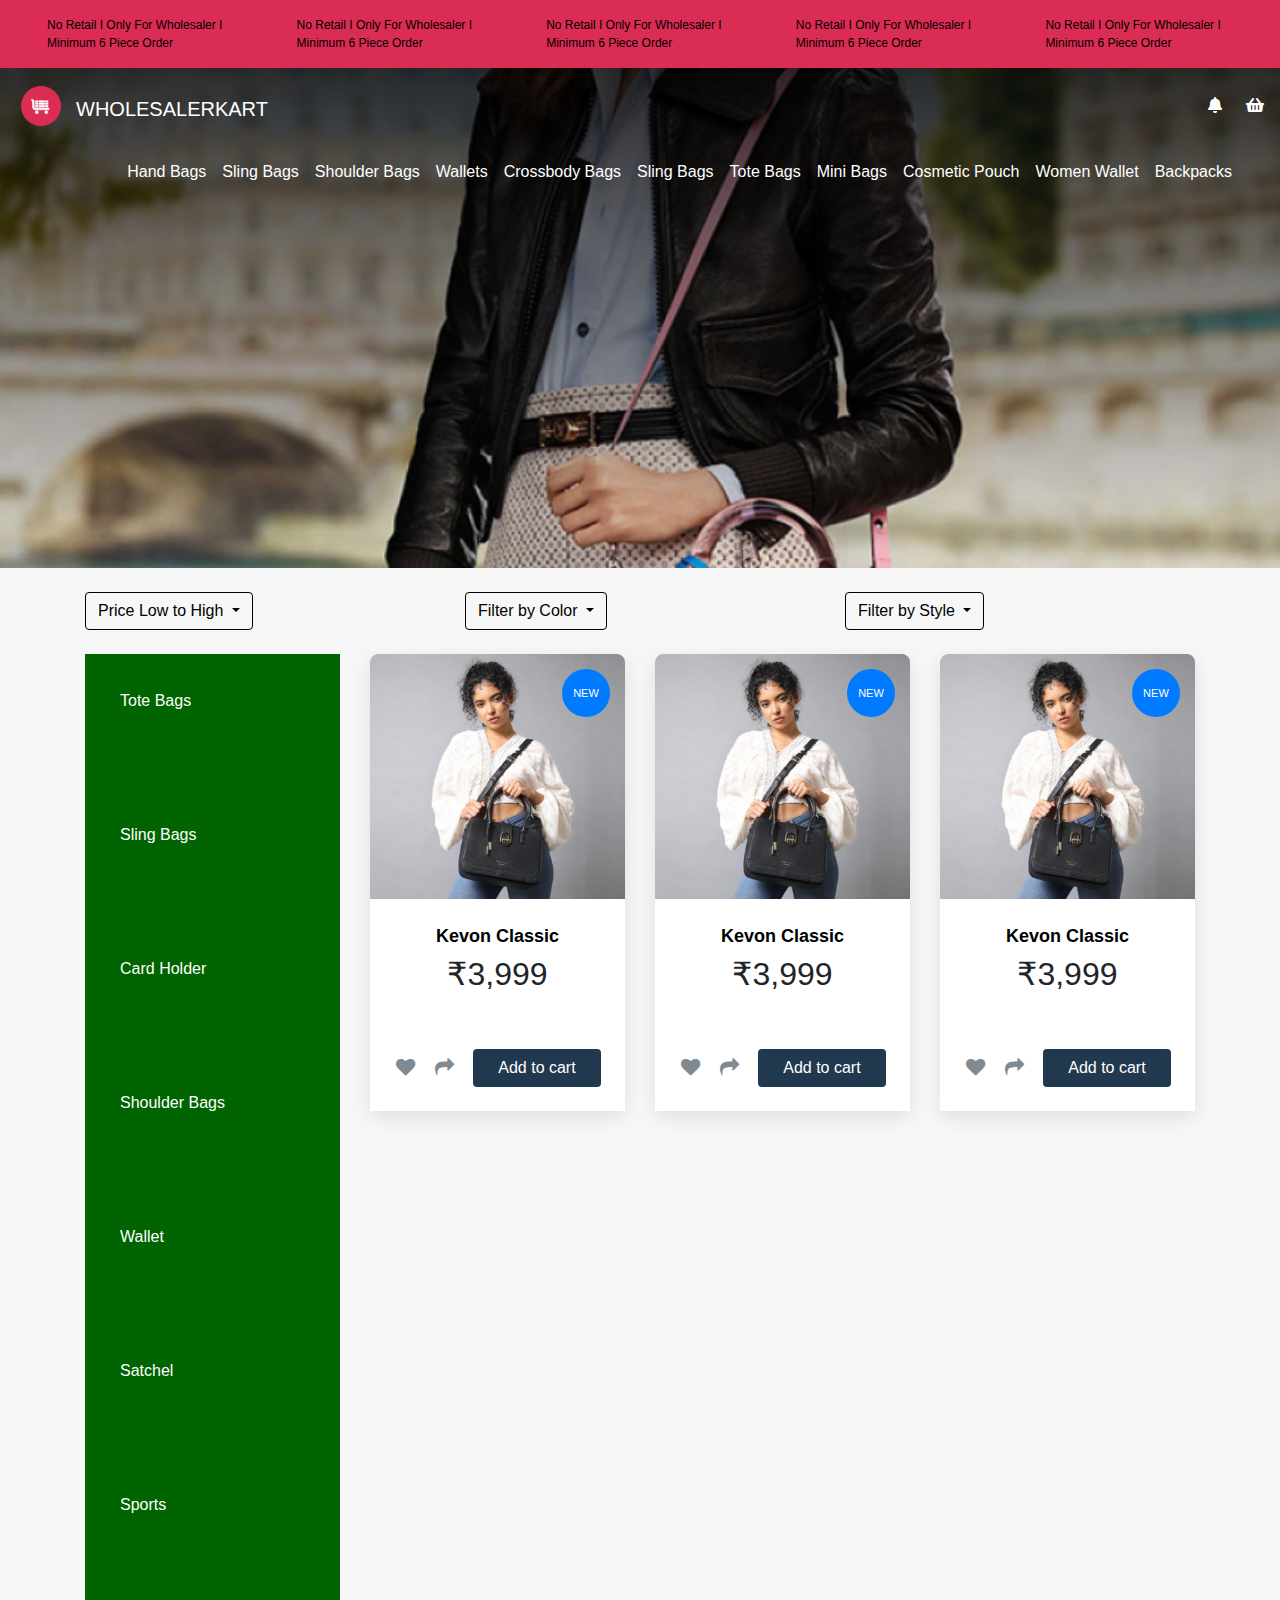
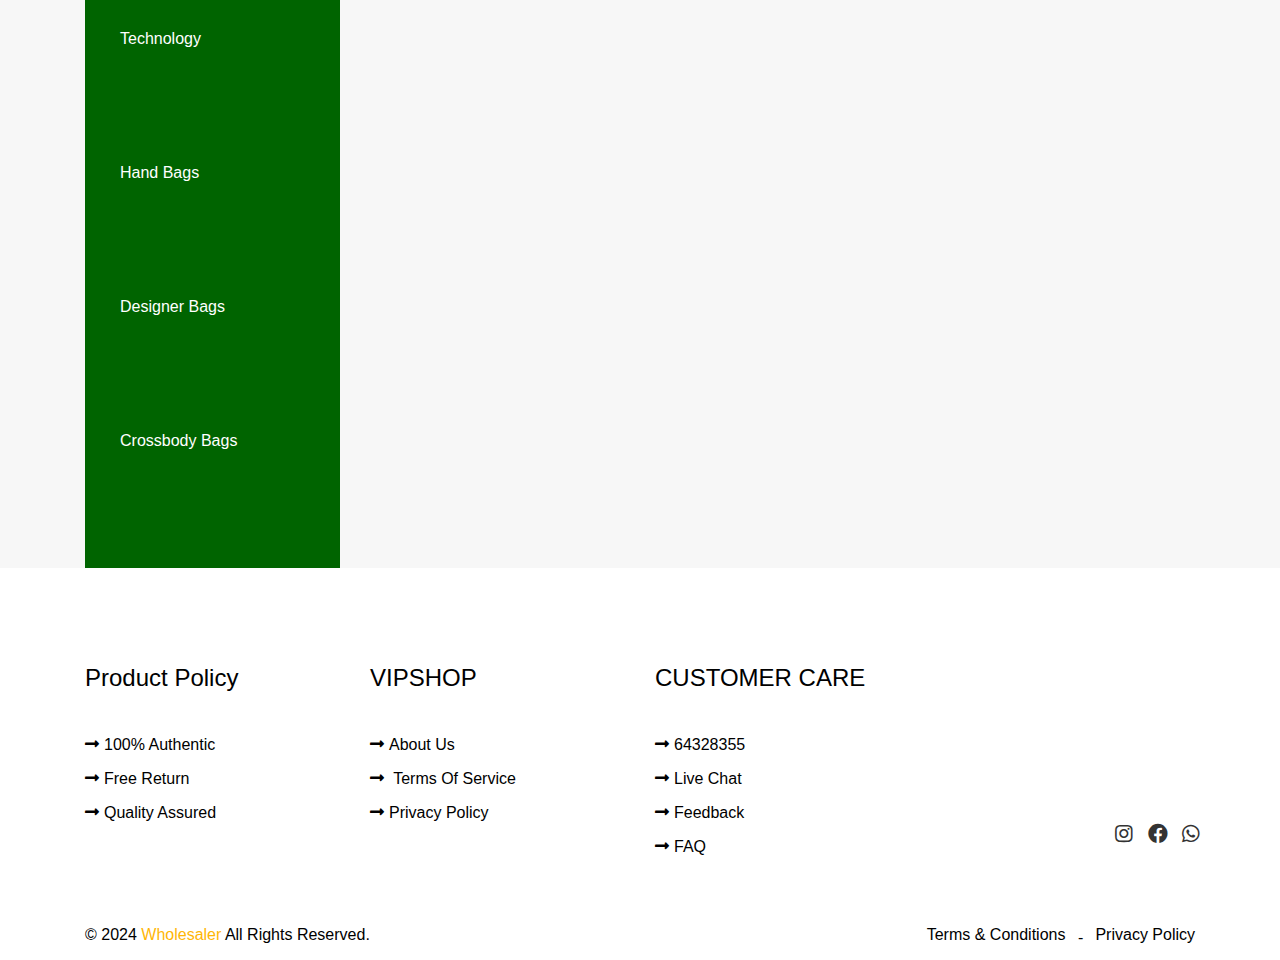
<file: Brand_Listing.html>
<!DOCTYPE html>
<html lang="en">
<head>
    <meta charset="UTF-8">
    <meta name="viewport" content="width=device-width, initial-scale=1.0">
    <title>Document</title>
     <!-- Bootstrap CSS -->
  <link rel="stylesheet" href="https://stackpath.bootstrapcdn.com/bootstrap/4.5.2/css/bootstrap.min.css">
  <link rel="stylesheet" href="https://stackpath.bootstrapcdn.com/bootstrap/4.5.2/css/bootstrap.min.css">

  <!-- Custom css file    -->
  <link rel="stylesheet" href="css/style.css">
  <!-- Font Awsome link  -->
  <link rel="stylesheet" href="https://cdnjs.cloudflare.com/ajax/libs/font-awesome/5.15.4/css/all.min.css">
  <link href="https://maxcdn.bootstrapcdn.com/font-awesome/4.3.0/css/font-awesome.min.css" rel="stylesheet" />
  <style>
    .hero-section {
    background-image: url('images/rectangle-174@2x.png');
    background-size: cover;
    background-position: center;
    height: 500px; /* Adjust the height as needed */
    position: relative;
}

.hero-section::before {
    content: "";
    position: absolute;
    top: 0;
    left: 0;
    width: 100%;
    height: 100%;
    background: linear-gradient(to bottom, rgba(0, 0, 0, 0.8) 0%, rgba(0, 0, 0, 0) 100%);
}

  </style>
</head>
<body style="background-color: #F7F7F7;">
    
      <nav class="navbar navbar-light d-none d-md-block" style="background-color: #DB2C53; margin-bottom: 0px !important; border-radius: 0px;">
        <div class="container-fluid">
          <div class="row">
            <div class="col">
              <a class="nav-link" href="#" style="font-size: 12px; color: #000;">No Retail  I  Only For Wholesaler  I  Minimum 6 Piece Order</a>
            </div>
            <div class="col">
              <a class="nav-link" href="#" style="font-size: 12px; color: #000;">No Retail  I  Only For Wholesaler  I  Minimum 6 Piece Order</a>
            </div>
            <div class="col">
              <a class="nav-link" href="#" style="font-size: 12px; color: #000;">No Retail  I  Only For Wholesaler  I  Minimum 6 Piece Order</a>
            </div>
            <div class="col">
              <a class="nav-link" href="#" style="font-size: 12px; color: #000;">No Retail  I  Only For Wholesaler  I  Minimum 6 Piece Order</a>
            </div>
            <div class="col">
              <a class="nav-link" href="#" style="font-size: 12px; color: #000;">No Retail  I  Only For Wholesaler  I  Minimum 6 Piece Order</a>
            </div>
          </div>
        </div>
      </nav>
      
      <!-- Hero Section -->
      <section class="hero-section">
         <!-- Rest of your HTML content -->
      <nav class="navbar navbar-light">
        <a class="navbar-brand" href="index.html">
          <img src="images/logo.png" width="50" height="50" class="d-inline-block align-top" alt="">
          <span style="color: #fff;">WHOLESALERKART</span>
        </a>
        <ul class="navbar-nav d-flex flex-row">
            
          <li class="nav-item">
            <a class="nav-link ml-3" href="#"><i class="fas fa-bell" style="color: #fff;"></i></a>
          </li>
          <li class="nav-item">
            <a class="nav-link ml-4" href="#"><i class="fas fa-shopping-basket" style="color: #fff;"></i></a>
          </li>
        </ul>
    </nav>
    <!-- navbar start here  -->
<nav class="navbar navbar-expand-lg navbar-light">
  <button class="navbar-toggler" type="button" data-toggle="collapse" data-target="#navbarNav" aria-controls="navbarNav" aria-expanded="false" aria-label="Toggle navigation">
    <span class="navbar-toggler-icon"></span>
  </button>
  <div class="collapse navbar-collapse justify-content-center" id="navbarNav">
    <ul class="navbar-nav mr-4">
      <li class="nav-item active">
        <a class="nav-link" href="#" style="color: #fff;">Hand Bags</a>
      </li>
      <li class="nav-item">
        <a class="nav-link" href="#" style="color: #fff;">Sling Bags</a>
      </li>
      <li class="nav-item">
        <a class="nav-link" href="#" style="color: #fff;">Shoulder Bags</a>
      </li>
      <li class="nav-item">
        <a class="nav-link" href="#" style="color: #fff;">Wallets</a>
      </li>
      <li class="nav-item">
          <a class="nav-link" href="#" style="color: #fff;">Crossbody Bags</a>
        </li>
        <li class="nav-item">
          <a class="nav-link" href="#" style="color: #fff;">Sling Bags</a>
        </li>
        <li class="nav-item">
          <a class="nav-link" href="#" style="color: #fff;">Tote Bags</a>
        </li>

        <li class="nav-item">
          <a class="nav-link" href="#" style="color: #fff;"> Mini  Bags</a>
        </li>
        <li class="nav-item">
          <a class="nav-link" href="#" style="color: #fff;">Cosmetic Pouch</a>
        </li>
        <li class="nav-item">
          <a class="nav-link" href="#" style="color: #fff;">Women Wallet</a>
        </li>
        <li class="nav-item">
          <a class="nav-link" href="#" style="color: #fff;">Backpacks</a>
        </li>
      <!-- Add more list items here -->
    </ul>
  </div>
</nav>
        <div class="container-fluid">
          <div class="row">
            <div class="col">
              <!-- Content for hero section goes here -->
            </div>
          </div>
        </div>
      </section>
      <!-- End Hero Section -->

       <!-- Fifth section -->
    <!-- Content for fifth section -->
    
    <!-- Fifth section -->


<style>
    * {
        margin: 0;
        padding: 0;
        box-sizing: border-box;
    }

    .panel {
        background-color: #006400; /* Dark green background color */
    }

    .panel-body {
        padding: 20px;
    }

    .prod-cat {
        list-style-type: none;
        padding: 0;
    }

    .prod-cat li {
        margin-bottom: 80px; /* Increase margin bottom */
    }

    .prod-cat li a {
        text-decoration: none;
        color: white;
        display: block;
        padding: 15px; /* Increase padding */
        border-radius: 5px;
    }

    .prod-cat li a:hover {
        background-color: #32CD32; /* Light green hover color */
    }

    .prod-cat li.active a {
        background-color: #90EE90; /* Light green active color */
    }
</style>
<style>
    .shop-default #divProductList {
    transition: all 0.1s ease-in-out;
    -webkit-transition: all 0.1s ease-in-out
    }
    
    .shop-default .shop-grid-section-header {
    height: 62px;
    padding: 15px;
    border-bottom: 1px solid #f1f1f1
    }
    
    .shop-default .shop-grid-section-header .shop-grid-section-title {
    margin: 0;
    padding: 0 1rem;
    font-size: 1rem;
    font-family: "Nunito", sans-serif;
    font-weight: 600;
    color: #111
    }
    
    .shop-default .shop-grid-section-footer {
    padding: 1rem
    }
    
    .shop-default .btn-view-mode {
    font-size: 20px;
    line-height: 1.6;
    margin-right: 0;
    color: #eceeef
    }
    
    .shop-default .btn-view-mode.active {
    color: #2b2b2c
    }
    
    .shop-default .aux-text {
    display: inline-block;
    font-family: "Roboto", sans-serif;
    font-weight: 600;
    font-size: .875rem;
    color: #2b2b2c
    }
    
    .shop-default .btn-reset-filters {
    font-weight: 400
    }
    
    .shop-default .btn-reset-filters>i {
    margin-right: 5px;
    font-size: 13px
    }
    
    .shop-default .product .price-wrapper .price {
    font-size: 32px;
    color: #2b2b2c
    }
    
    .shop-default .product .price-wrapper .price sup {
    font-size: 16px;
    top: -1em;
    font-weight: 400
    }
    
    .shop-default .product .price-wrapper .price .price-value {
    margin: 0 3px
    }
    
    .shop-default .product .price-wrapper .price.discount {
    text-decoration: none;
    margin-right: 8px
    }
    
    .shop-default .product .price-wrapper .price.discount .price-value {
    margin: 0 1px;
    font-weight: 400;
    font-size: 24px;
    text-decoration: line-through
    }
    
    .shop-default .product .price-wrapper .price.discount sup {
    font-size: 14px
    }
    
    .shop-default .product .price-wrapper .price.discount sup.price-value-dec {
    text-decoration: line-through
    }
    
    .shop-default .product .product-colors .product-colors-label {
    display: block;
    margin-bottom: 4px;
    text-transform: uppercase;
    color: #2b2b2c;
    font-size: .75rem;
    font-weight: 500
    }
    
    .shop-default .product .product-colors .color-switch a {
    display: inline-block;
    float: none !important;
    width: 16px;
    height: 16px;
    margin-right: 3px;
    margin-bottom: 0;
    border-radius: .25rem
    }
    
    .shop-default .filter-sidebar {
    padding: 30px
    }
    
    .shop-default .filter-sidebar .filter-checkbox .checkbox {
    margin-bottom: 15px
    }
    
    .shop-default .filter-sidebar .filter-checkbox .checkbox label {
    padding-left: 10px
    }
    
    .shop-default .product figure {
    border: 0
    }
    
    .shop-default .product .switch-on-hover img {
    display: none;
    opacity: 0;
    transition: all 0.3s ease-in-out;
    -webkit-transition: all 0.3s ease-in-out
    }
    
    .shop-default .product .switch-on-hover img.img-primary {
    display: block;
    opacity: 1
    }
    
    .shop-default .product:hover .switch-on-hover img {
    display: block;
    opacity: 1
    }
    
    .shop-default .product:hover .switch-on-hover img.img-primary {
    display: none;
    opacity: 0
    }
    
    .shop-cards .product.product--style-2 {
    position: relative
    }
    
    .shop-cards .product.product--style-2 .product-image {
    display: inline-block;
    float: left;
    width: 40%
    }
    
    .shop-cards .product.product--style-2 .product-content {
    display: inline-block;
    width: 60%
    }
    
    .shop-cards .product.product--style-2 .product-content .product-info {
    position: absolute;
    right: 20px;
    bottom: 12px
    }
    
    .shop-cards .product.product--style-2 .product-content .product-info .price-wrapper {
    display: block;
    margin-bottom: 10px
    }
    
    .shop-cards .product.product--style-2 .product-content .product-icon-btn {
    display: inline-block;
    margin-right: 10px;
    font-size: 16px;
    color: #2b2b2c;
    font-weight: 500
    }
    
    .shop-cards .product.product--style-2 .product-content .product-icon-btn.active {
    color: #3452ff
    }
    
    .shop-cards .product.product--style-2 .product-content .product-icon-btn:last-child {
    margin-right: 0
    }
    
    .shop-cards .product.product--style-2 .product-content .product-icon-btn:hover {
    color: #3452ff
    }
    
    .shop-cards .product .product-description {
    color: #818a91;
    font-size: .875rem;
    line-height: 1.6
    }
    
    .shop-cards .product .product-long-description {
    max-width: 360px;
    margin: 0 auto
    }
    
    .shop-cards.shop-tech .product-buttons .btn-cart {
    font-size: 0.625rem !important;
    padding: 0.625rem 0.875rem !important
    }
    
    .shop-cards.shop-tech .product-buttons .btn-icon {
    background: transparent;
    border: 0;
    text-align: center;
    font-size: 1.2rem;
    padding: 2px;
    color: #818a91;
    border: 0;
    cursor: pointer
    }
    
    .shop-cards.shop-tech .product-buttons .btn-icon:hover,
    .shop-cards.shop-tech .product-buttons .btn-icon.active {
    color: #2b2b2c
    }
    
    .shop-cards .product .price-wrapper .price-sm {
    font-size: 24px
    }
    
    .shop-cards .product .price-wrapper .price-sm.discount .price-value {
    font-size: 1rem;
    font-weight: 600
    }
    
    .shop-grid .product {
    margin: 0;
    padding: 1.5rem
    }
    
    .shop-sportswear .product {
    background-color: #FFF
    }
    
    .shop-sportswear .block-image {
    padding: 1.5rem
    }
    
    .shop-minimalist .product {
    border: 0
    }
    
    .shop-minimalist .product .product-image {
    position: relative;
    background: #ebebeb;
    padding: 2rem
    }
    
    .shop-minimalist .product:not(.no-radius) .product-image,
    .shop-minimalist .product .product-image .mask {
    border-radius: .25rem
    }
    
    .shop-minimalist .product .product-image .product-title {
    color: #fff;
    font-size: 1rem;
    font-weight: 600;
    text-transform: none;
    margin: 30px 0
    }
    
    .shop-minimalist .product .product-image .product-price-wrapper {
    position: absolute;
    bottom: 30px;
    left: 0;
    width: 100%
    }
    
    .shop-minimalist .product .product-image .product-price {
    font-weight: 400;
    color: #fff
    }
    
    .shop-minimalist .product .product-image .product-price .price-value {
    font-size: 24px
    }
    
    .shop-minimalist .product .product-image .product-price.discount {
    padding: 7px 0 0;
    margin-right: 4px;
    font-size: .875rem;
    font-weight: 400;
    color: #ff3b30;
    text-decoration: line-through
    }
    
    .product .product-actions--1.in,
    .product .product-actions--2.in,
    .product .product-actions--3.in {
    opacity: 1
    }
    
    .product .product-actions--1.animated,
    .product .product-actions--2.animated,
    .product .product-actions--3.animated {
    -webkit-animation-duration: 0.5s;
    -moz-animation-duration: 0.5s;
    -ms-animation-duration: 0.5s;
    -o-animation-duration: 0.5s;
    animation-duration: 0.5s
    }
    
    .product .product-actions--1 {
    opacity: 0;
    width: 42px;
    position: absolute;
    left: 15px;
    bottom: 20px
    }
    
    .product .product-actions--1 .btn-product-action {
    display: block;
    width: 100%;
    height: 38px;
    line-height: 38px;
    margin-bottom: 6px;
    border: 0;
    border-radius: 38px;
    background: #eceeef;
    color: #2b2b2c;
    font-size: 18px;
    outline: 0;
    cursor: pointer
    }
    
    .product .product-actions--1 .btn-product-action:hover {
    background: #3452ff;
    color: #FFF;
    border-color: #0127ff
    }
    
    .product .product-actions--1 .btn-product-action:active {
    border-color: transparent
    }
    
    .product .product-actions--2 {
    opacity: 0;
    width: 80px;
    height: 40px;
    position: absolute;
    right: 0;
    bottom: 0;
    background: rgba(255, 255, 255, 0.9)
    }
    
    .product .product-actions--2 .btn-product-action {
    display: inline-block;
    float: left;
    width: 40px;
    height: 40px;
    line-height: 40px;
    border: 0;
    background: transparent;
    color: #2b2b2c;
    font-size: 1rem;
    outline: 0;
    cursor: pointer
    }
    
    .product .product-actions--2 .btn-product-action:hover {
    background: transparent;
    color: #3452ff
    }
    
    .product .product-actions--2 .btn-product-action:active {
    border-color: transparent
    }
    
    .product .product-actions--3 {
    opacity: 0;
    width: 80px;
    height: 40px;
    position: absolute;
    top: 10px;
    left: 10px;
    background: transparent
    }
    
    .product .product-actions--3.in {
    opacity: 1
    }
    
    .product .product-actions--3 .btn-product-action {
    display: inline-block;
    float: left;
    width: 40px;
    height: 40px;
    line-height: 40px;
    border: 0;
    background: transparent;
    color: #2b2b2c;
    font-size: 1rem;
    outline: 0;
    cursor: pointer
    }
    
    .product .product-actions--3 .btn-product-action:hover {
    background: transparent;
    color: #3452ff
    }
    
    .product .product-actions--3 .btn-product-action:active {
    border-color: transparent
    }
    
    .product-ribbon {
    position: absolute;
    top: 15px
    }
    
    .product-ribbon.product-ribbon-left {
    left: 15px
    }
    
    .product-ribbon.product-ribbon-right {
    right: 15px
    }
    
    .product-ribbon.no-space {
    top: 0
    }
    
    .product-ribbon.no-space.product-ribbon-left {
    left: 0
    }
    
    .product-ribbon.no-space.product-ribbon-right {
    right: 0
    }
    
    .product-ribbon.product-ribbon--style-1 {
    width: 48px;
    height: 48px;
    border-radius: 100%;
    text-align: center;
    line-height: 48px;
    font-size: 11px;
    z-index: 10
    }
    
    .product-swiper-container {
    position: relative;
    padding-top: 20px
    }
    
    .product-swiper-container .swiper-slide img {
    max-width: 100%
    }
    
    .product-swiper-container .swiper-pagination {
    top: 0;
    bottom: auto;
    text-align: left
    }
    
    .product-description-wrapper .product-title {
    margin: 0;
    padding: 0;
    font-size: 1.25rem;
    font-weight: 600;
    font-family: "Nunito", sans-serif;
    color: #2b2b2c
    }
    
    .product-description-wrapper .product-category-label {
    margin: 0 0 20px;
    padding: 0;
    font-weight: 400;
    color: #818a91
    }
    
    .product-description-wrapper .product-short-text {
    margin: 16px 0
    }
    
    .product-description-wrapper .product-price {
    margin: 16px 0;
    font-size: 36px;
    font-weight: 400;
    color: #2b2b2c
    }
    
    .product-description-wrapper .product-price.discount {
    padding: 7px 0 0;
    margin-right: 4px;
    font-size: .875rem;
    font-weight: 400;
    color: #ff3b30;
    text-decoration: line-through
    }
    
    .product-description-wrapper .product-short-info {
    margin: 30px 0
    }
    
    .product-description-wrapper .product-short-info span {
    display: block;
    padding: 4px
    }
    
    .product-description-wrapper .product-short-info strong {
    font-weight: 500;
    color: #818a91;
    margin-right: 5px
    }
    
    .block {
    margin: 0;
    -webkit-transition: all 0.3s linear;
    transition: all 0.3s linear;
    position: relative;
    cursor: default;
    border-radius: .25rem .25rem .25rem;
    -moz-border-radius: .25rem .25rem .25rem
    }
    
    .block:after,
    .block:before {
    display: table;
    content: ""
    }
    
    .block:after {
    clear: both
    }
    
    a>.block {
    cursor: pointer
    }
    
    .block.no-radius>.block-image img {
    border-radius: 0 !important
    }
    
    .block .lead {
    margin-bottom: 0
    }
    
    .block-stack-wrapper {
    border-radius: .25rem
    }
    
    .block-stack-wrapper .row {
    background: #fff
    }
    
    @media (max-width: 991px) {
    .block-stack-wrapper .row {
      margin-bottom: 20px
    }
    }
    
    .block .block-body {
    padding: 1.5rem 1.5rem
    }
    
    .block .block-body>p {
    margin-bottom: 0
    }
    
    .block .block-image {
    -webkit-transition: all 0.3s linear;
    transition: all 0.3s linear;
    position: relative
    }
    
    .block .block-image img {
    max-width: 100%
    }
    .z-depth-2-top, .z-depth-2-top--hover:hover {
    box-shadow: 0 6px 20px rgba(0,0,0,0.1);
    }
    .text-uppercase {
    text-transform: uppercase !important;
    }
    .bg-blue {
    background-color: #007aff !important;
    color: #FFF;
    }
    .product-ribbon {
    position: absolute;
    top: 15px;
    }
    .bg-pink {
    background-color: #ff2d55 !important;
    color: #FFF;
    }
    .bg-purple {
    background-color: #5856d6 !important;
    color: #FFF;
    }
    
    .strong-600 {
    font-weight: 600 !important;
    }
    .text-capitalize {
    text-transform: capitalize !important;
    }
    .heading-5 {
    font-size: 1.125rem !important;
    }
    .heading {
    margin: 0 0 6px;
    padding: 0;
    text-transform: none;
    font-family: "Nunito",sans-serif;
    font-weight: 600;
    color: #111;
    line-height: 1.46;
    }
    /* Override button styles */
.btn.btn-secondar {
    background-color: transparent; /* Remove button background color */
    border: 1px solid #000; /* Add button border */
    color: #000;
}

/* Hover effect (optional) */
.btn.btn-secondar:hover {
    color: #207A07; /* Change text color on hover */
    border-color: #207A07; /* Change border color on hover */
}

    </style>
  <!-- Fifth section -->
<section class="custom-section mt-4" style="background-color: #F7F7F7;">
    <div class="container mb-4">
        <div class="row">
            <div class="col-md-4">
                <div class="dropdown">
                    <button class="btn btn-secondar dropdown-toggle" type="button" id="dropdownMenuButton" data-toggle="dropdown" aria-haspopup="true" aria-expanded="false">
                        Price Low to High
                    </button>
                    <div class="dropdown-menu" aria-labelledby="dropdownMenuButton">
                      <a class="dropdown-item" href="#">₹1 - ₹2</a>
                      <a class="dropdown-item" href="#">₹2 - ₹3</a>
                      <a class="dropdown-item" href="#">₹3 - 4</a>
                    </div>
                  </div>
            </div>
            <div class="col-md-4">
                <div class="dropdown">
                    <button class="btn btn-secondar dropdown-toggle" type="button" id="dropdownMenuButton" data-toggle="dropdown" aria-haspopup="true" aria-expanded="false">
                        Filter by Color
                    </button>
                    <div class="dropdown-menu" aria-labelledby="dropdownMenuButton">
                      <a class="dropdown-item" href="#">Xyz - Xyz</a>
                      <a class="dropdown-item" href="#">Xyz - Xyz</a>
                      <a class="dropdown-item" href="#">Xyz - Xyz</a>
                    </div>
                  </div>
            </div>
            <div class="col-md-4">
                <div class="dropdown">
                    <button class="btn btn-secondar dropdown-toggle" type="button" id="dropdownMenuButton" data-toggle="dropdown" aria-haspopup="true" aria-expanded="false">
                        Filter by Style
                    </button>
                    <div class="dropdown-menu" aria-labelledby="dropdownMenuButton">
                      <a class="dropdown-item" href="#">Xyz - Xyz</a>
                      <a class="dropdown-item" href="#">Xyz - Xyz</a>
                      <a class="dropdown-item" href="#">Xyz - Xyz</a>
                    </div>
                  </div>
            </div>
        </div>
    </div>
    <div class="container">
        <div class="row">
            <div class="col-md-3">
                <section class="panel">
                    <div class="panel-body">
                        <ul class=" prod-cat">
                            <li><a href="#">Tote Bags</a></li>
                            <li><a href="#">Sling Bags</a></li>
                            <li><a href="#">Card Holder</a></li>
                            <li><a href="#">Shoulder Bags</a></li>
                            <li><a href="#">Wallet</a></li>
                            <li><a href="#">Satchel</a></li>
                            <li><a href="#">Sports</a></li>
                            <li><a href="#">Technology</a></li>
                            <li><a href="#">Hand Bags</a></li>
                            <li><a href="#">Designer Bags</a></li>
                            <li><a href="#">Crossbody Bags</a></li>
                        </ul>
                    </div>
                </section>
            </div>
<style>
    button.btn-icon {
    background: transparent;
    border: 0;
    text-align: center;
    font-size: 1.2rem;
    padding: 2px;
    color: #818a91;
    border: 0;
    cursor: pointer;
}
</style>
            <div class="col-md-9">
                <div class="row product-list">
                    <!-- Card 1 -->
                    <div class="col-md-4 mb-4">
                        <div class="block product no-border z-depth-2-top z-depth-2--hover">
                            <div class="block-image">
                                <a href="#">
                                    <img src="images/rectangle-43@2x.png" class="img-center" width="100%" height="auto">
                                </a>
                                <span class="product-ribbon product-ribbon-right product-ribbon--style-1 bg-blue text-uppercase">New</span>
                            </div>
                            <div class="block-body text-center" style="background-color: #fff;">
                                <h3 class="heading heading-5 strong-600 text-capitalize">
                                    <a href="#" style="color: #000;">Kevon Classic</a>
                                </h3>
                                <h2 class="product-description">₹3,999</h2>
                                <div class="product-colors mt-2"><label for=""></label></div>
                                <div class="product-buttons mt-4">
                                    <div class="row align-items-center">
                                        <div class="col-2">
                                            <button type="button" class="btn-icon" data-toggle="tooltip" data-placement="top" title="" data-original-title="Favorite">
                                                <i class="fa fa-heart"></i>
                                            </button>
                                        </div>
                                        <div class="col-2">
                                            <button type="button" class="btn-icon" data-toggle="tooltip" data-placement="top" title="" data-original-title="Compare">
                                                <i class="fa fa-share"></i>
                                            </button>
                                        </div>
                                        <div class="col-8">
                                            <button type="button" class="btn btn-block btn-circle btn-icon-left" style="background-color: #20394F; color: #fff;" onclick="redirectToProductDetailPage()">Add to cart</button>
                                        </div>
                                    </div>
                                </div>
                            </div>
                        </div>
                    </div>
                    <!-- Card 2 -->
                    <div class="col-md-4 mb-4">
                        <div class="block product no-border z-depth-2-top z-depth-2--hover">
                            <div class="block-image">
                                <a href="#">
                                    <img src="images/rectangle-43@2x.png" class="img-center" width="100%" height="auto">
                                </a>
                                <span class="product-ribbon product-ribbon-right product-ribbon--style-1 bg-blue text-uppercase">New</span>
                            </div>
                            <div class="block-body text-center" style="background-color: #fff;">
                                <h3 class="heading heading-5 strong-600 text-capitalize">
                                    <a href="#" style="color: #000;">Kevon Classic</a>
                                </h3>
                                <h2 class="product-description">₹3,999</h2>
                                <div class="product-colors mt-2"><label for=""></label></div>
                                <div class="product-buttons mt-4">
                                    <div class="row align-items-center">
                                        <div class="col-2">
                                            <button type="button" class="btn-icon" data-toggle="tooltip" data-placement="top" title="" data-original-title="Favorite">
                                                <i class="fa fa-heart"></i>
                                            </button>
                                        </div>
                                        <div class="col-2">
                                            <button type="button" class="btn-icon" data-toggle="tooltip" data-placement="top" title="" data-original-title="Compare">
                                                <i class="fa fa-share"></i>
                                            </button>
                                        </div>
                                        <div class="col-8">
                                            <button type="button" class="btn btn-block btn-circle btn-icon-left" style="background-color: #20394F; color: #fff;" onclick="redirectToProductDetailPage()">Add to cart</button>
                                        </div>
                                    </div>
                                </div>
                            </div>
                        </div>
                    </div>
                    <!-- Card 3 -->
                    <div class="col-md-4 mb-4">
                        <div class="block product no-border z-depth-2-top z-depth-2--hover">
                            <div class="block-image">
                                <a href="#">
                                    <img src="images/rectangle-43@2x.png" class="img-center" width="100%" height="auto">
                                </a>
                                <span class="product-ribbon product-ribbon-right product-ribbon--style-1 bg-blue text-uppercase">New</span>
                            </div>
                            <div class="block-body text-center" style="background-color: #fff;">
                                <h3 class="heading heading-5 strong-600 text-capitalize">
                                    <a href="#" style="color: #000;">Kevon Classic</a>
                                </h3>
                                <h2 class="product-description">₹3,999</h2>
                                <div class="product-colors mt-2"><label for=""></label></div>
                                <div class="product-buttons mt-4">
                                    <div class="row align-items-center">
                                        <div class="col-2">
                                            <button type="button" class="btn-icon" data-toggle="tooltip" data-placement="top" title="" data-original-title="Favorite">
                                                <i class="fa fa-heart"></i>
                                            </button>
                                        </div>
                                        <div class="col-2">
                                            <button type="button" class="btn-icon" data-toggle="tooltip" data-placement="top" title="" data-original-title="Compare">
                                                <i class="fa fa-share"></i>
                                            </button>
                                        </div>
                                        <div class="col-8">
                                            <button type="button" class="btn btn-block btn-circle btn-icon-left" style="background-color: #20394F; color: #fff;" onclick="redirectToProductDetailPage()">Add to cart</button>
                                        </div>
                                    </div>
                                </div>
                            </div>
                        </div>
                    </div>
                </div>
            </div>
            
        </div>
    </div>
</section>




<!-- Fifth section -->


  
  




  
  <!-- footer start here  -->
  <style>
        
        
       
      
    ul {
        margin: 0;
        padding: 0;
        list-style: none;
    }
    img {
max-width: 100%;
height: auto;
}.footer-section {
background-color: #fff;
position: relative;
overflow: hidden;
z-index: 9;
}
.footer-section:before {
content: '';
position: absolute;
top: -146%;
left: -18%;
width: 44%;
height: 257%;
transform: rotate(54deg);
background-color: #fff;
-webkit-transform: rotate(54deg);
-moz-transform: rotate(54deg);
-ms-transform: rotate(54deg);
-o-transform: rotate(54deg);
z-index: -10;
}
.footer-section:after {
position: absolute;
content: '';
background-color: #fff;
top: -24%;
right: 4%;
width: 26%;
height: 264%;
transform: rotate(44deg);
-webkit-transform: rotate(44deg);
-moz-transform: rotate(44deg);
-ms-transform: rotate(44deg);
-o-transform: rotate(44deg);
z-index: -10;
}
.footer-top {
padding-top: 96px;
padding-bottom: 50px;
}
.footer-top p,
.company-footer-contact-list li {
color: #000;
}
.company-footer-contact-list {
margin-top: 10px;
}
.company-footer-contact-list li {
display: flex;
display: -webkit-flex;
align-items: center;
}
.company-footer-contact-list li+li {
margin-top: 5px;
}
.company-footer-contact-list li i {
margin-right: 10px;
font-size: 20px;
display: inline-block;
}

.footer-top .site-logo {
margin-bottom: 25px;
display: block;
max-width: 170px;
}
.widget-title {
text-transform: capitalize;
}
.footer-top .widget-title {
color: #000;
margin-bottom: 40px;
}
.courses-link-list li+li {
margin-top: 10px;
}
.courses-link-list li a {
color: #000;
text-transform: capitalize;
font-family: var(--para-font);
font-weight: 400;
}
.courses-link-list li a:hover {
color: #ffb606;
}
.courses-link-list li i {
margin-right: 5px;
}
.footer-top .small-post-title a {
font-family: var(--para-font);
color: #000;
font-weight: 400;
}
.small-post-item .post-date {
color: #ffb606;
margin-bottom: 3px;
font-family: var(--para-font);
font-weight: 400;
}
.small-post-list li+li {
margin-top: 30px;
}
.news-letter-form {
margin-top: 15px;
}
.news-letter-form input {
width: 100%;
padding: 12px 25px;
border-radius: 5px;
-webkit-border-radius: 5px;
-moz-border-radius: 5px;
-ms-border-radius: 5px;
-o-border-radius: 5px;
border: none;
}
.news-letter-form input[type="submit"] {
width: auto;
border: none;
background-color: #ffb606;
padding: 9px 30px;
border-radius: 5px;
-webkit-border-radius: 5px;
-moz-border-radius: 5px;
-ms-border-radius: 5px;
-o-border-radius: 5px;
color: #000;
margin-top: 10px;
}
.footer-bottom {
padding: 13px 0;
border-top: 1px solid rgba(255, 255, 255, 0.149);
}
.copy-right-text {
color: #000;
}
.copy-right-text a {
color: #ffb606;
}
.terms-privacy li+li {
margin-left: 30px;
}
.terms-privacy li a {
color: #000;
position: relative;
}
.terms-privacy li a:after {
position: absolute;
content: '-';
color: #000;
display: inline-block;
top: 0;
right: -18px;
}
.terms-privacy li+li a:after {
display: none;
}
</style>
  <footer class="footer-section">
    <div class="footer-top">
      <div class="container">
        <div class="row">
            <div class="col-lg-3 col-md-6 col-sm-6">
                <div class="widget course-links-widget">
                  <h4 class="widget-title">Product Policy</h4>
                  <ul class="courses-link-list">
                    <li><a href="#"><i class="fas fa-long-arrow-alt-right"></i>100% Authentic</a></li>
                    <li><a href="#"><i class="fas fa-long-arrow-alt-right"></i>Free Return</a></li>
                    <li><a href="#"><i class="fas fa-long-arrow-alt-right"></i>Quality Assured</a></li>
                    
                  </ul>
                </div>
              </div><!-- widget end -->
          <div class="col-lg-3 col-md-6 col-sm-6">
            <div class="widget course-links-widget">
              <h4 class="widget-title">VIPSHOP</h4>
              <ul class="courses-link-list">
                <li><a href="#"><i class="fas fa-long-arrow-alt-right"></i>About Us</a></li>
                <li><a href="#"><i class="fas fa-long-arrow-alt-right"></i> Terms of Service</a></li>
                <li><a href="#"><i class="fas fa-long-arrow-alt-right"></i>Privacy Policy</a></li>
              
              </ul>
            </div>
          </div><!-- widget end -->
          <div class="col-lg-3 col-md-6 col-sm-6">
            <div class="widget course-links-widget">
              <h4 class="widget-title">CUSTOMER CARE</h4>
              <ul class="courses-link-list">
                <li><a href="#"><i class="fas fa-long-arrow-alt-right"></i>64328355</a></li>
                <li><a href="#"><i class="fas fa-long-arrow-alt-right"></i>Live Chat</a></li>
                <li><a href="#"><i class="fas fa-long-arrow-alt-right"></i>Feedback</a></li>
                <li><a href="#"><i class="fas fa-long-arrow-alt-right"></i>FAQ</a></li>
                
              </ul>
            </div>
          </div><!-- widget end -->
          <style>
            .social-icons {
  position: absolute;
  bottom: 10px; /* Adjust the distance from the bottom */
  right: 10px; /* Adjust the distance from the right */
}

.social-icon {
  display: inline-block;
  margin-left: 10px; /* Adjust the spacing between icons */
  font-size: 20px; /* Adjust the icon size */
  color: #333; /* Adjust the icon color */
}

.social-icon:first-child {
  margin-left: 0;
}

          </style>
          <div class="col-lg-3 col-md-6 col-sm-6">
            <div class="social-icons">
              <a href="#" class="social-icon"><i class="fab fa-instagram"></i></a>
              <a href="#" class="social-icon"><i class="fab fa-facebook-f"></i></a>
              <a href="https://wa.me/1234567890" class="social-icon"><i class="fab fa-whatsapp"></i></a>
            </div>
          </div>
          
          </div><!-- widget end -->
        </div>
      </div> 
    </div>
    <div class="footer-bottom">
      <div class="container">
        <div class="row">
            <div class="col-md-6 col-sm-6 text-sm-left text-center">
              <span class="copy-right-text">© 2024 <a href="@">Wholesaler</a> All Rights Reserved.</span>
            </div>
            <div class="col-md-6 col-sm-6">
              <ul class="terms-privacy d-flex justify-content-sm-end justify-content-center">
                <li><a href="#">Terms & Conditions</a></li>
                <li><a href="#">Privacy Policy</a></li>
              </ul>
            </div>
        </div>
      </div>
    </div><!-- footer-bottom end -->
  </footer>
  

   <!-- Bootstrap JS and dependencies -->
<script src="https://code.jquery.com/jquery-3.5.1.slim.min.js"></script>
<script src="https://cdn.jsdelivr.net/npm/popper.js@1.16.0/dist/umd/popper.min.js"></script>
<script src="https://stackpath.bootstrapcdn.com/bootstrap/4.5.2/js/bootstrap.min.js"></script>
<script>
    function redirectToProductDetailPage() {
        window.location.href = 'CartProduct.html';
    }
</script>
</body>
</html>
</file>
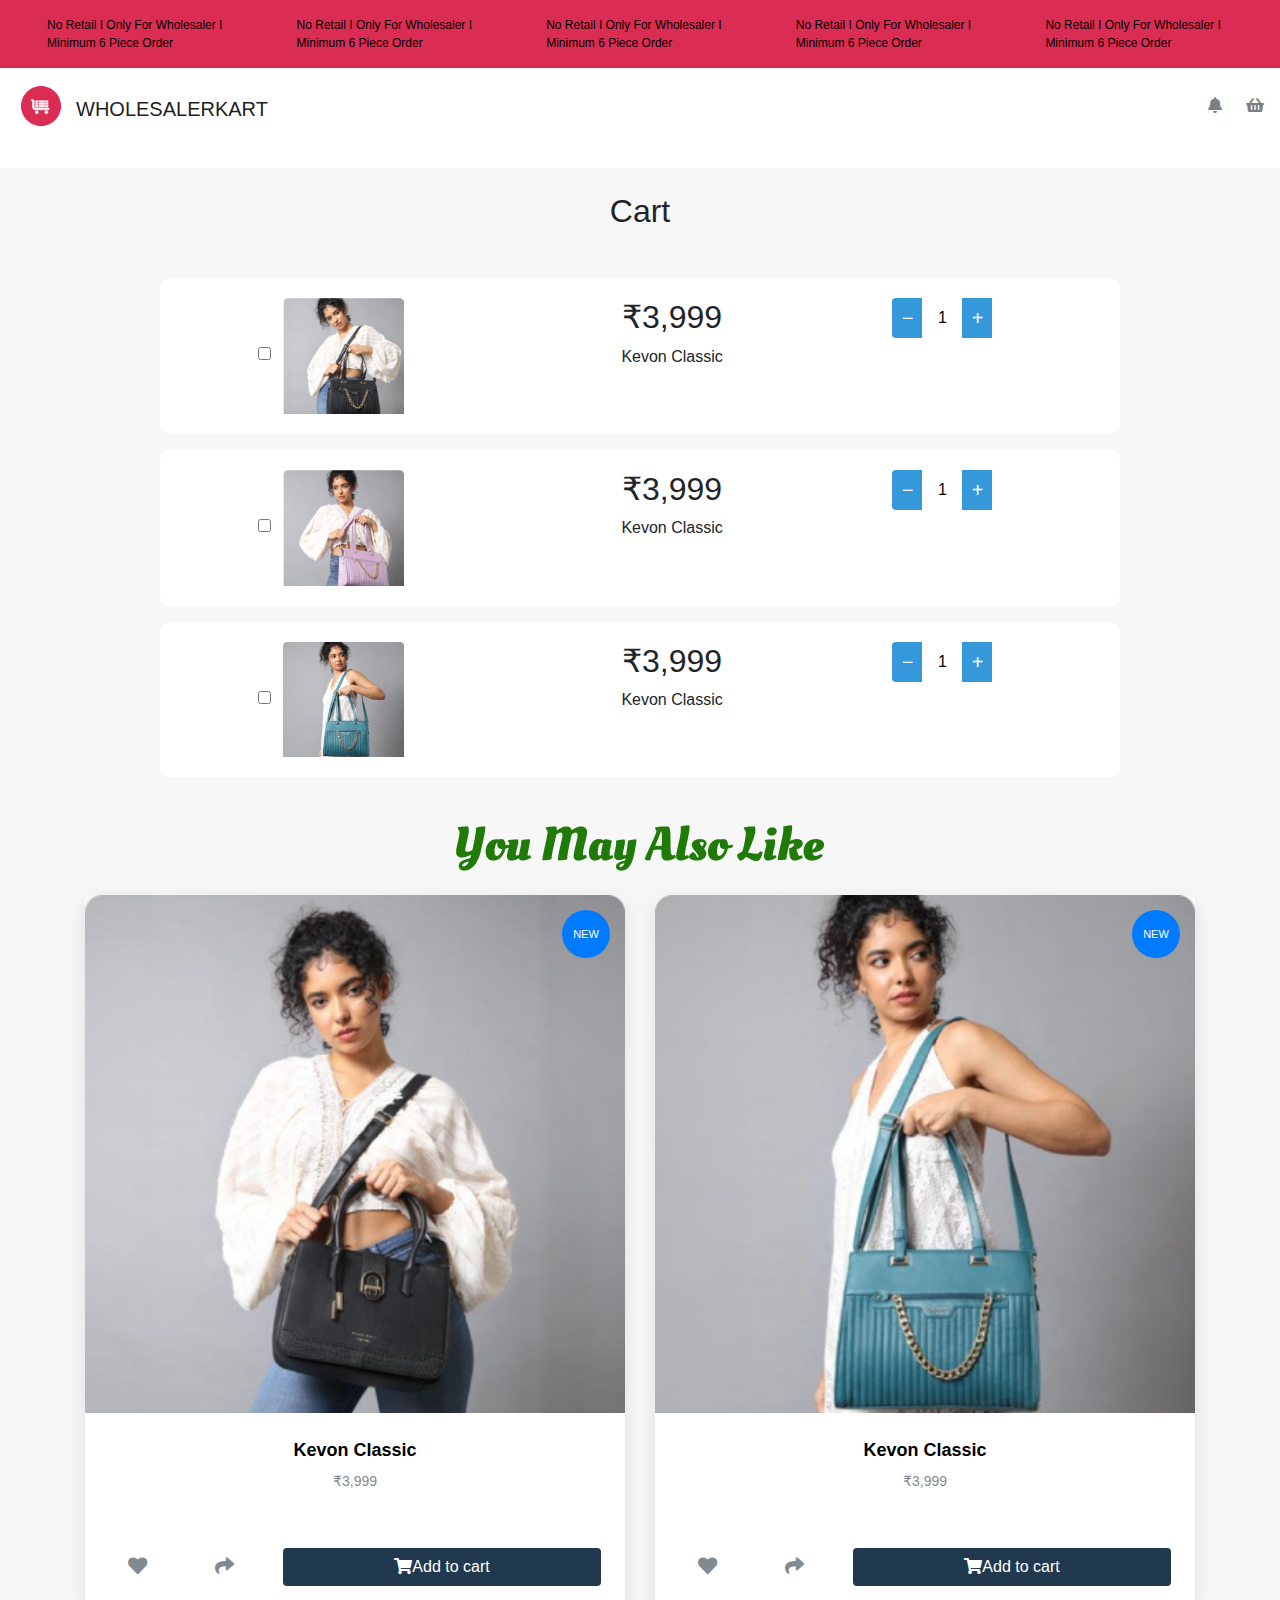
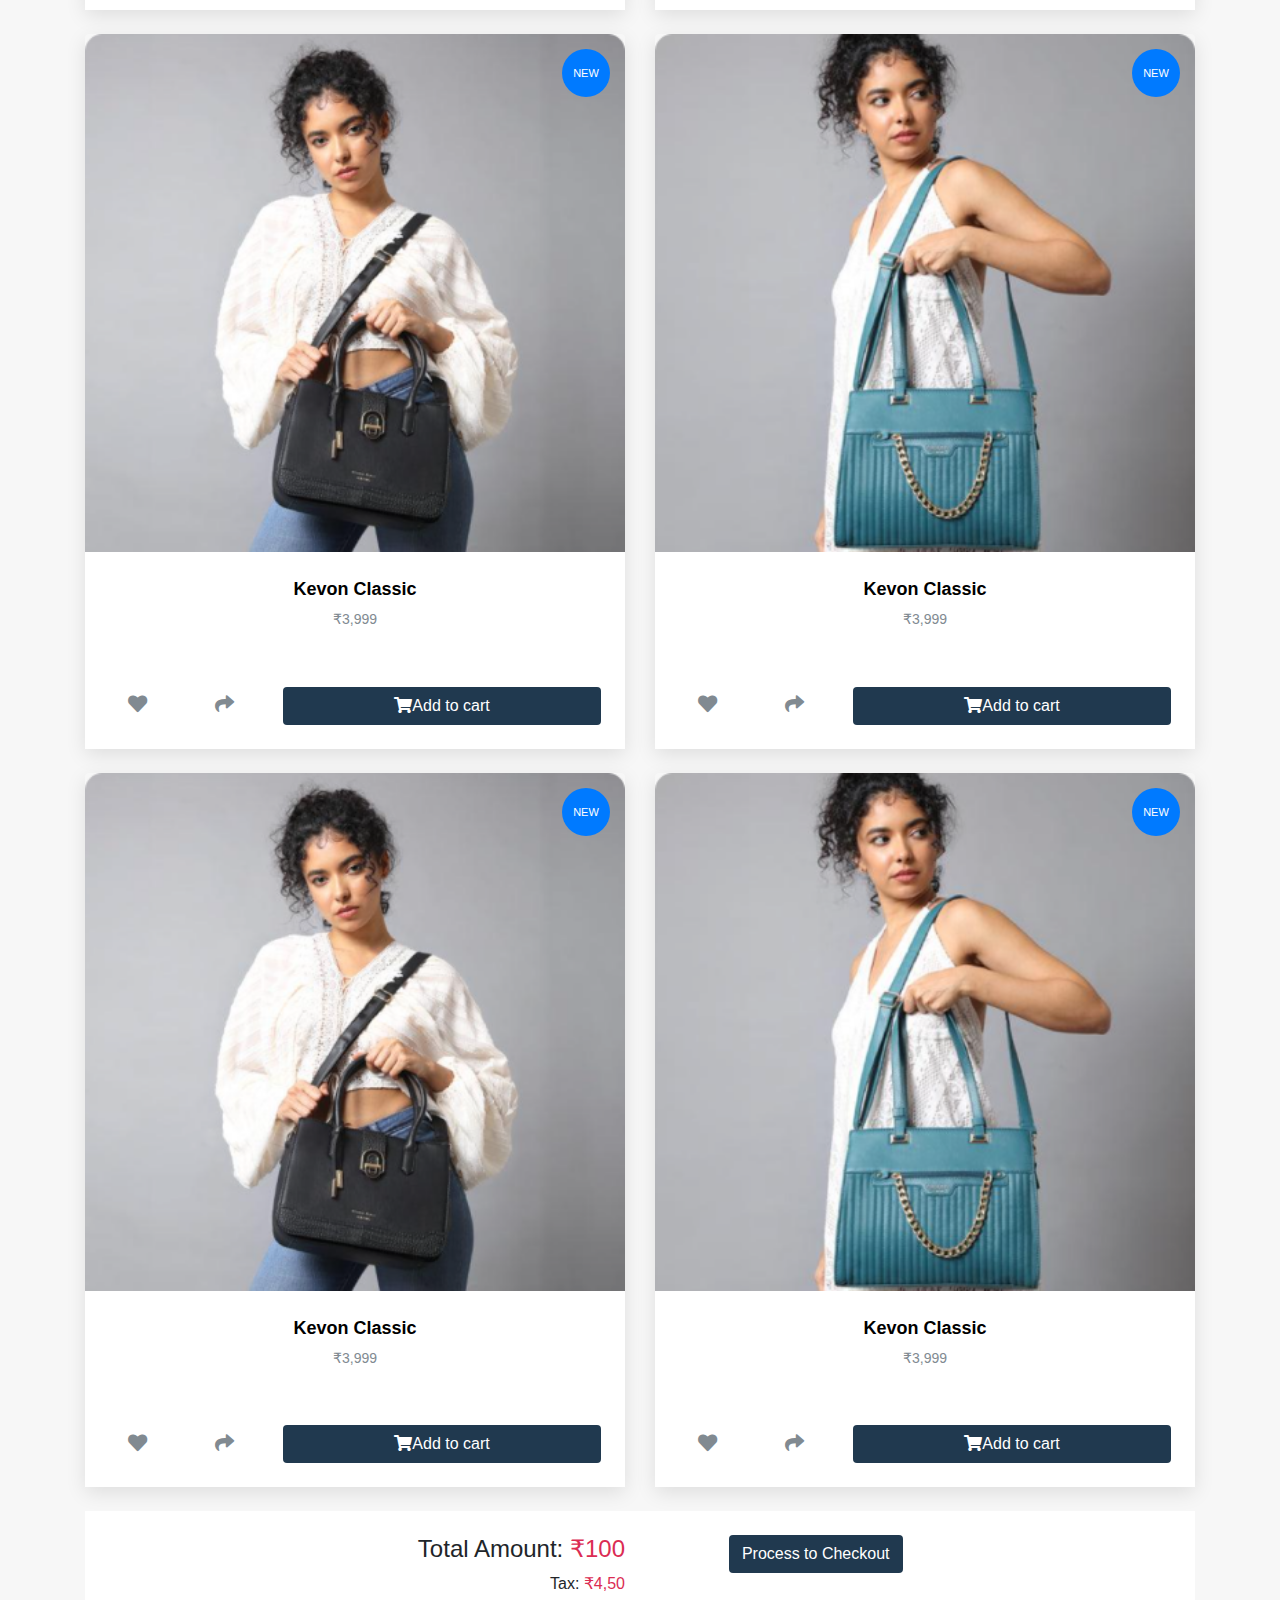
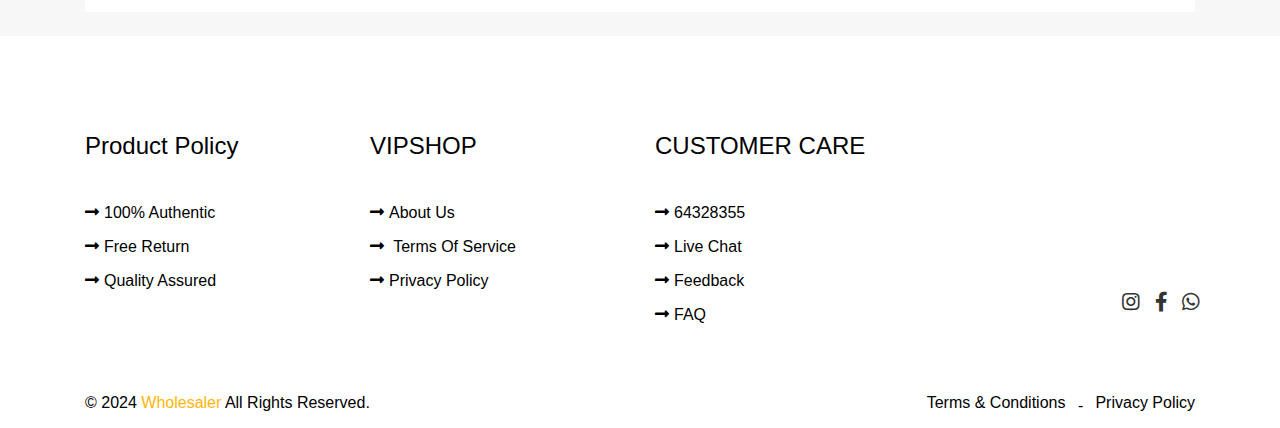
<file: CartProduct.html>
<!DOCTYPE html>
<html lang="en">
<head>
    <meta charset="UTF-8">
    <meta name="viewport" content="width=device-width, initial-scale=1.0">
    <title>cart</title>
     <!-- Bootstrap CSS -->
  <link rel="stylesheet" href="https://stackpath.bootstrapcdn.com/bootstrap/4.5.2/css/bootstrap.min.css">
  <!-- Custom css file  -->
  <link rel="stylesheet" href="css/style.css">
  <!-- Font Awsome link  -->
  <link rel="stylesheet" href="https://cdnjs.cloudflare.com/ajax/libs/font-awesome/5.15.4/css/all.min.css">
  <link rel="stylesheet" href="https://cdnjs.cloudflare.com/ajax/libs/font-awesome/5.15.4/css/all.min.css">
</head>
<body>
    
    <nav class="navbar navbar-light d-none d-md-block" style="background-color: #DB2C53;">
        <div class="container-fluid">
          <div class="row">
            <div class="col">
              <a class="nav-link" href="#" style="font-size: 12px; color: #000;">No Retail  I  Only For Wholesaler  I  Minimum 6 Piece Order</a>
            </div>
            <div class="col">
              <a class="nav-link" href="#" style="font-size: 12px; color: #000;">No Retail  I  Only For Wholesaler  I  Minimum 6 Piece Order</a>
            </div>
            <div class="col">
              <a class="nav-link" href="#" style="font-size: 12px; color: #000;">No Retail  I  Only For Wholesaler  I  Minimum 6 Piece Order</a>
            </div>
            <div class="col">
              <a class="nav-link" href="#" style="font-size: 12px; color: #000;">No Retail  I  Only For Wholesaler  I  Minimum 6 Piece Order</a>
            </div>
            <div class="col">
              <a class="nav-link" href="#" style="font-size: 12px; color: #000;">No Retail  I  Only For Wholesaler  I  Minimum 6 Piece Order</a>
            </div>
          </div>
        </div>
      </nav>
      <nav class="navbar navbar-light" style="background-color: #fff;">
          <a class="navbar-brand" href="index.html">
            <img src="images/logo.png" width="50" height="50" class="d-inline-block align-top" alt="">
            <span>WHOLESALERKART</span>
          </a>
          <ul class="navbar-nav d-flex flex-row">
              
            <li class="nav-item">
              <a class="nav-link ml-3" href="#"><i class="fas fa-bell"></i></a>
            </li>
            <li class="nav-item">
              <a class="nav-link ml-4" href="#"><i class="fas fa-shopping-basket"></i></a>
            </li>
          </ul>
      </nav>


      <style>
    
        .quantity {
          display: flex;
          /* border: 2px solid #3498db; */
          border-radius: 4px;
          overflow: hidden;
          /* box-shadow: 0 2px 4px rgba(0, 0, 0, 0.1); */
        }
        
        .quantity button {
          background-color: #3498db;
          color: #fff;
          border: none;
          cursor: pointer;
          font-size: 20px;
          width: 30px;
          height: auto;
          text-align: center;
          transition: background-color 0.2s;
        }
        
        .quantity button:hover {
          background-color: #2980b9;
        }
        
        .input-box {
          width: 40px;
          text-align: center;
          border: none;
          padding: 8px 10px;
          font-size: 16px;
          outline: none;
        }
        
        /* Hide the number input spin buttons */
        .input-box::-webkit-inner-spin-button,
        .input-box::-webkit-outer-spin-button {
          -webkit-appearance: none;
          margin: 0;
        }
        
        .input-box[type="number"] {
          -moz-appearance: textfield;
        }
        
        </style>

      <section class="custom-section mt-4" style="background-color: #F7F7F7; overflow-x: hidden;">
        <div class="row">
          <div class="col-md-12 text-center mt-4 mb-4">
              <h2>Cart</h2>
          </div>
      </div>
       <div class="row">
        <div class="col-md-12 text-center mb-4 mt-3"> <!-- Centering the box -->
          <!-- First Card -->
          <div style="display: inline-block; background-color: white; padding: 20px; border-radius: 10px; width: 75%;" class="mb-3"> <!-- Adjusting the width to 75% and adding space between cards -->
              <div class="row">
                  <div class="col-md-4" style="padding-right: 0;">
                    <input type="checkbox" class="mr-2">
                      <img src="images/rectangle-46@2x.png" width="40%" height="40%" alt="Product Image" style="max-width: 100%; height: auto;">
                  </div>
                  <div class="col-md-5" style="padding-left: 0;">
                      
                      <h2>₹3,999</h2>
                      <p>Kevon Classic</p>
                  </div>
                  <div class="col-md-2">
                      <!-- Quantity -->
                      <div class="quantity">
                        <button class="minus" aria-label="Decrease">&minus;</button>
                        <input type="number" class="input-box" value="1" min="1" max="10">
                        <button class="plus" aria-label="Increase">&plus;</button>
                      </div>
                  </div>
              </div>
          </div>
      
          <!-- Second Card -->
          <div style="display: inline-block; background-color: white; padding: 20px; border-radius: 10px; width: 75%;" class="mb-3"> <!-- Adjusting the width to 75% and adding space between cards -->
              <div class="row">
                  <div class="col-md-4" style="padding-right: 0;">
                    <input type="checkbox" class="mr-2">
                      <img src="images/rectangle-48@2x.png" width="40%" height="40%" alt="Product Image" style="max-width: 100%; height: auto;">
                  </div>
                  <div class="col-md-5" style="padding-left: 0;">
                      
                      <h2>₹3,999</h2>
                      <p>Kevon Classic</p>
                  </div>
                  <div class="col-md-2">
                    <!-- Quantity -->
                    <div class="quantity">
                      <button class="minus" aria-label="Decrease">&minus;</button>
                      <input type="number" class="input-box" value="1" min="1" max="10">
                      <button class="plus" aria-label="Increase">&plus;</button>
                    </div>
                </div>
              </div>
          </div>
      
          <!-- Third Card -->
          <div style="display: inline-block; background-color: white; padding: 20px; border-radius: 10px; width: 75%;"> <!-- Adjusting the width to 75% -->
              <div class="row">
                  <div class="col-md-4" style="padding-right: 0;">
                    <input type="checkbox" class="mr-2">
                      <img src="images/rectangle-44@2x.png" width="40%" height="40%" alt="Product Image" style="max-width: 100%; height: auto;">
                  </div>
                  <div class="col-md-5" style="padding-left: 0;">
                      
                     
                      <h2>₹3,999</h2>
                      <p>Kevon Classic</p>
                  </div>
                  <div class="col-md-2">
                    <!-- Quantity -->
                    <div class="quantity">
                      <button class="minus" aria-label="Decrease">&minus;</button>
                      <input type="number" class="input-box" value="1" min="1" max="10">
                      <button class="plus" aria-label="Increase">&plus;</button>
                    </div>
                </div>
              </div>
          </div>
      </div>
    </div>
    </section>

    <!-- Fifth section -->
<section class="custom-section" style="background-color: #F7F7F7; overflow-x: hidden;">
  <div class="row">
    <div class="col-md-12 text-center mt-4 mb-4">
        <img src="images/You May Also Like.png" alt="">
    </div>
</div>

<!-- cards stat here  -->
<style>
.shop-default #divProductList {
transition: all 0.1s ease-in-out;
-webkit-transition: all 0.1s ease-in-out
}

.shop-default .shop-grid-section-header {
height: 62px;
padding: 15px;
border-bottom: 1px solid #f1f1f1
}

.shop-default .shop-grid-section-header .shop-grid-section-title {
margin: 0;
padding: 0 1rem;
font-size: 1rem;
font-family: "Nunito", sans-serif;
font-weight: 600;
color: #111
}

.shop-default .shop-grid-section-footer {
padding: 1rem
}

.shop-default .btn-view-mode {
font-size: 20px;
line-height: 1.6;
margin-right: 0;
color: #eceeef
}

.shop-default .btn-view-mode.active {
color: #2b2b2c
}

.shop-default .aux-text {
display: inline-block;
font-family: "Roboto", sans-serif;
font-weight: 600;
font-size: .875rem;
color: #2b2b2c
}

.shop-default .btn-reset-filters {
font-weight: 400
}

.shop-default .btn-reset-filters>i {
margin-right: 5px;
font-size: 13px
}

.shop-default .product .price-wrapper .price {
font-size: 32px;
color: #2b2b2c
}

.shop-default .product .price-wrapper .price sup {
font-size: 16px;
top: -1em;
font-weight: 400
}

.shop-default .product .price-wrapper .price .price-value {
margin: 0 3px
}

.shop-default .product .price-wrapper .price.discount {
text-decoration: none;
margin-right: 8px
}

.shop-default .product .price-wrapper .price.discount .price-value {
margin: 0 1px;
font-weight: 400;
font-size: 24px;
text-decoration: line-through
}

.shop-default .product .price-wrapper .price.discount sup {
font-size: 14px
}

.shop-default .product .price-wrapper .price.discount sup.price-value-dec {
text-decoration: line-through
}

.shop-default .product .product-colors .product-colors-label {
display: block;
margin-bottom: 4px;
text-transform: uppercase;
color: #2b2b2c;
font-size: .75rem;
font-weight: 500
}

.shop-default .product .product-colors .color-switch a {
display: inline-block;
float: none !important;
width: 16px;
height: 16px;
margin-right: 3px;
margin-bottom: 0;
border-radius: .25rem
}

.shop-default .filter-sidebar {
padding: 30px
}

.shop-default .filter-sidebar .filter-checkbox .checkbox {
margin-bottom: 15px
}

.shop-default .filter-sidebar .filter-checkbox .checkbox label {
padding-left: 10px
}

.shop-default .product figure {
border: 0
}

.shop-default .product .switch-on-hover img {
display: none;
opacity: 0;
transition: all 0.3s ease-in-out;
-webkit-transition: all 0.3s ease-in-out
}

.shop-default .product .switch-on-hover img.img-primary {
display: block;
opacity: 1
}

.shop-default .product:hover .switch-on-hover img {
display: block;
opacity: 1
}

.shop-default .product:hover .switch-on-hover img.img-primary {
display: none;
opacity: 0
}

.shop-cards .product.product--style-2 {
position: relative
}

.shop-cards .product.product--style-2 .product-image {
display: inline-block;
float: left;
width: 40%
}

.shop-cards .product.product--style-2 .product-content {
display: inline-block;
width: 60%
}

.shop-cards .product.product--style-2 .product-content .product-info {
position: absolute;
right: 20px;
bottom: 12px
}

.shop-cards .product.product--style-2 .product-content .product-info .price-wrapper {
display: block;
margin-bottom: 10px
}

.shop-cards .product.product--style-2 .product-content .product-icon-btn {
display: inline-block;
margin-right: 10px;
font-size: 16px;
color: #2b2b2c;
font-weight: 500
}

.shop-cards .product.product--style-2 .product-content .product-icon-btn.active {
color: #3452ff
}

.shop-cards .product.product--style-2 .product-content .product-icon-btn:last-child {
margin-right: 0
}

.shop-cards .product.product--style-2 .product-content .product-icon-btn:hover {
color: #3452ff
}

.shop-cards .product .product-description {
color: #818a91;
font-size: .875rem;
line-height: 1.6
}

.shop-cards .product .product-long-description {
max-width: 360px;
margin: 0 auto
}

.shop-cards.shop-tech .product-buttons .btn-cart {
font-size: 0.625rem !important;
padding: 0.625rem 0.875rem !important
}

.shop-cards.shop-tech .product-buttons .btn-icon {
background: transparent;
border: 0;
text-align: center;
font-size: 1.2rem;
padding: 2px;
color: #818a91;
border: 0;
cursor: pointer
}

.shop-cards.shop-tech .product-buttons .btn-icon:hover,
.shop-cards.shop-tech .product-buttons .btn-icon.active {
color: #2b2b2c
}

.shop-cards .product .price-wrapper .price-sm {
font-size: 24px
}

.shop-cards .product .price-wrapper .price-sm.discount .price-value {
font-size: 1rem;
font-weight: 600
}

.shop-grid .product {
margin: 0;
padding: 1.5rem
}

.shop-sportswear .product {
background-color: #FFF
}

.shop-sportswear .block-image {
padding: 1.5rem
}

.shop-minimalist .product {
border: 0
}

.shop-minimalist .product .product-image {
position: relative;
background: #ebebeb;
padding: 2rem
}

.shop-minimalist .product:not(.no-radius) .product-image,
.shop-minimalist .product .product-image .mask {
border-radius: .25rem
}

.shop-minimalist .product .product-image .product-title {
color: #fff;
font-size: 1rem;
font-weight: 600;
text-transform: none;
margin: 30px 0
}

.shop-minimalist .product .product-image .product-price-wrapper {
position: absolute;
bottom: 30px;
left: 0;
width: 100%
}

.shop-minimalist .product .product-image .product-price {
font-weight: 400;
color: #fff
}

.shop-minimalist .product .product-image .product-price .price-value {
font-size: 24px
}

.shop-minimalist .product .product-image .product-price.discount {
padding: 7px 0 0;
margin-right: 4px;
font-size: .875rem;
font-weight: 400;
color: #ff3b30;
text-decoration: line-through
}

.product .product-actions--1.in,
.product .product-actions--2.in,
.product .product-actions--3.in {
opacity: 1
}

.product .product-actions--1.animated,
.product .product-actions--2.animated,
.product .product-actions--3.animated {
-webkit-animation-duration: 0.5s;
-moz-animation-duration: 0.5s;
-ms-animation-duration: 0.5s;
-o-animation-duration: 0.5s;
animation-duration: 0.5s
}

.product .product-actions--1 {
opacity: 0;
width: 42px;
position: absolute;
left: 15px;
bottom: 20px
}

.product .product-actions--1 .btn-product-action {
display: block;
width: 100%;
height: 38px;
line-height: 38px;
margin-bottom: 6px;
border: 0;
border-radius: 38px;
background: #eceeef;
color: #2b2b2c;
font-size: 18px;
outline: 0;
cursor: pointer
}

.product .product-actions--1 .btn-product-action:hover {
background: #3452ff;
color: #FFF;
border-color: #0127ff
}

.product .product-actions--1 .btn-product-action:active {
border-color: transparent
}

.product .product-actions--2 {
opacity: 0;
width: 80px;
height: 40px;
position: absolute;
right: 0;
bottom: 0;
background: rgba(255, 255, 255, 0.9)
}

.product .product-actions--2 .btn-product-action {
display: inline-block;
float: left;
width: 40px;
height: 40px;
line-height: 40px;
border: 0;
background: transparent;
color: #2b2b2c;
font-size: 1rem;
outline: 0;
cursor: pointer
}

.product .product-actions--2 .btn-product-action:hover {
background: transparent;
color: #3452ff
}

.product .product-actions--2 .btn-product-action:active {
border-color: transparent
}

.product .product-actions--3 {
opacity: 0;
width: 80px;
height: 40px;
position: absolute;
top: 10px;
left: 10px;
background: transparent
}

.product .product-actions--3.in {
opacity: 1
}

.product .product-actions--3 .btn-product-action {
display: inline-block;
float: left;
width: 40px;
height: 40px;
line-height: 40px;
border: 0;
background: transparent;
color: #2b2b2c;
font-size: 1rem;
outline: 0;
cursor: pointer
}

.product .product-actions--3 .btn-product-action:hover {
background: transparent;
color: #3452ff
}

.product .product-actions--3 .btn-product-action:active {
border-color: transparent
}

.product-ribbon {
position: absolute;
top: 15px
}

.product-ribbon.product-ribbon-left {
left: 15px
}

.product-ribbon.product-ribbon-right {
right: 15px
}

.product-ribbon.no-space {
top: 0
}

.product-ribbon.no-space.product-ribbon-left {
left: 0
}

.product-ribbon.no-space.product-ribbon-right {
right: 0
}

.product-ribbon.product-ribbon--style-1 {
width: 48px;
height: 48px;
border-radius: 100%;
text-align: center;
line-height: 48px;
font-size: 11px;
z-index: 10
}

.product-swiper-container {
position: relative;
padding-top: 20px
}

.product-swiper-container .swiper-slide img {
max-width: 100%
}

.product-swiper-container .swiper-pagination {
top: 0;
bottom: auto;
text-align: left
}

.product-description-wrapper .product-title {
margin: 0;
padding: 0;
font-size: 1.25rem;
font-weight: 600;
font-family: "Nunito", sans-serif;
color: #2b2b2c
}

.product-description-wrapper .product-category-label {
margin: 0 0 20px;
padding: 0;
font-weight: 400;
color: #818a91
}

.product-description-wrapper .product-short-text {
margin: 16px 0
}

.product-description-wrapper .product-price {
margin: 16px 0;
font-size: 36px;
font-weight: 400;
color: #2b2b2c
}

.product-description-wrapper .product-price.discount {
padding: 7px 0 0;
margin-right: 4px;
font-size: .875rem;
font-weight: 400;
color: #ff3b30;
text-decoration: line-through
}

.product-description-wrapper .product-short-info {
margin: 30px 0
}

.product-description-wrapper .product-short-info span {
display: block;
padding: 4px
}

.product-description-wrapper .product-short-info strong {
font-weight: 500;
color: #818a91;
margin-right: 5px
}

.block {
margin: 0;
-webkit-transition: all 0.3s linear;
transition: all 0.3s linear;
position: relative;
cursor: default;
border-radius: .25rem .25rem .25rem;
-moz-border-radius: .25rem .25rem .25rem
}

.block:after,
.block:before {
display: table;
content: ""
}

.block:after {
clear: both
}

a>.block {
cursor: pointer
}

.block.no-radius>.block-image img {
border-radius: 0 !important
}

.block .lead {
margin-bottom: 0
}

.block-stack-wrapper {
border-radius: .25rem
}

.block-stack-wrapper .row {
background: #fff
}

@media (max-width: 991px) {
.block-stack-wrapper .row {
  margin-bottom: 20px
}
}

.block .block-body {
padding: 1.5rem 1.5rem
}

.block .block-body>p {
margin-bottom: 0
}

.block .block-image {
-webkit-transition: all 0.3s linear;
transition: all 0.3s linear;
position: relative
}

.block .block-image img {
max-width: 100%
}
.z-depth-2-top, .z-depth-2-top--hover:hover {
box-shadow: 0 6px 20px rgba(0,0,0,0.1);
}
.text-uppercase {
text-transform: uppercase !important;
}
.bg-blue {
background-color: #007aff !important;
color: #FFF;
}
.product-ribbon {
position: absolute;
top: 15px;
}
.bg-pink {
background-color: #ff2d55 !important;
color: #FFF;
}
.bg-purple {
background-color: #5856d6 !important;
color: #FFF;
}

.strong-600 {
font-weight: 600 !important;
}
.text-capitalize {
text-transform: capitalize !important;
}
.heading-5 {
font-size: 1.125rem !important;
}
.heading {
margin: 0 0 6px;
padding: 0;
text-transform: none;
font-family: "Nunito",sans-serif;
font-weight: 600;
color: #111;
line-height: 1.46;
}
</style>
<div class="container">
  <div class="shop-default shop-cards shop-tech">
      <div class="row">
        <div class="col-md-6 mb-4">
          <div class="block product no-border z-depth-2-top z-depth-2--hover">
              <div class="block-image">
                  <a href="#">
                      <img src="images/rectangle-43@2x.png" class="img-center" width="100%" height="auto">
                  </a>
                  <span class="product-ribbon product-ribbon-right product-ribbon--style-1 bg-blue text-uppercase">New</span>
              </div>
              <div class="block-body text-center" style="background-color: #fff;">
                  <h3 class="heading heading-5 strong-600 text-capitalize">
                      <a href="#" style="color: #000;">
                        Kevon Classic
                      </a>
                  </h3>
                  <h2 class="product-description">
                    ₹3,999
                  </h2>
                  <div class="product-colors mt-2">
                     <label for=""></label>
                  </div>
                  <div class="product-buttons mt-4">
                      <div class="row align-items-center">
                          <div class="col-2">
                              <button type="button" class="btn-icon" data-toggle="tooltip" data-placement="top" title="" data-original-title="Favorite">
                                  <i class="fa fa-heart"></i>
                              </button>
                          </div>
                          <div class="col-2">
                              <button type="button" class="btn-icon" data-toggle="tooltip" data-placement="top" title="" data-original-title="Compare">
                                  <i class="fa fa-share"></i>
                              </button>
                          </div>
                          <div class="col-8">
                              <button type="button" class="btn btn-block btn-circle btn-icon-left" style="background-color: #20394F; color: #fff;">
                                  <i class="fa fa-shopping-cart"></i>Add to cart
                              </button>
                          </div>
                      </div>
                  </div>
              </div>
          </div>
      </div>
      
  
          <div class="col-md-6">
              <div class="block product no-border z-depth-2-top z-depth-2--hover">
                  <div class="block-image">
                      <a href="#">
                          <img src="images/rectangle-44@2x.png" class="img-center" width="100%" height="auto">
                      </a>
                      <span class="product-ribbon product-ribbon-right product-ribbon--style-1 bg-blue text-uppercase">New</span>
                  </div>
  
                  <div class="block-body text-center" style="background-color: #fff;">
                      <h3 class="heading heading-5 strong-600 text-capitalize">
                          <a href="#" style="color: #000;">
                            Kevon Classic
                          </a>
                      </h3>
                      <h2 class="product-description">
                        ₹3,999
                      </h2>
                      <div class="product-colors mt-2">
                          <label for=""></label>
                      </div>
                      <div class="product-buttons mt-4">
                          <div class="row align-items-center">
                              <div class="col-2">
                                  <button type="button" class="btn-icon" data-toggle="tooltip" data-placement="top" title="" data-original-title="Favorite">
                                      <i class="fa fa-heart"></i>
                                  </button>
                              </div>
                              <div class="col-2">
                                  <button type="button" class="btn-icon" data-toggle="tooltip" data-placement="top" title="" data-original-title="Compare">
                                      <i class="fa fa-share"></i>
                                  </button>
                              </div>
                              <div class="col-8">
                                  <button type="button" class="btn btn-block btn-circle btn-icon-left" style="background-color: #20394F; color: #fff;">
                                      <i class="fa fa-shopping-cart"></i>Add to cart
                                  </button>
                              </div>
                          </div>
                      </div>
                  </div>
              </div>
          </div>
      </div>
      <div class="row">
        <div class="col-md-6 mb-4">
          <div class="block product no-border z-depth-2-top z-depth-2--hover">
              <div class="block-image">
                  <a href="#">
                      <img src="images/rectangle-43@2x.png" class="img-center" width="100%" height="auto">
                  </a>
                  <span class="product-ribbon product-ribbon-right product-ribbon--style-1 bg-blue text-uppercase">New</span>
              </div>
              <div class="block-body text-center" style="background-color: #fff;">
                  <h3 class="heading heading-5 strong-600 text-capitalize">
                      <a href="#" style="color: #000;">
                        Kevon Classic
                      </a>
                  </h3>
                  <h2 class="product-description">
                    ₹3,999
                  </h2>
                  <div class="product-colors mt-2">
                     <label for=""></label>
                  </div>
                  <div class="product-buttons mt-4">
                      <div class="row align-items-center">
                          <div class="col-2">
                              <button type="button" class="btn-icon" data-toggle="tooltip" data-placement="top" title="" data-original-title="Favorite">
                                  <i class="fa fa-heart"></i>
                              </button>
                          </div>
                          <div class="col-2">
                              <button type="button" class="btn-icon" data-toggle="tooltip" data-placement="top" title="" data-original-title="Compare">
                                  <i class="fa fa-share"></i>
                              </button>
                          </div>
                          <div class="col-8">
                              <button type="button" class="btn btn-block btn-circle btn-icon-left" style="background-color: #20394F; color: #fff;">
                                  <i class="fa fa-shopping-cart"></i>Add to cart
                              </button>
                          </div>
                      </div>
                  </div>
              </div>
          </div>
      </div>
      
  
          <div class="col-md-6">
              <div class="block product no-border z-depth-2-top z-depth-2--hover">
                  <div class="block-image">
                      <a href="#">
                          <img src="images/rectangle-44@2x.png" class="img-center" width="100%" height="auto">
                      </a>
                      <span class="product-ribbon product-ribbon-right product-ribbon--style-1 bg-blue text-uppercase">New</span>
                  </div>
  
                  <div class="block-body text-center" style="background-color: #fff;">
                      <h3 class="heading heading-5 strong-600 text-capitalize">
                          <a href="#" style="color: #000;">
                            Kevon Classic
                          </a>
                      </h3>
                      <h2 class="product-description">
                        ₹3,999
                      </h2>
                      <div class="product-colors mt-2">
                          <label for=""></label>
                      </div>
                      <div class="product-buttons mt-4">
                          <div class="row align-items-center">
                              <div class="col-2">
                                  <button type="button" class="btn-icon" data-toggle="tooltip" data-placement="top" title="" data-original-title="Favorite">
                                      <i class="fa fa-heart"></i>
                                  </button>
                              </div>
                              <div class="col-2">
                                  <button type="button" class="btn-icon" data-toggle="tooltip" data-placement="top" title="" data-original-title="Compare">
                                      <i class="fa fa-share"></i>
                                  </button>
                              </div>
                              <div class="col-8">
                                  <button type="button" class="btn btn-block btn-circle btn-icon-left" style="background-color: #20394F; color: #fff;">
                                      <i class="fa fa-shopping-cart"></i>Add to cart
                                  </button>
                              </div>
                          </div>
                      </div>
                  </div>
              </div>
          </div>
      </div>
      <div class="row">
        <div class="col-md-6 mb-4">
          <div class="block product no-border z-depth-2-top z-depth-2--hover">
              <div class="block-image">
                  <a href="#">
                      <img src="images/rectangle-43@2x.png" class="img-center" width="100%" height="auto">
                  </a>
                  <span class="product-ribbon product-ribbon-right product-ribbon--style-1 bg-blue text-uppercase">New</span>
              </div>
              <div class="block-body text-center" style="background-color: #fff;">
                  <h3 class="heading heading-5 strong-600 text-capitalize">
                      <a href="#" style="color: #000;">
                        Kevon Classic
                      </a>
                  </h3>
                  <h2 class="product-description">
                    ₹3,999
                  </h2>
                  <div class="product-colors mt-2">
                     <label for=""></label>
                  </div>
                  <div class="product-buttons mt-4">
                      <div class="row align-items-center">
                          <div class="col-2">
                              <button type="button" class="btn-icon" data-toggle="tooltip" data-placement="top" title="" data-original-title="Favorite">
                                  <i class="fa fa-heart"></i>
                              </button>
                          </div>
                          <div class="col-2">
                              <button type="button" class="btn-icon" data-toggle="tooltip" data-placement="top" title="" data-original-title="Compare">
                                  <i class="fa fa-share"></i>
                              </button>
                          </div>
                          <div class="col-8">
                              <button type="button" class="btn btn-block btn-circle btn-icon-left" style="background-color: #20394F; color: #fff;">
                                  <i class="fa fa-shopping-cart"></i>Add to cart
                              </button>
                          </div>
                      </div>
                  </div>
              </div>
          </div>
      </div>
      
  
          <div class="col-md-6">
              <div class="block product no-border z-depth-2-top z-depth-2--hover">
                  <div class="block-image">
                      <a href="#">
                          <img src="images/rectangle-44@2x.png" class="img-center" width="100%" height="auto">
                      </a>
                      <span class="product-ribbon product-ribbon-right product-ribbon--style-1 bg-blue text-uppercase">New</span>
                  </div>
  
                  <div class="block-body text-center" style="background-color: #fff;">
                      <h3 class="heading heading-5 strong-600 text-capitalize">
                          <a href="#" style="color: #000;">
                            Kevon Classic
                          </a>
                      </h3>
                      <h2 class="product-description">
                        ₹3,999
                      </h2>
                      <div class="product-colors mt-2">
                          <label for=""></label>
                      </div>
                      <div class="product-buttons mt-4">
                          <div class="row align-items-center">
                              <div class="col-2">
                                  <button type="button" class="btn-icon" data-toggle="tooltip" data-placement="top" title="" data-original-title="Favorite">
                                      <i class="fa fa-heart"></i>
                                  </button>
                              </div>
                              <div class="col-2">
                                  <button type="button" class="btn-icon" data-toggle="tooltip" data-placement="top" title="" data-original-title="Compare">
                                      <i class="fa fa-share"></i>
                                  </button>
                              </div>
                              <div class="col-8">
                                  <button type="button" class="btn btn-block btn-circle btn-icon-left" style="background-color: #20394F; color: #fff;">
                                      <i class="fa fa-shopping-cart"></i>Add to cart
                                  </button>
                              </div>
                          </div>
                      </div>
                  </div>
              </div>
          </div>
      </div>
      <div class="container mb-4" style="background-color: #fff;">
        <div class="row justify-content-center">
            <div class="col-md-6">
                <div class="white-box">
                    <div class="row mt-4">
                        <div class="col-md-6">
                            <!-- Display total amount here -->
                            <h4 class="text-right">Total Amount: <span style="color: #DB2C53;">₹100</span></h4>
                            <p class="text-right">Tax: <span style="color: #DB2C53;">₹4,50</span></p>
                        </div>
                        <div class="col-md-6 mb-4 text-right">
                            <!-- Checkout button -->
                            <button type="button" class="btn btn-" style="background-color: #20394F; color: #fff;" onclick="redirectToProductDetailPage()">Process to Checkout</button>
                        </div>
                    </div>
                </div>
            </div>
        </div>
    </div>
    
  </div>
</div>






<!-- cards end here  -->
</section>











     <!-- footer start here  -->
  <style>   
      
    ul {
        margin: 0;
        padding: 0;
        list-style: none;
    }
    img {
max-width: 100%;
height: auto;
}.footer-section {
background-color: #fff;
position: relative;
overflow: hidden;
z-index: 9;
}
.footer-section:before {
content: '';
position: absolute;
top: -146%;
left: -18%;
width: 44%;
height: 257%;
transform: rotate(54deg);
background-color: #fff;
-webkit-transform: rotate(54deg);
-moz-transform: rotate(54deg);
-ms-transform: rotate(54deg);
-o-transform: rotate(54deg);
z-index: -10;
}
.footer-section:after {
position: absolute;
content: '';
background-color: #fff;
top: -24%;
right: 4%;
width: 26%;
height: 264%;
transform: rotate(44deg);
-webkit-transform: rotate(44deg);
-moz-transform: rotate(44deg);
-ms-transform: rotate(44deg);
-o-transform: rotate(44deg);
z-index: -10;
}
.footer-top {
padding-top: 96px;
padding-bottom: 50px;
}
.footer-top p,
.company-footer-contact-list li {
color: #000;
}
.company-footer-contact-list {
margin-top: 10px;
}
.company-footer-contact-list li {
display: flex;
display: -webkit-flex;
align-items: center;
}
.company-footer-contact-list li+li {
margin-top: 5px;
}
.company-footer-contact-list li i {
margin-right: 10px;
font-size: 20px;
display: inline-block;
}

.footer-top .site-logo {
margin-bottom: 25px;
display: block;
max-width: 170px;
}
.widget-title {
text-transform: capitalize;
}
.footer-top .widget-title {
color: #000;
margin-bottom: 40px;
}
.courses-link-list li+li {
margin-top: 10px;
}
.courses-link-list li a {
color: #000;
text-transform: capitalize;
font-family: var(--para-font);
font-weight: 400;
}
.courses-link-list li a:hover {
color: #ffb606;
}
.courses-link-list li i {
margin-right: 5px;
}
.footer-top .small-post-title a {
font-family: var(--para-font);
color: #000;
font-weight: 400;
}
.small-post-item .post-date {
color: #ffb606;
margin-bottom: 3px;
font-family: var(--para-font);
font-weight: 400;
}
.small-post-list li+li {
margin-top: 30px;
}
.news-letter-form {
margin-top: 15px;
}
.news-letter-form input {
width: 100%;
padding: 12px 25px;
border-radius: 5px;
-webkit-border-radius: 5px;
-moz-border-radius: 5px;
-ms-border-radius: 5px;
-o-border-radius: 5px;
border: none;
}
.news-letter-form input[type="submit"] {
width: auto;
border: none;
background-color: #ffb606;
padding: 9px 30px;
border-radius: 5px;
-webkit-border-radius: 5px;
-moz-border-radius: 5px;
-ms-border-radius: 5px;
-o-border-radius: 5px;
color: #000;
margin-top: 10px;
}
.footer-bottom {
padding: 13px 0;
border-top: 1px solid rgba(255, 255, 255, 0.149);
}
.copy-right-text {
color: #000;
}
.copy-right-text a {
color: #ffb606;
}
.terms-privacy li+li {
margin-left: 30px;
}
.terms-privacy li a {
color: #000;
position: relative;
}
.terms-privacy li a:after {
position: absolute;
content: '-';
color: #000;
display: inline-block;
top: 0;
right: -18px;
}
.terms-privacy li+li a:after {
display: none;
}
</style>
  <footer class="footer-section">
    <div class="footer-top">
      <div class="container">
        <div class="row">
            <div class="col-lg-3 col-md-6 col-sm-6">
                <div class="widget course-links-widget">
                  <h4 class="widget-title">Product Policy</h4>
                  <ul class="courses-link-list">
                    <li><a href="#"><i class="fas fa-long-arrow-alt-right"></i>100% Authentic</a></li>
                    <li><a href="#"><i class="fas fa-long-arrow-alt-right"></i>Free Return</a></li>
                    <li><a href="#"><i class="fas fa-long-arrow-alt-right"></i>Quality Assured</a></li>
                    
                  </ul>
                </div>
              </div><!-- widget end -->
          <div class="col-lg-3 col-md-6 col-sm-6">
            <div class="widget course-links-widget">
              <h4 class="widget-title">VIPSHOP</h4>
              <ul class="courses-link-list">
                <li><a href="#"><i class="fas fa-long-arrow-alt-right"></i>About Us</a></li>
                <li><a href="#"><i class="fas fa-long-arrow-alt-right"></i> Terms of Service</a></li>
                <li><a href="#"><i class="fas fa-long-arrow-alt-right"></i>Privacy Policy</a></li>
              
              </ul>
            </div>
          </div><!-- widget end -->
          <div class="col-lg-3 col-md-6 col-sm-6">
            <div class="widget course-links-widget">
              <h4 class="widget-title">CUSTOMER CARE</h4>
              <ul class="courses-link-list">
                <li><a href="#"><i class="fas fa-long-arrow-alt-right"></i>64328355</a></li>
                <li><a href="#"><i class="fas fa-long-arrow-alt-right"></i>Live Chat</a></li>
                <li><a href="#"><i class="fas fa-long-arrow-alt-right"></i>Feedback</a></li>
                <li><a href="#"><i class="fas fa-long-arrow-alt-right"></i>FAQ</a></li>
                
              </ul>
            </div>
          </div><!-- widget end -->
          <style>
            .social-icons {
  position: absolute;
  bottom: 10px; /* Adjust the distance from the bottom */
  right: 10px; /* Adjust the distance from the right */
}

.social-icon {
  display: inline-block;
  margin-left: 10px; /* Adjust the spacing between icons */
  font-size: 20px; /* Adjust the icon size */
  color: #333; /* Adjust the icon color */
}

.social-icon:first-child {
  margin-left: 0;
}

          </style>
          <div class="col-lg-3 col-md-6 col-sm-6">
            <div class="social-icons">
              <a href="#" class="social-icon"><i class="fab fa-instagram"></i></a>
              <a href="#" class="social-icon"><i class="fab fa-facebook-f"></i></a>
              <a href="https://wa.me/1234567890" class="social-icon"><i class="fab fa-whatsapp"></i></a>
            </div>
          </div>
          
          </div><!-- widget end -->
        </div>
      </div> 
    </div>
    <div class="footer-bottom">
      <div class="container">
        <div class="row">
            <div class="col-md-6 col-sm-6 text-sm-left text-center">
              <span class="copy-right-text">© 2024 <a href="@">Wholesaler</a> All Rights Reserved.</span>
            </div>
            <div class="col-md-6 col-sm-6">
              <ul class="terms-privacy d-flex justify-content-sm-end justify-content-center">
                <li><a href="#">Terms & Conditions</a></li>
                <li><a href="#">Privacy Policy</a></li>
              </ul>
            </div>
        </div>
      </div>
    </div><!-- footer-bottom end -->
  </footer>

    <script src="https://code.jquery.com/jquery-3.5.1.slim.min.js"></script>
    <script src="https://cdn.jsdelivr.net/npm/@popperjs/core@2.5.3/dist/umd/popper.min.js"></script>
    <script src="https://stackpath.bootstrapcdn.com/bootstrap/4.5.2/js/bootstrap.min.js"></script>

    <script>
      (function () {
    const quantityContainer = document.querySelector(".quantity");
    const minusBtn = quantityContainer.querySelector(".minus");
    const plusBtn = quantityContainer.querySelector(".plus");
    const inputBox = quantityContainer.querySelector(".input-box");
  
    updateButtonStates();
  
    quantityContainer.addEventListener("click", handleButtonClick);
    inputBox.addEventListener("input", handleQuantityChange);
  
    function updateButtonStates() {
      const value = parseInt(inputBox.value);
      minusBtn.disabled = value <= 1;
      plusBtn.disabled = value >= parseInt(inputBox.max);
    }
  
    function handleButtonClick(event) {
      if (event.target.classList.contains("minus")) {
        decreaseValue();
      } else if (event.target.classList.contains("plus")) {
        increaseValue();
      }
    }
  
    function decreaseValue() {
      let value = parseInt(inputBox.value);
      value = isNaN(value) ? 1 : Math.max(value - 1, 1);
      inputBox.value = value;
      updateButtonStates();
      handleQuantityChange();
    }
  
    function increaseValue() {
      let value = parseInt(inputBox.value);
      value = isNaN(value) ? 1 : Math.min(value + 1, parseInt(inputBox.max));
      inputBox.value = value;
      updateButtonStates();
      handleQuantityChange();
    }
  
    function handleQuantityChange() {
      let value = parseInt(inputBox.value);
      value = isNaN(value) ? 1 : value;
  
      // Execute your code here based on the updated quantity value
      console.log("Quantity changed:", value);
    }
  })();
  
    </script>
    <script>
      function redirectToProductDetailPage() {
          window.location.href = 'check-out.html';
      }
  </script>
</body>
</html>
</file>
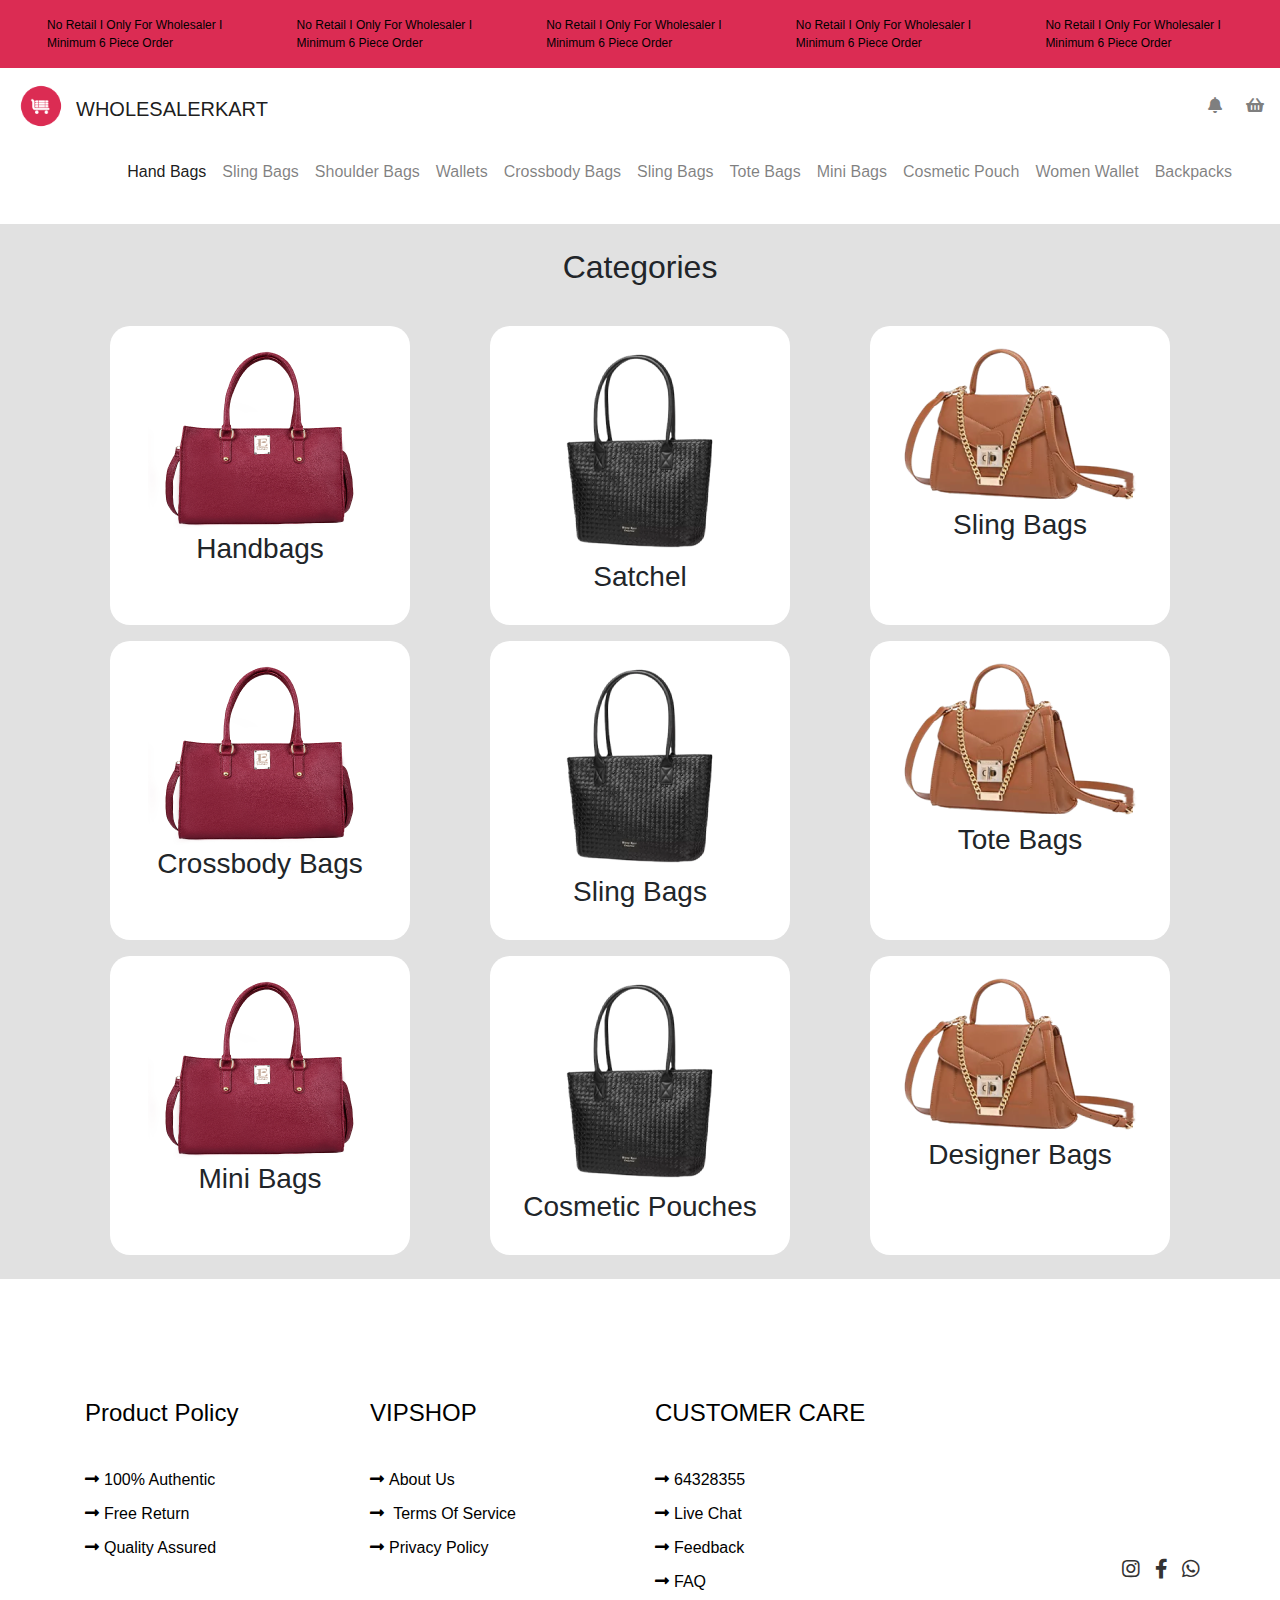
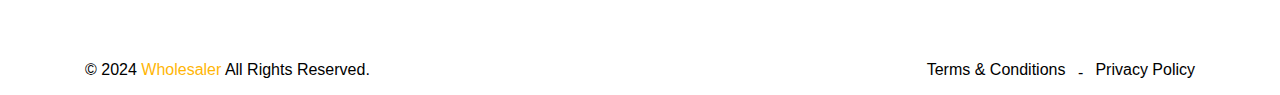
<file: categories.html>
<!DOCTYPE html>
<html lang="en">
<head>
    <meta charset="UTF-8">
    <meta name="viewport" content="width=device-width, initial-scale=1.0">
    <title>categories</title>
     <!-- Bootstrap CSS -->
  <link rel="stylesheet" href="https://stackpath.bootstrapcdn.com/bootstrap/4.5.2/css/bootstrap.min.css">
  <!-- Custom css file    -->
  <link rel="stylesheet" href="css/style.css">
  <!-- Font Awsome link  -->
  <link rel="stylesheet" href="https://cdnjs.cloudflare.com/ajax/libs/font-awesome/5.15.4/css/all.min.css">
  <link rel="stylesheet" href="https://cdnjs.cloudflare.com/ajax/libs/font-awesome/5.15.4/css/all.min.css">
</head>
<body>
    
<nav class="navbar navbar-light d-none d-md-block" style="background-color: #DB2C53;">
    <div class="container-fluid">
      <div class="row">
        <div class="col">
          <a class="nav-link" href="#" style="font-size: 12px; color: #000;">No Retail  I  Only For Wholesaler  I  Minimum 6 Piece Order</a>
        </div>
        <div class="col">
          <a class="nav-link" href="#" style="font-size: 12px; color: #000;">No Retail  I  Only For Wholesaler  I  Minimum 6 Piece Order</a>
        </div>
        <div class="col">
          <a class="nav-link" href="#" style="font-size: 12px; color: #000;">No Retail  I  Only For Wholesaler  I  Minimum 6 Piece Order</a>
        </div>
        <div class="col">
          <a class="nav-link" href="#" style="font-size: 12px; color: #000;">No Retail  I  Only For Wholesaler  I  Minimum 6 Piece Order</a>
        </div>
        <div class="col">
          <a class="nav-link" href="#" style="font-size: 12px; color: #000;">No Retail  I  Only For Wholesaler  I  Minimum 6 Piece Order</a>
        </div>
      </div>
    </div>
  </nav>
  <nav class="navbar navbar-light" style="background-color: #fff;">
      <a class="navbar-brand" href="#">
        <img src="images/logo.png" width="50" height="50" class="d-inline-block align-top" alt="">
        <span>WHOLESALERKART</span>
      </a>
      <ul class="navbar-nav d-flex flex-row">
          
        <li class="nav-item">
          <a class="nav-link ml-3" href="#"><i class="fas fa-bell"></i></a>
        </li>
        <li class="nav-item">
          <a class="nav-link ml-4" href="#"><i class="fas fa-shopping-basket"></i></a>
        </li>
      </ul>
  </nav>
  <!-- navbar start here  -->
  <nav class="navbar navbar-expand-lg navbar-light" style="background-color: #fff;">
      <button class="navbar-toggler" type="button" data-toggle="collapse" data-target="#navbarNav" aria-controls="navbarNav" aria-expanded="false" aria-label="Toggle navigation">
        <span class="navbar-toggler-icon"></span>
      </button>
      <div class="collapse navbar-collapse justify-content-center" id="navbarNav">
        <ul class="navbar-nav mr-4">
          <li class="nav-item active">
            <a class="nav-link" href="#">Hand Bags</a>
          </li>
          <li class="nav-item">
            <a class="nav-link" href="#">Sling Bags</a>
          </li>
          <li class="nav-item">
            <a class="nav-link" href="#">Shoulder Bags</a>
          </li>
          <li class="nav-item">
            <a class="nav-link" href="#">Wallets</a>
          </li>
          <li class="nav-item">
              <a class="nav-link" href="#">Crossbody Bags</a>
            </li>
            <li class="nav-item">
              <a class="nav-link" href="#">Sling Bags</a>
            </li>
            <li class="nav-item">
              <a class="nav-link" href="#">Tote Bags</a>
            </li>
  
            <li class="nav-item">
              <a class="nav-link" href="#"> Mini  Bags</a>
            </li>
            <li class="nav-item">
              <a class="nav-link" href="#">Cosmetic Pouch</a>
            </li>
            <li class="nav-item">
              <a class="nav-link" href="#">Women Wallet</a>
            </li>
            <li class="nav-item">
              <a class="nav-link" href="#">Backpacks</a>
            </li>
          <!-- Add more list items here -->
        </ul>
      </div>
    </nav>
<style>
    .card-c{
        margin: auto;
    position: relative;
    width: 300px;
    height: 299px;
    background: #fff;
    border-radius: 20px;
    overflow: hidden;
    }
</style>
    <section class="custom-section-one mt-4" style="background-color: #E1E1E1;">
        <div class="container">
            <!-- Heading -->
        <div class="row">
            <div class="col-md-12 text-center mt-4 mb-4">
                <h2>Categories</h2>
            </div>
        </div>
            <div class="row">
                <div class="col-md-4">
                    <div class="card-c mt-2">
                        <div class="info">
                            <img src="images/image-20@2x.png" alt='foto del producto'>
                            <!-- <h4 class="title">Modern Headphone</h4> -->
                            <h3>Handbags</h3>
                        </div>
                    </div>
                </div>
                <div class="col-md-4">
                    <div class="card-c mt-2">
                        <div class="info">
                            <img src="images/image-15@2x.png" alt='foto del producto'>
                            <!-- <h4 class="title">Second Product</h4> -->
                           <h3>Satchel</h3>
                        
                        
                        </div>
                    </div>
                </div>
                <div class="col-md-4">
                    <div class="card-c mt-2">
                        <div class="info">
                            <img src="images/image-18@2x.png" alt='foto del producto'>
                            <!-- <h4 class="title">Third Product</h4> -->
                            
                            <h3>Sling Bags</h3>
                        
                        </div>
                    </div>
                </div>
            </div>
            <div class="row">
                <div class="col-md-4">
                    <div class="card-c mt-3">
                        <div class="info">
                            <img src="images/image-20@2x.png" alt='foto del producto'>
                            <!-- <h4 class="title">Modern Headphone</h4> -->
                            <h3>Crossbody Bags</h3>
                        </div>
                    </div>
                </div>
                <div class="col-md-4">
                    <div class="card-c mt-3">
                        <div class="info">
                            <img src="images/image-15@2x.png" alt='foto del producto'>
                            <!-- <h4 class="title">Second Product</h4> -->
                            <h3>Sling Bags</h3>
                        
                        
                        </div>
                    </div>
                </div>
                <div class="col-md-4">
                    <div class="card-c mt-3">
                        <div class="info">
                            <img src="images/image-18@2x.png" alt='foto del producto'>
                            <!-- <h4 class="title">Third Product</h4> -->
                            
                            <h3>Tote Bags</h3>
                        
                        </div>
                    </div>
                </div>

                
            </div>


            <div class="row mb-4">
                <div class="col-md-4">
                    <div class="card-c mt-3">
                        <div class="info">
                            <img src="images/image-20@2x.png" alt='foto del producto'>
                            <!-- <h4 class="title">Modern Headphone</h4> -->
                            <h3>Mini Bags</h3>
                        </div>
                    </div>
                </div>
                <div class="col-md-4">
                    <div class="card-c mt-3">
                        <div class="info">
                            <img src="images/image-15@2x.png" alt='foto del producto'>
                            <!-- <h4 class="title">Second Product</h4> -->
                            <h3>Cosmetic Pouches</h3>
                        
                        
                        </div>
                    </div>
                </div>
                <div class="col-md-4 mb-4">
                    <div class="card-c mt-3">
                        <div class="info">
                            <img src="images/image-18@2x.png" alt='foto del producto'>
                            <!-- <h4 class="title">Third Product</h4> -->
                            
                            <h3>Designer Bags</h3>
                        
                        </div>
                    </div>
                </div>

                
            </div>
        </div>
    </section>








  <!-- footer start here  -->
  <style>
        
        
       
      
    ul {
        margin: 0;
        padding: 0;
        list-style: none;
    }
    img {
max-width: 100%;
height: auto;
}.footer-section {
background-color: #fff;
position: relative;
overflow: hidden;
z-index: 9;
}
.footer-section:before {
content: '';
position: absolute;
top: -146%;
left: -18%;
width: 44%;
height: 257%;
transform: rotate(54deg);
background-color: #fff;
-webkit-transform: rotate(54deg);
-moz-transform: rotate(54deg);
-ms-transform: rotate(54deg);
-o-transform: rotate(54deg);
z-index: -10;
}
.footer-section:after {
position: absolute;
content: '';
background-color: #fff;
top: -24%;
right: 4%;
width: 26%;
height: 264%;
transform: rotate(44deg);
-webkit-transform: rotate(44deg);
-moz-transform: rotate(44deg);
-ms-transform: rotate(44deg);
-o-transform: rotate(44deg);
z-index: -10;
}
.footer-top {
padding-top: 96px;
padding-bottom: 50px;
}
.footer-top p,
.company-footer-contact-list li {
color: #000;
}
.company-footer-contact-list {
margin-top: 10px;
}
.company-footer-contact-list li {
display: flex;
display: -webkit-flex;
align-items: center;
}
.company-footer-contact-list li+li {
margin-top: 5px;
}
.company-footer-contact-list li i {
margin-right: 10px;
font-size: 20px;
display: inline-block;
}

.footer-top .site-logo {
margin-bottom: 25px;
display: block;
max-width: 170px;
}
.widget-title {
text-transform: capitalize;
}
.footer-top .widget-title {
color: #000;
margin-bottom: 40px;
}
.courses-link-list li+li {
margin-top: 10px;
}
.courses-link-list li a {
color: #000;
text-transform: capitalize;
font-family: var(--para-font);
font-weight: 400;
}
.courses-link-list li a:hover {
color: #ffb606;
}
.courses-link-list li i {
margin-right: 5px;
}
.footer-top .small-post-title a {
font-family: var(--para-font);
color: #000;
font-weight: 400;
}
.small-post-item .post-date {
color: #ffb606;
margin-bottom: 3px;
font-family: var(--para-font);
font-weight: 400;
}
.small-post-list li+li {
margin-top: 30px;
}
.news-letter-form {
margin-top: 15px;
}
.news-letter-form input {
width: 100%;
padding: 12px 25px;
border-radius: 5px;
-webkit-border-radius: 5px;
-moz-border-radius: 5px;
-ms-border-radius: 5px;
-o-border-radius: 5px;
border: none;
}
.news-letter-form input[type="submit"] {
width: auto;
border: none;
background-color: #ffb606;
padding: 9px 30px;
border-radius: 5px;
-webkit-border-radius: 5px;
-moz-border-radius: 5px;
-ms-border-radius: 5px;
-o-border-radius: 5px;
color: #000;
margin-top: 10px;
}
.footer-bottom {
padding: 13px 0;
border-top: 1px solid rgba(255, 255, 255, 0.149);
}
.copy-right-text {
color: #000;
}
.copy-right-text a {
color: #ffb606;
}
.terms-privacy li+li {
margin-left: 30px;
}
.terms-privacy li a {
color: #000;
position: relative;
}
.terms-privacy li a:after {
position: absolute;
content: '-';
color: #000;
display: inline-block;
top: 0;
right: -18px;
}
.terms-privacy li+li a:after {
display: none;
}
</style>
  <footer class="footer-section">
    <div class="footer-top">
      <div class="container">
        <div class="row">
            <div class="col-lg-3 col-md-6 col-sm-6">
                <div class="widget course-links-widget">
                  <h4 class="widget-title">Product Policy</h4>
                  <ul class="courses-link-list">
                    <li><a href="#"><i class="fas fa-long-arrow-alt-right"></i>100% Authentic</a></li>
                    <li><a href="#"><i class="fas fa-long-arrow-alt-right"></i>Free Return</a></li>
                    <li><a href="#"><i class="fas fa-long-arrow-alt-right"></i>Quality Assured</a></li>
                    
                  </ul>
                </div>
              </div><!-- widget end -->
          <div class="col-lg-3 col-md-6 col-sm-6">
            <div class="widget course-links-widget">
              <h4 class="widget-title">VIPSHOP</h4>
              <ul class="courses-link-list">
                <li><a href="#"><i class="fas fa-long-arrow-alt-right"></i>About Us</a></li>
                <li><a href="#"><i class="fas fa-long-arrow-alt-right"></i> Terms of Service</a></li>
                <li><a href="#"><i class="fas fa-long-arrow-alt-right"></i>Privacy Policy</a></li>
              
              </ul>
            </div>
          </div><!-- widget end -->
          <div class="col-lg-3 col-md-6 col-sm-6">
            <div class="widget course-links-widget">
              <h4 class="widget-title">CUSTOMER CARE</h4>
              <ul class="courses-link-list">
                <li><a href="#"><i class="fas fa-long-arrow-alt-right"></i>64328355</a></li>
                <li><a href="#"><i class="fas fa-long-arrow-alt-right"></i>Live Chat</a></li>
                <li><a href="#"><i class="fas fa-long-arrow-alt-right"></i>Feedback</a></li>
                <li><a href="#"><i class="fas fa-long-arrow-alt-right"></i>FAQ</a></li>
                
              </ul>
            </div>
          </div><!-- widget end -->
          <style>
            .social-icons {
  position: absolute;
  bottom: 10px; /* Adjust the distance from the bottom */
  right: 10px; /* Adjust the distance from the right */
}

.social-icon {
  display: inline-block;
  margin-left: 10px; /* Adjust the spacing between icons */
  font-size: 20px; /* Adjust the icon size */
  color: #333; /* Adjust the icon color */
}

.social-icon:first-child {
  margin-left: 0;
}

          </style>
          <div class="col-lg-3 col-md-6 col-sm-6">
            <div class="social-icons">
              <a href="#" class="social-icon"><i class="fab fa-instagram"></i></a>
              <a href="#" class="social-icon"><i class="fab fa-facebook-f"></i></a>
              <a href="https://wa.me/1234567890" class="social-icon"><i class="fab fa-whatsapp"></i></a>
            </div>
          </div>
          
          </div><!-- widget end -->
        </div>
      </div> 
    </div>
    <div class="footer-bottom">
      <div class="container">
        <div class="row">
            <div class="col-md-6 col-sm-6 text-sm-left text-center">
              <span class="copy-right-text">© 2024 <a href="@">Wholesaler</a> All Rights Reserved.</span>
            </div>
            <div class="col-md-6 col-sm-6">
              <ul class="terms-privacy d-flex justify-content-sm-end justify-content-center">
                <li><a href="#">Terms & Conditions</a></li>
                <li><a href="#">Privacy Policy</a></li>
              </ul>
            </div>
        </div>
      </div>
    </div><!-- footer-bottom end -->
  </footer>

    <script src="https://code.jquery.com/jquery-3.5.1.slim.min.js"></script>
<script src="https://cdn.jsdelivr.net/npm/@popperjs/core@2.5.3/dist/umd/popper.min.js"></script>
<script src="https://stackpath.bootstrapcdn.com/bootstrap/4.5.2/js/bootstrap.min.js"></script>
</body>
</html>
</file>
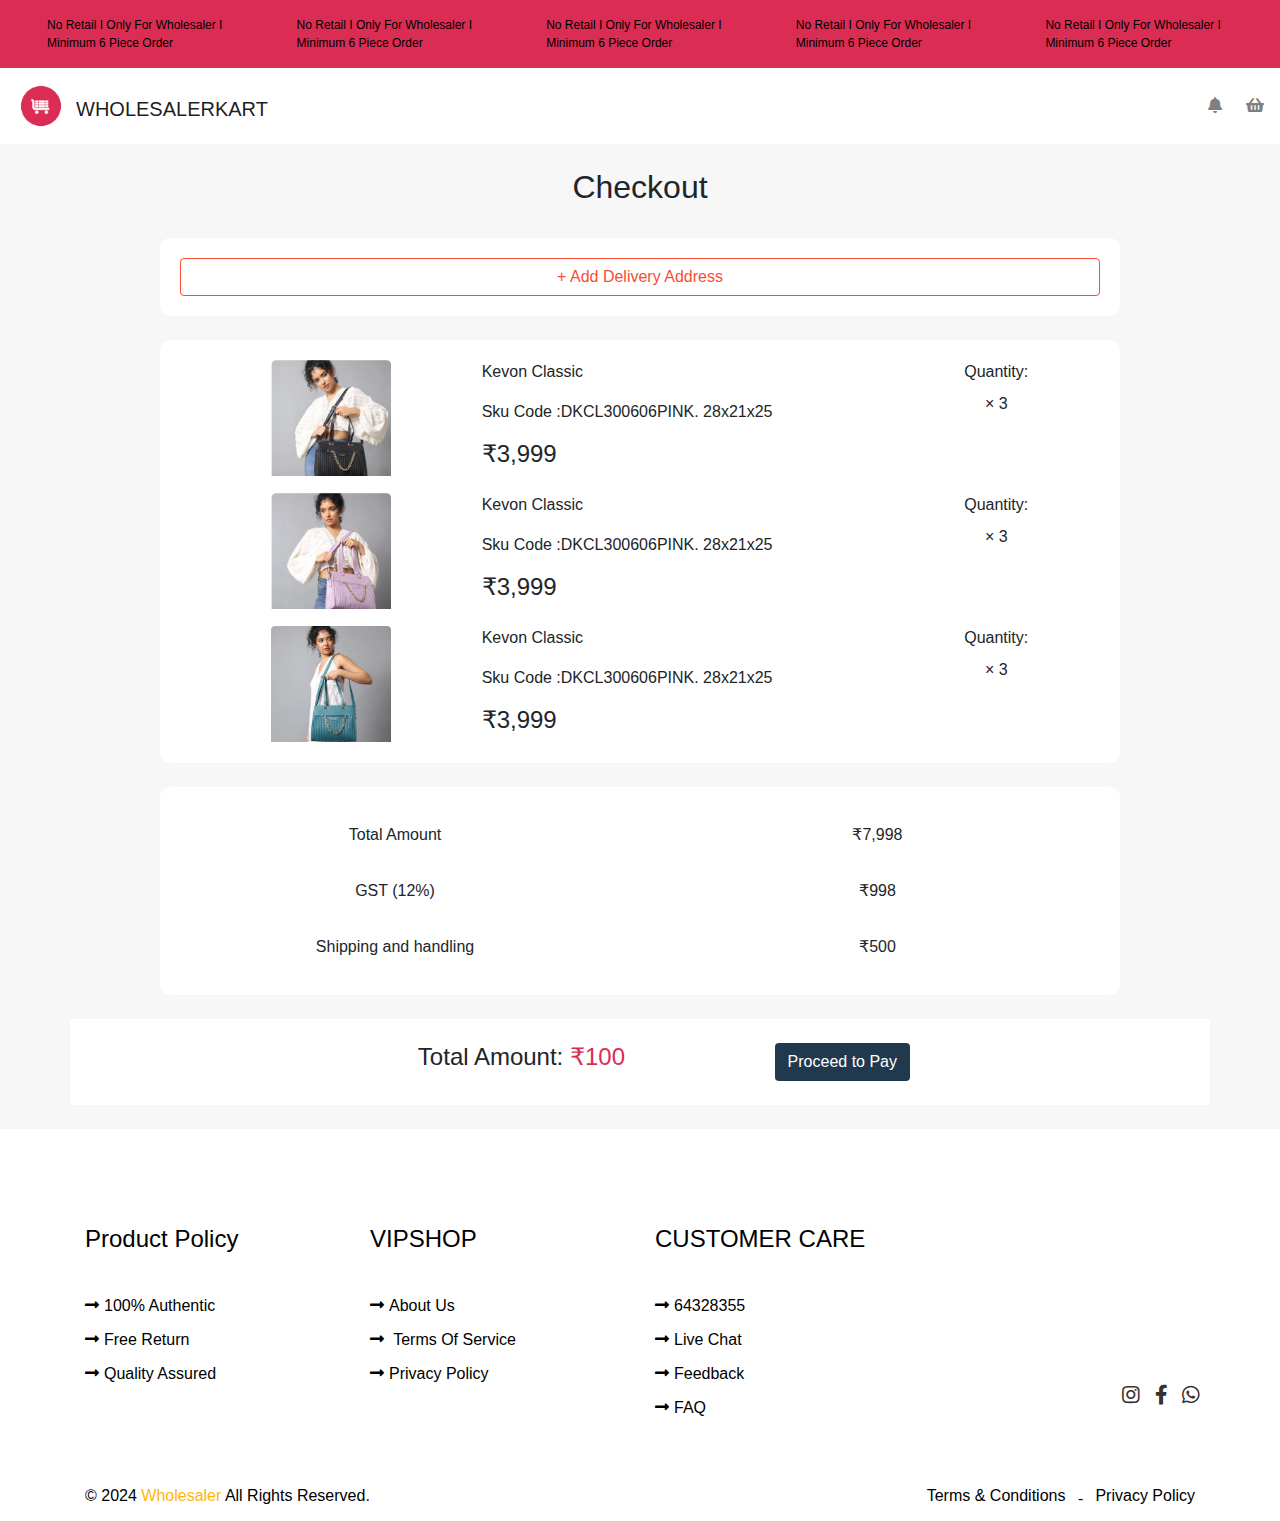
<file: check-out.html>
<!DOCTYPE html>
<html lang="en">
<head>
    <meta charset="UTF-8">
    <meta name="viewport" content="width=device-width, initial-scale=1.0">
    <title>check-out</title>
     <!-- Bootstrap CSS -->
  <link rel="stylesheet" href="https://stackpath.bootstrapcdn.com/bootstrap/4.5.2/css/bootstrap.min.css">
  <!-- Custom css file    -->
  <link rel="stylesheet" href="css/style.css">
  <!-- Font Awsome link  -->
  <link rel="stylesheet" href="https://cdnjs.cloudflare.com/ajax/libs/font-awesome/5.15.4/css/all.min.css">
  <link rel="stylesheet" href="https://cdnjs.cloudflare.com/ajax/libs/font-awesome/5.15.4/css/all.min.css">
</head>
<body>
    
<nav class="navbar navbar-light d-none d-md-block" style="background-color: #DB2C53;">
    <div class="container-fluid">
      <div class="row">
        <div class="col">
          <a class="nav-link" href="#" style="font-size: 12px; color: #000;">No Retail  I  Only For Wholesaler  I  Minimum 6 Piece Order</a>
        </div>
        <div class="col">
          <a class="nav-link" href="#" style="font-size: 12px; color: #000;">No Retail  I  Only For Wholesaler  I  Minimum 6 Piece Order</a>
        </div>
        <div class="col">
          <a class="nav-link" href="#" style="font-size: 12px; color: #000;">No Retail  I  Only For Wholesaler  I  Minimum 6 Piece Order</a>
        </div>
        <div class="col">
          <a class="nav-link" href="#" style="font-size: 12px; color: #000;">No Retail  I  Only For Wholesaler  I  Minimum 6 Piece Order</a>
        </div>
        <div class="col">
          <a class="nav-link" href="#" style="font-size: 12px; color: #000;">No Retail  I  Only For Wholesaler  I  Minimum 6 Piece Order</a>
        </div>
      </div>
    </div>
  </nav>
  <nav class="navbar navbar-light" style="background-color: #fff;">
      <a class="navbar-brand" href="index.html">
        <img src="images/logo.png" width="50" height="50" class="d-inline-block align-top" alt="">
        <span>WHOLESALERKART</span>
      </a>
      <ul class="navbar-nav d-flex flex-row">
          
        <li class="nav-item">
          <a class="nav-link ml-3" href="#"><i class="fas fa-bell"></i></a>
        </li>
        <li class="nav-item">
          <a class="nav-link ml-4" href="#"><i class="fas fa-shopping-basket"></i></a>
        </li>
      </ul>
  </nav>
 
<style>
    .card-c{
        margin: auto;
    position: relative;
    width: 300px;
    height: 299px;
    background: #fff;
    border-radius: 20px;
    overflow: hidden;
    }
    
</style>
   
<style>
    .btn-outline-secondary:hover {
        border-color: #FF6347 !important;
        color: #FF6347 !important;
    }
    .col-md-5{
display: flex;
flex-direction: column;
flex-wrap: nowrap;
align-items: flex-start;
}
</style>
<!-- Fifth section -->
<section class="custom-section" style="background-color: #F7F7F7; overflow-x: hidden;">
    <div class="row">
        <div class="col-md-12 text-center mt-4 mb-4">
            <h2>Checkout</h2>
        </div>
    </div>
    
    <div class="row">
        <div class="col-md-12 text-center mb-4"> <!-- Centering the button -->
            <div style="display: inline-block; background-color: white; padding: 20px; border-radius: 10px; width: 75%;"> <!-- Adjusting the width to 75% -->
                <button class="btn btn-outline-secondary w-100" style="border-color: #F84D33; color: #F84D33;">+ Add Delivery Address</button> <!-- Setting border and text color -->
                
            </div>
        </div>
    </div>
   <div class="row">
    <div class="col-md-12 text-center mb-4"> <!-- Centering the box -->
        <div style="display: inline-block; background-color: white; padding: 20px; border-radius: 10px; width: 75%;"> <!-- Adjusting the width to 75% -->
            <div class="row">
                <!-- First Card -->
                <div class="col-md-4" style="padding-right: 0;">
                    <img src="images/rectangle-46@2x.png" width="40%" height="40%" alt="Product Image" style="max-width: 100%; height: auto;">
                </div>
                <div class="col-md-5" style="padding-left: 0;">
                    <p>Kevon Classic</p>
                    <p>Sku Code :DKCL300606PINK. 28x21x25</p>
                    <h4>₹3,999</h4>
                </div>
                <div class="col-md-3">
                    <!-- Quantity -->
                    <label for="quantity">Quantity:</label>
                    <p>&times; 3</p>
                </div>
                
                <!-- Second Card -->
                <div class="col-md-4 mt-3" style="padding-right: 0;">
                    <img src="images/rectangle-48@2x.png" width="40%" height="40%" alt="Product Image" style="max-width: 100%; height: auto;">
                </div>
                <div class="col-md-5 mt-3" style="padding-left: 0;">
                    <p>Kevon Classic</p>
                    <p>Sku Code :DKCL300606PINK. 28x21x25</p>
                    <h4>₹3,999</h4>
                </div>
                <div class="col-md-3 mt-3">
                    <!-- Quantity -->
                    <label for="quantity">Quantity:</label>
                    <p>&times; 3</p>
                </div>

                 <!-- Second Card -->
                 <div class="col-md-4 mt-3" style="padding-right: 0;">
                    <img src="images/rectangle-44@2x.png" width="40%" height="40%" alt="Product Image" style="max-width: 100%; height: auto;">
                </div>
                <div class="col-md-5 mt-3" style="padding-left: 0;">
                    <p>Kevon Classic</p>
                    <p>Sku Code :DKCL300606PINK. 28x21x25</p>
                    <h4>₹3,999</h4>
                </div>
                <div class="col-md-3 mt-3">
                    <!-- Quantity -->
                    <label for="quantity">Quantity:</label>
                    <p>&times; 3</p>
                </div>
            </div>
        </div>
    </div>
    </div>




    <div class="row">
        <div class="col-md-12 text-center mb-4"> <!-- Centering the box -->
            <div style="display: inline-block; background-color: white; padding: 20px; border-radius: 10px; width: 75%;"> <!-- Adjusting the width to 75% -->
                <div class="row">
                    <!-- First Card -->
                   
                    <div class="col-md-6 mt-3" style="padding-left: 0;">
                        <p>Total Amount</p>
                    </div>
                    <div class="col-md-6 mt-3">
                        <!-- Quantity -->
                        <p>₹7,998</p>
                    </div>


                
                    <div class="col-md-6 mt-3" style="padding-left: 0;">
                        <p>GST (12%)</p>
                        
                    </div>
                    <div class="col-md-6 mt-3">
                        <!-- Quantity -->
                        <p>₹998</p>
                    </div>


                    <div class="col-md-6 mt-3" style="padding-left: 0;">
                        <p>Shipping and handling</p>
                        
                    </div>
                    <div class="col-md-6 mt-3">
                        <!-- Quantity -->
                        <p>₹500</p>
                    </div>

                    
                                    
        </div>
        </div>
    </div>
    <div class="container mb-4" style="background-color: #fff;">
      <div class="row justify-content-center">
          <div class="col-md-6">
              <div class="white-box">
                  <div class="row mt-4">
                      <div class="col-md-6">
                          <!-- Display total amount here -->
                          <h4 class="text-right">Total Amount: <span style="color: #DB2C53;">₹100</span></h4>
                          <!-- <p class="text-right">Tax: <span style="color: #DB2C53;">₹4,50</span></p> -->
                      </div>
                      <div class="col-md-6 mb-4 text-right">
                          <!-- Checkout button -->
                          <button type="button" class="btn btn-" style="background-color: #20394F; color: #fff;">Proceed to Pay</button>
                      </div>
                  </div>
              </div>
          </div>
      </div>
  </div>
    


</section>










  <!-- footer start here  -->
  <style>   
      
    ul {
        margin: 0;
        padding: 0;
        list-style: none;
    }
    img {
max-width: 100%;
height: auto;
}.footer-section {
background-color: #fff;
position: relative;
overflow: hidden;
z-index: 9;
}
.footer-section:before {
content: '';
position: absolute;
top: -146%;
left: -18%;
width: 44%;
height: 257%;
transform: rotate(54deg);
background-color: #fff;
-webkit-transform: rotate(54deg);
-moz-transform: rotate(54deg);
-ms-transform: rotate(54deg);
-o-transform: rotate(54deg);
z-index: -10;
}
.footer-section:after {
position: absolute;
content: '';
background-color: #fff;
top: -24%;
right: 4%;
width: 26%;
height: 264%;
transform: rotate(44deg);
-webkit-transform: rotate(44deg);
-moz-transform: rotate(44deg);
-ms-transform: rotate(44deg);
-o-transform: rotate(44deg);
z-index: -10;
}
.footer-top {
padding-top: 96px;
padding-bottom: 50px;
}
.footer-top p,
.company-footer-contact-list li {
color: #000;
}
.company-footer-contact-list {
margin-top: 10px;
}
.company-footer-contact-list li {
display: flex;
display: -webkit-flex;
align-items: center;
}
.company-footer-contact-list li+li {
margin-top: 5px;
}
.company-footer-contact-list li i {
margin-right: 10px;
font-size: 20px;
display: inline-block;
}

.footer-top .site-logo {
margin-bottom: 25px;
display: block;
max-width: 170px;
}
.widget-title {
text-transform: capitalize;
}
.footer-top .widget-title {
color: #000;
margin-bottom: 40px;
}
.courses-link-list li+li {
margin-top: 10px;
}
.courses-link-list li a {
color: #000;
text-transform: capitalize;
font-family: var(--para-font);
font-weight: 400;
}
.courses-link-list li a:hover {
color: #ffb606;
}
.courses-link-list li i {
margin-right: 5px;
}
.footer-top .small-post-title a {
font-family: var(--para-font);
color: #000;
font-weight: 400;
}
.small-post-item .post-date {
color: #ffb606;
margin-bottom: 3px;
font-family: var(--para-font);
font-weight: 400;
}
.small-post-list li+li {
margin-top: 30px;
}
.news-letter-form {
margin-top: 15px;
}
.news-letter-form input {
width: 100%;
padding: 12px 25px;
border-radius: 5px;
-webkit-border-radius: 5px;
-moz-border-radius: 5px;
-ms-border-radius: 5px;
-o-border-radius: 5px;
border: none;
}
.news-letter-form input[type="submit"] {
width: auto;
border: none;
background-color: #ffb606;
padding: 9px 30px;
border-radius: 5px;
-webkit-border-radius: 5px;
-moz-border-radius: 5px;
-ms-border-radius: 5px;
-o-border-radius: 5px;
color: #000;
margin-top: 10px;
}
.footer-bottom {
padding: 13px 0;
border-top: 1px solid rgba(255, 255, 255, 0.149);
}
.copy-right-text {
color: #000;
}
.copy-right-text a {
color: #ffb606;
}
.terms-privacy li+li {
margin-left: 30px;
}
.terms-privacy li a {
color: #000;
position: relative;
}
.terms-privacy li a:after {
position: absolute;
content: '-';
color: #000;
display: inline-block;
top: 0;
right: -18px;
}
.terms-privacy li+li a:after {
display: none;
}
</style>
  <footer class="footer-section">
    <div class="footer-top">
      <div class="container">
        <div class="row">
            <div class="col-lg-3 col-md-6 col-sm-6">
                <div class="widget course-links-widget">
                  <h4 class="widget-title">Product Policy</h4>
                  <ul class="courses-link-list">
                    <li><a href="#"><i class="fas fa-long-arrow-alt-right"></i>100% Authentic</a></li>
                    <li><a href="#"><i class="fas fa-long-arrow-alt-right"></i>Free Return</a></li>
                    <li><a href="#"><i class="fas fa-long-arrow-alt-right"></i>Quality Assured</a></li>
                    
                  </ul>
                </div>
              </div><!-- widget end -->
          <div class="col-lg-3 col-md-6 col-sm-6">
            <div class="widget course-links-widget">
              <h4 class="widget-title">VIPSHOP</h4>
              <ul class="courses-link-list">
                <li><a href="#"><i class="fas fa-long-arrow-alt-right"></i>About Us</a></li>
                <li><a href="#"><i class="fas fa-long-arrow-alt-right"></i> Terms of Service</a></li>
                <li><a href="#"><i class="fas fa-long-arrow-alt-right"></i>Privacy Policy</a></li>
              
              </ul>
            </div>
          </div><!-- widget end -->
          <div class="col-lg-3 col-md-6 col-sm-6">
            <div class="widget course-links-widget">
              <h4 class="widget-title">CUSTOMER CARE</h4>
              <ul class="courses-link-list">
                <li><a href="#"><i class="fas fa-long-arrow-alt-right"></i>64328355</a></li>
                <li><a href="#"><i class="fas fa-long-arrow-alt-right"></i>Live Chat</a></li>
                <li><a href="#"><i class="fas fa-long-arrow-alt-right"></i>Feedback</a></li>
                <li><a href="#"><i class="fas fa-long-arrow-alt-right"></i>FAQ</a></li>
                
              </ul>
            </div>
          </div><!-- widget end -->
          <style>
            .social-icons {
  position: absolute;
  bottom: 10px; /* Adjust the distance from the bottom */
  right: 10px; /* Adjust the distance from the right */
}

.social-icon {
  display: inline-block;
  margin-left: 10px; /* Adjust the spacing between icons */
  font-size: 20px; /* Adjust the icon size */
  color: #333; /* Adjust the icon color */
}

.social-icon:first-child {
  margin-left: 0;
}

          </style>
          <div class="col-lg-3 col-md-6 col-sm-6">
            <div class="social-icons">
              <a href="#" class="social-icon"><i class="fab fa-instagram"></i></a>
              <a href="#" class="social-icon"><i class="fab fa-facebook-f"></i></a>
              <a href="https://wa.me/1234567890" class="social-icon"><i class="fab fa-whatsapp"></i></a>
            </div>
          </div>
          
          </div><!-- widget end -->
        </div>
      </div> 
    </div>
    <div class="footer-bottom">
      <div class="container">
        <div class="row">
            <div class="col-md-6 col-sm-6 text-sm-left text-center">
              <span class="copy-right-text">© 2024 <a href="@">Wholesaler</a> All Rights Reserved.</span>
            </div>
            <div class="col-md-6 col-sm-6">
              <ul class="terms-privacy d-flex justify-content-sm-end justify-content-center">
                <li><a href="#">Terms & Conditions</a></li>
                <li><a href="#">Privacy Policy</a></li>
              </ul>
            </div>
        </div>
      </div>
    </div><!-- footer-bottom end -->
  </footer>

    <script src="https://code.jquery.com/jquery-3.5.1.slim.min.js"></script>
<script src="https://cdn.jsdelivr.net/npm/@popperjs/core@2.5.3/dist/umd/popper.min.js"></script>
<script src="https://stackpath.bootstrapcdn.com/bootstrap/4.5.2/js/bootstrap.min.js"></script>
</body>
</html>
</file>
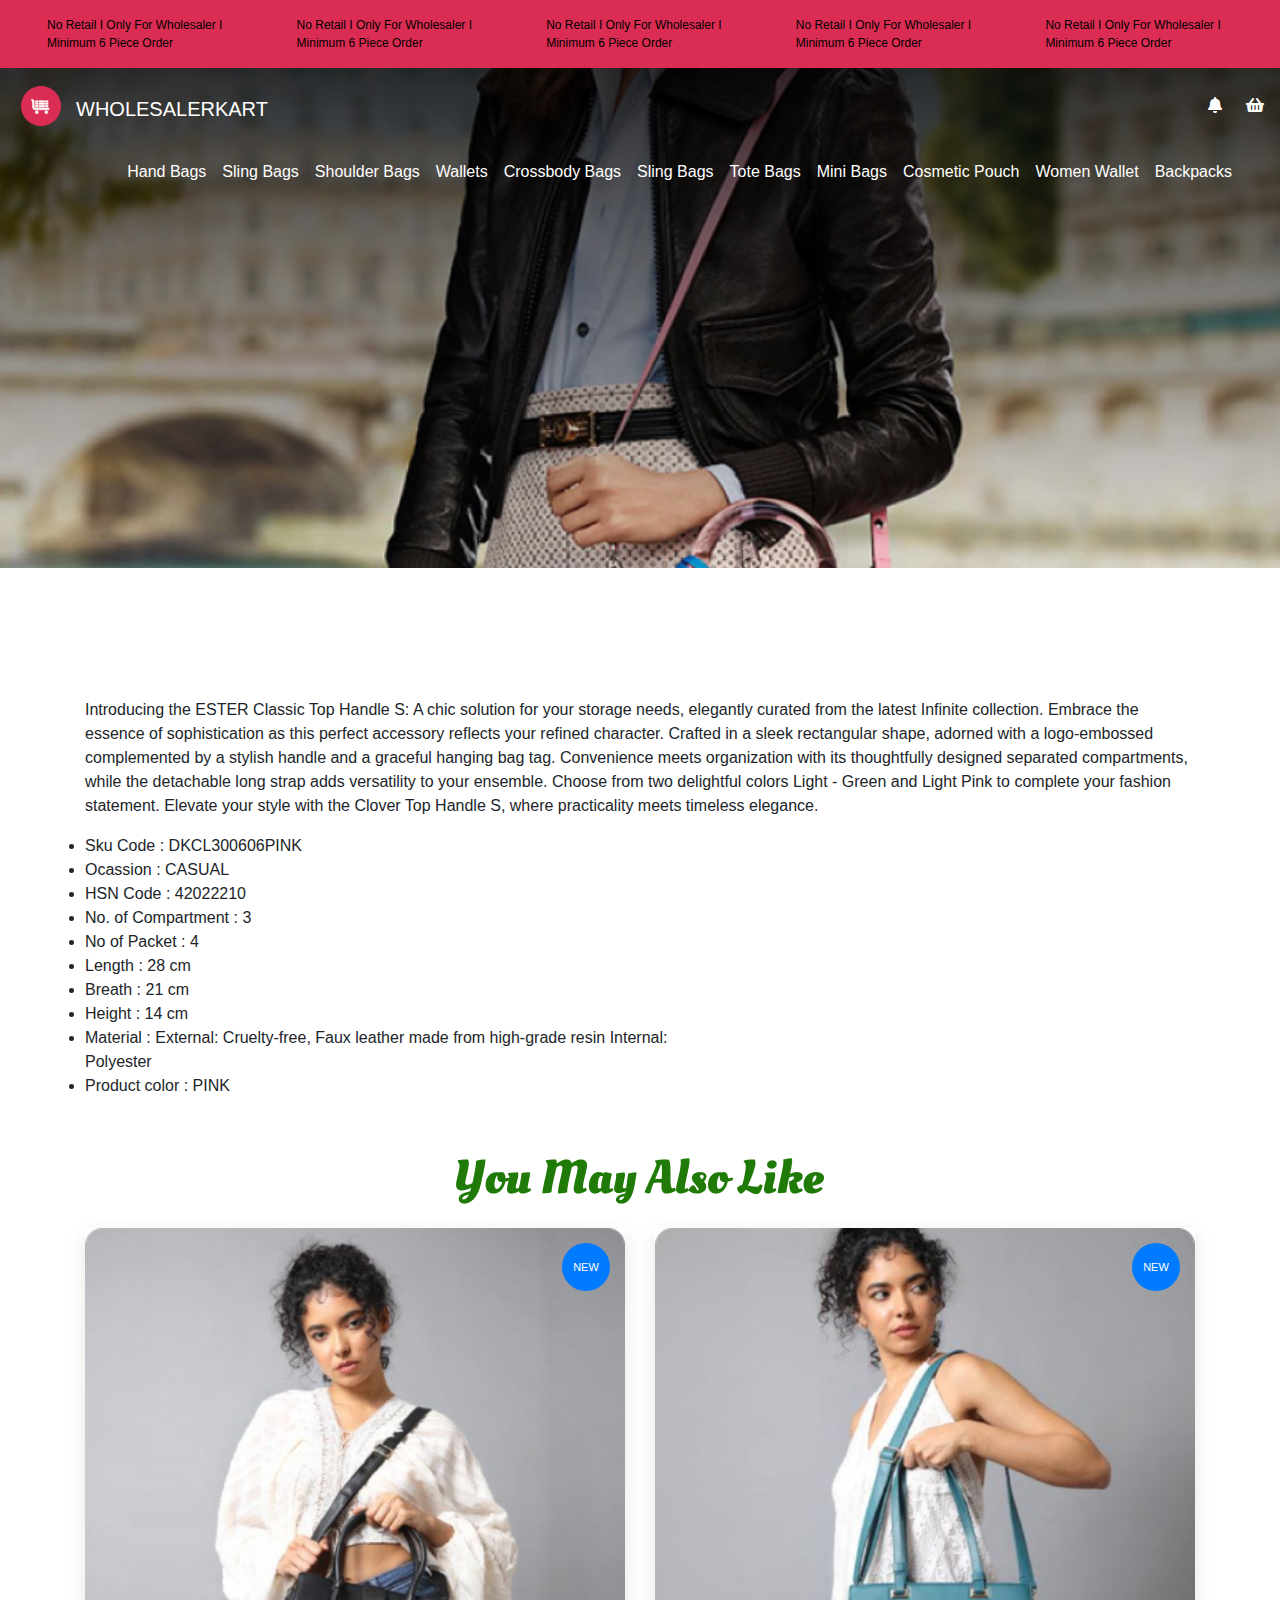
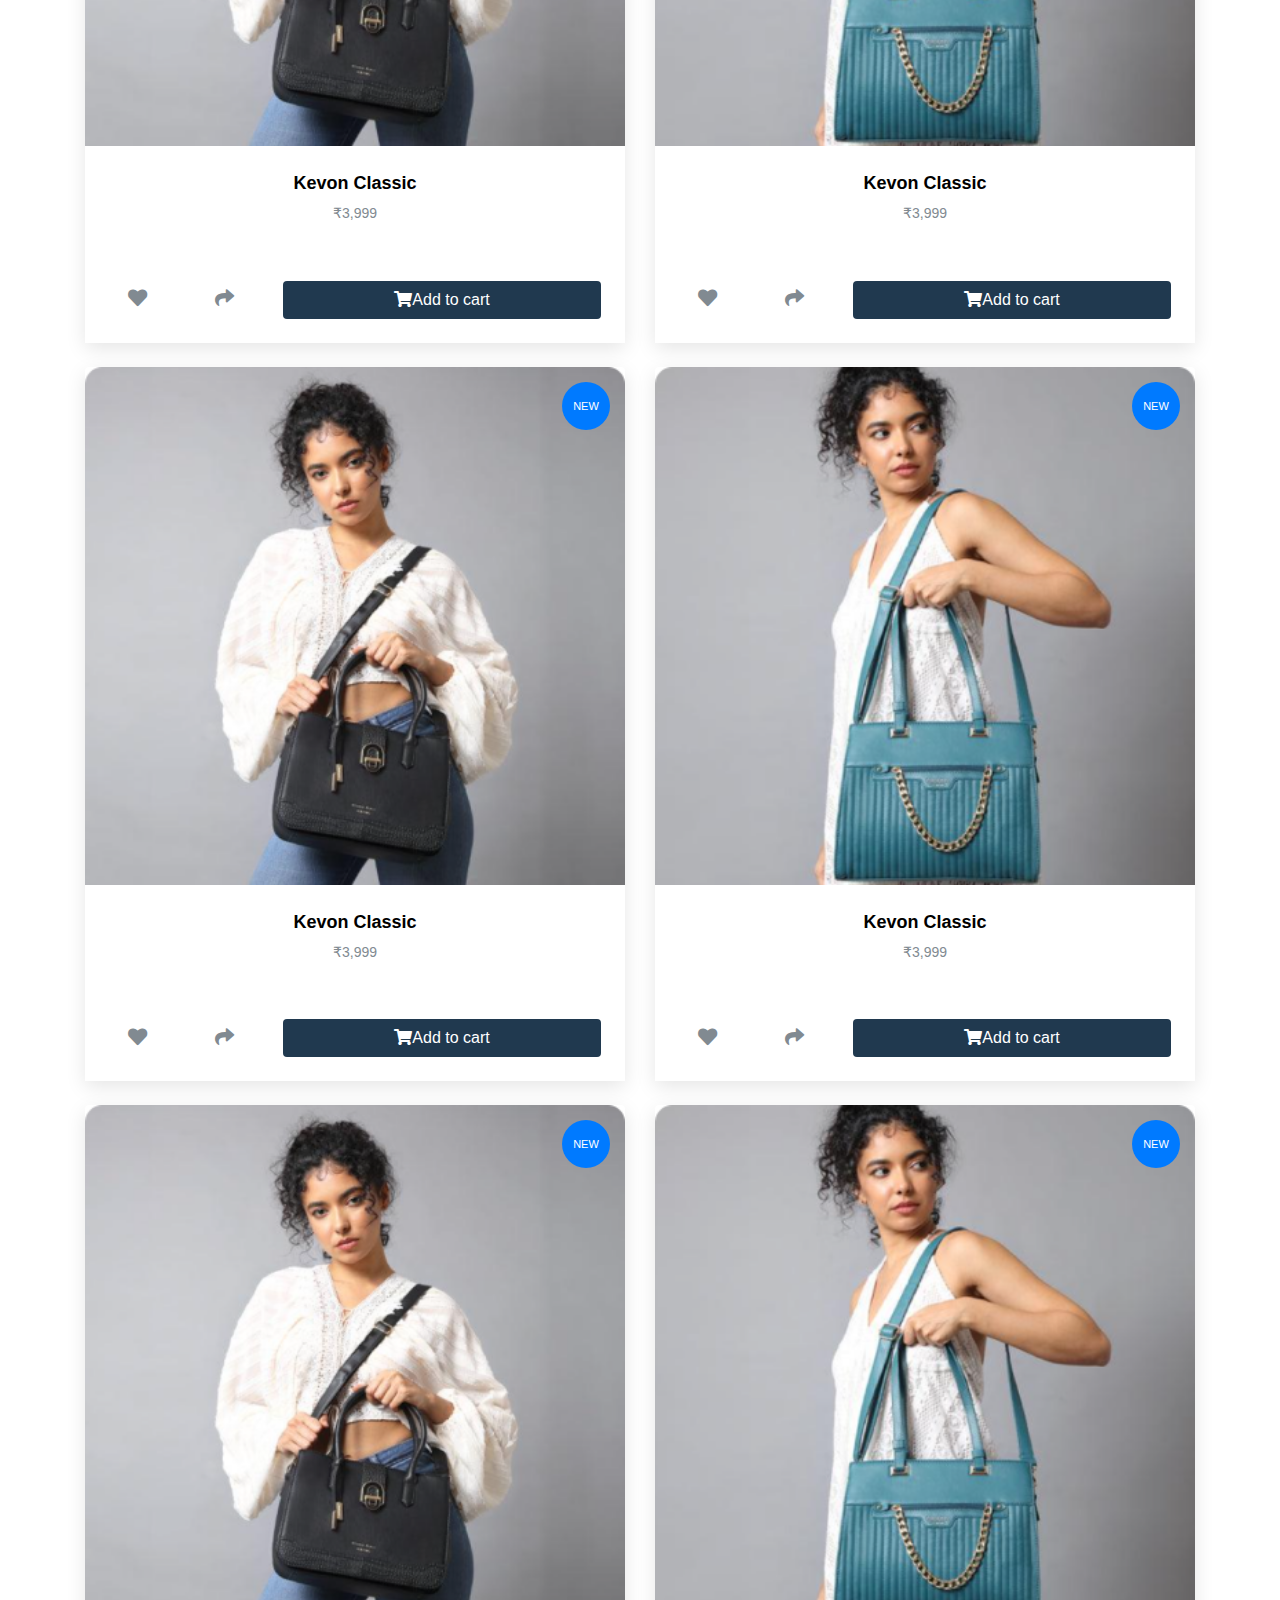
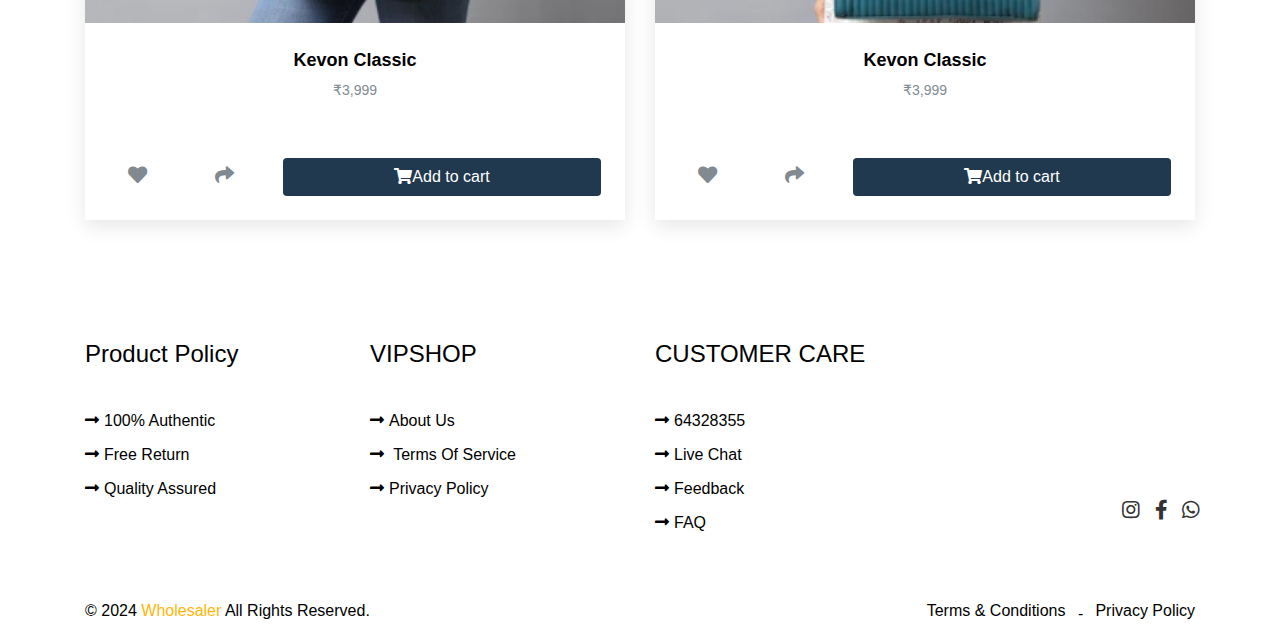
<file: product-detail.html>
<!DOCTYPE html>
<html lang="en">
<head>
    <meta charset="UTF-8">
    <meta name="viewport" content="width=device-width, initial-scale=1.0">
    <title>Document</title>
     <!-- Bootstrap CSS -->
  <link rel="stylesheet" href="https://stackpath.bootstrapcdn.com/bootstrap/4.5.2/css/bootstrap.min.css">
  <!-- Custom css file    -->
  <link rel="stylesheet" href="css/style.css">
  <!-- Font Awsome link  -->
  <link rel="stylesheet" href="https://cdnjs.cloudflare.com/ajax/libs/font-awesome/5.15.4/css/all.min.css">
  <link rel="stylesheet" href="https://cdnjs.cloudflare.com/ajax/libs/font-awesome/5.15.4/css/all.min.css">
  <style>
   .hero-section {
    background-image: url('images/rectangle-174@2x.png');
    background-size: cover;
    background-position: center;
    height: 500px; /* Adjust the height as needed */
    position: relative;
}

.hero-section::before {
    content: "";
    position: absolute;
    top: 0;
    left: 0;
    width: 100%;
    height: 100%;
    background: linear-gradient(to bottom, rgba(0, 0, 0, 0.8) 0%, rgba(0, 0, 0, 0) 100%);
}


  </style>
</head>
<body style="background-color: #fff;">
    <nav class="navbar navbar-light d-none d-md-block" style="background-color: #DB2C53;">
        <div class="container-fluid">
          <div class="row">
            <div class="col">
              <a class="nav-link" href="#" style="font-size: 12px; color: #000;">No Retail  I  Only For Wholesaler  I  Minimum 6 Piece Order</a>
            </div>
            <div class="col">
              <a class="nav-link" href="#" style="font-size: 12px; color: #000;">No Retail  I  Only For Wholesaler  I  Minimum 6 Piece Order</a>
            </div>
            <div class="col">
              <a class="nav-link" href="#" style="font-size: 12px; color: #000;">No Retail  I  Only For Wholesaler  I  Minimum 6 Piece Order</a>
            </div>
            <div class="col">
              <a class="nav-link" href="#" style="font-size: 12px; color: #000;">No Retail  I  Only For Wholesaler  I  Minimum 6 Piece Order</a>
            </div>
            <div class="col">
              <a class="nav-link" href="#" style="font-size: 12px; color: #000;">No Retail  I  Only For Wholesaler  I  Minimum 6 Piece Order</a>
            </div>
          </div>
        </div>
      </nav>
      <!-- Hero Section -->
      <section class="hero-section">
        
        <div style="position: relative;">
                           <!-- Rest of your HTML content -->
      <nav class="navbar navbar-light">
        <a class="navbar-brand" href="index.html">
          <img src="images/logo.png" width="50" height="50" class="d-inline-block align-top" alt="">
          <span style="color: #fff;">WHOLESALERKART</span>
        </a>
        <ul class="navbar-nav d-flex flex-row">
            
          <li class="nav-item">
            <a class="nav-link ml-3" href="#"><i class="fas fa-bell" style="color: #fff;"></i></a>
          </li>
          <li class="nav-item">
            <a class="nav-link ml-4" href="#"><i class="fas fa-shopping-basket" style="color: #fff;"></i></a>
          </li>
        </ul>
    </nav>
    <!-- navbar start here  -->
<nav class="navbar navbar-expand-lg navbar-light">
  <button class="navbar-toggler" type="button" data-toggle="collapse" data-target="#navbarNav" aria-controls="navbarNav" aria-expanded="false" aria-label="Toggle navigation">
    <span class="navbar-toggler-icon"></span>
  </button>
  <div class="collapse navbar-collapse justify-content-center" id="navbarNav">
    <ul class="navbar-nav mr-4">
      <li class="nav-item active">
        <a class="nav-link" href="#" style="color: #fff;">Hand Bags</a>
      </li>
      <li class="nav-item">
        <a class="nav-link" href="#" style="color: #fff;">Sling Bags</a>
      </li>
      <li class="nav-item">
        <a class="nav-link" href="#" style="color: #fff;">Shoulder Bags</a>
      </li>
      <li class="nav-item">
        <a class="nav-link" href="#" style="color: #fff;">Wallets</a>
      </li>
      <li class="nav-item">
          <a class="nav-link" href="#" style="color: #fff;">Crossbody Bags</a>
        </li>
        <li class="nav-item">
          <a class="nav-link" href="#" style="color: #fff;">Sling Bags</a>
        </li>
        <li class="nav-item">
          <a class="nav-link" href="#" style="color: #fff;">Tote Bags</a>
        </li>

        <li class="nav-item">
          <a class="nav-link" href="#" style="color: #fff;"> Mini  Bags</a>
        </li>
        <li class="nav-item">
          <a class="nav-link" href="#" style="color: #fff;">Cosmetic Pouch</a>
        </li>
        <li class="nav-item">
          <a class="nav-link" href="#" style="color: #fff;">Women Wallet</a>
        </li>
        <li class="nav-item">
          <a class="nav-link" href="#" style="color: #fff;">Backpacks</a>
        </li>
      <!-- Add more list items here -->
    </ul>
  </div>
</nav>
<style>
    .discount{
        text-rendering: optimizeLegibility;
    -webkit-font-smoothing: antialiased;
    -moz-osx-font-smoothing: grayscale;
    -webkit-text-size-adjust: 100%;
    margin: 12px auto;
    position: relative;
    display: inline-block;
    background: #fff;
    width: auto;
    height: 30px;
    line-height: 32px;
    font-size: 16px;
    font-weight: bold;
    color: #e57373;
    text-align: center;
    border-radius: 4px;
    padding: 0 15px;
    }
</style>
        <div class="container-fluid">
          <div class="row">
            <div class="col">
              <!-- Content for hero section goes here -->
              <!-- <img src="images/Mask group.png" style="width: 100%; margin-bottom: -914px" alt="Full Width Image">
              <div style="position: absolute; top: 316px; left: 50px; background-color: rgba(255, 255, 255, 0.7); padding: 10px;">
                  <div class="container">
                    <div class="row">
                        <div class="col-md-4">
                            <h2>₹3,999</h2>
                        </div>
                        <div class="col-md-4">
                            <div class="discount">-15%</div>
                        </div>
                        <div class="col-md-4">
                            <p>₹4,999</p>
                        </div>
                    </div>
                  </div>
              </div> -->
              <!-- end here  -->
              <!-- <div style="position: absolute; top: 316px; right: 50px; background-color: rgba(255, 255, 255, 0.7); padding: 10px;">
                <div class="row">
                    <div class="col-2">
                        <button type="button" class="btn-icon" data-toggle="tooltip" data-placement="top" title="" data-original-title="Favorite">
                            <i class="fa fa-heart"></i>
                        </button>
                    </div>
                    <div class="col-2">
                        <button type="button" class="btn-icon" data-toggle="tooltip" data-placement="top" title="" data-original-title="Favorite">
                            <i class="fa fa-heart"></i>
                        </button>
                    </div>
                    <div class="col-8 d-flex align-items-center">
                        <button>-</button>
                        <span>1</span>
                        <button>+</button>
                    </div>
                </div>
            </div> -->
                        
          </div>
  
            </div>
          </div>
        </div>
      </section>
      <!-- End Hero Section -->
<!-- Fifth section -->
<!-- Fifth section -->
<section class="custom-section" style="margin-top: 80px;">
    <div class="container">
        <div class="row">
            <div class="col-md-12" style="margin-top: 50px;">
                <p style="width: 100%;">Introducing the ESTER Classic Top Handle S: A chic solution for your storage needs, elegantly curated from the latest Infinite collection. Embrace the essence of sophistication as this perfect accessory reflects your refined character. Crafted in a sleek rectangular shape, adorned with a logo-embossed complemented by a stylish handle and a graceful hanging bag tag. Convenience meets organization with its thoughtfully designed separated compartments, while the detachable long strap adds versatility to your ensemble. Choose from two delightful colors Light - Green and Light Pink to complete your fashion statement. Elevate your style with the Clover Top Handle S, where practicality meets timeless elegance.</p>
                <ul style="list-style-type: disc;">
                    <li>Sku Code : DKCL300606PINK</li>
                    <li>Ocassion : CASUAL</li>
                    <li>HSN Code : 42022210</li>
                    <li>No. of Compartment : 3</li>
                    <li>No of Packet : 4</li>
                    <li>Length : 28 cm</li>
                    <li>Breath : 21 cm</li>
                    <li>Height : 14 cm</li>
                    <li>Material : External: Cruelty-free, Faux leather made from high-grade resin Internal:<br> Polyester</li>
                    <li>Product color : PINK</li>
                </ul>
                
            </div>
           
        </div>
    </div>
  
    <!-- Text after the list -->
</section>

  
     <!-- Fifth section -->
 <!-- Fifth section -->
<section class="custom-section" style="overflow-x: hidden;">
    <div class="row">
      <div class="col-md-12 text-center mb-4" style="margin-top: 60px;">
          <img src="images/You May Also Like.png" alt="">
      </div>
  </div>
  
  <!-- cards stat here  -->
  <style>
  .shop-default #divProductList {
  transition: all 0.1s ease-in-out;
  -webkit-transition: all 0.1s ease-in-out
  }
  
  .shop-default .shop-grid-section-header {
  height: 62px;
  padding: 15px;
  border-bottom: 1px solid #f1f1f1
  }
  
  .shop-default .shop-grid-section-header .shop-grid-section-title {
  margin: 0;
  padding: 0 1rem;
  font-size: 1rem;
  font-family: "Nunito", sans-serif;
  font-weight: 600;
  color: #111
  }
  
  .shop-default .shop-grid-section-footer {
  padding: 1rem
  }
  
  .shop-default .btn-view-mode {
  font-size: 20px;
  line-height: 1.6;
  margin-right: 0;
  color: #eceeef
  }
  
  .shop-default .btn-view-mode.active {
  color: #2b2b2c
  }
  
  .shop-default .aux-text {
  display: inline-block;
  font-family: "Roboto", sans-serif;
  font-weight: 600;
  font-size: .875rem;
  color: #2b2b2c
  }
  
  .shop-default .btn-reset-filters {
  font-weight: 400
  }
  
  .shop-default .btn-reset-filters>i {
  margin-right: 5px;
  font-size: 13px
  }
  
  .shop-default .product .price-wrapper .price {
  font-size: 32px;
  color: #2b2b2c
  }
  
  .shop-default .product .price-wrapper .price sup {
  font-size: 16px;
  top: -1em;
  font-weight: 400
  }
  
  .shop-default .product .price-wrapper .price .price-value {
  margin: 0 3px
  }
  
  .shop-default .product .price-wrapper .price.discount {
  text-decoration: none;
  margin-right: 8px
  }
  
  .shop-default .product .price-wrapper .price.discount .price-value {
  margin: 0 1px;
  font-weight: 400;
  font-size: 24px;
  text-decoration: line-through
  }
  
  .shop-default .product .price-wrapper .price.discount sup {
  font-size: 14px
  }
  
  .shop-default .product .price-wrapper .price.discount sup.price-value-dec {
  text-decoration: line-through
  }
  
  .shop-default .product .product-colors .product-colors-label {
  display: block;
  margin-bottom: 4px;
  text-transform: uppercase;
  color: #2b2b2c;
  font-size: .75rem;
  font-weight: 500
  }
  
  .shop-default .product .product-colors .color-switch a {
  display: inline-block;
  float: none !important;
  width: 16px;
  height: 16px;
  margin-right: 3px;
  margin-bottom: 0;
  border-radius: .25rem
  }
  
  .shop-default .filter-sidebar {
  padding: 30px
  }
  
  .shop-default .filter-sidebar .filter-checkbox .checkbox {
  margin-bottom: 15px
  }
  
  .shop-default .filter-sidebar .filter-checkbox .checkbox label {
  padding-left: 10px
  }
  
  .shop-default .product figure {
  border: 0
  }
  
  .shop-default .product .switch-on-hover img {
  display: none;
  opacity: 0;
  transition: all 0.3s ease-in-out;
  -webkit-transition: all 0.3s ease-in-out
  }
  
  .shop-default .product .switch-on-hover img.img-primary {
  display: block;
  opacity: 1
  }
  
  .shop-default .product:hover .switch-on-hover img {
  display: block;
  opacity: 1
  }
  
  .shop-default .product:hover .switch-on-hover img.img-primary {
  display: none;
  opacity: 0
  }
  
  .shop-cards .product.product--style-2 {
  position: relative
  }
  
  .shop-cards .product.product--style-2 .product-image {
  display: inline-block;
  float: left;
  width: 40%
  }
  
  .shop-cards .product.product--style-2 .product-content {
  display: inline-block;
  width: 60%
  }
  
  .shop-cards .product.product--style-2 .product-content .product-info {
  position: absolute;
  right: 20px;
  bottom: 12px
  }
  
  .shop-cards .product.product--style-2 .product-content .product-info .price-wrapper {
  display: block;
  margin-bottom: 10px
  }
  
  .shop-cards .product.product--style-2 .product-content .product-icon-btn {
  display: inline-block;
  margin-right: 10px;
  font-size: 16px;
  color: #2b2b2c;
  font-weight: 500
  }
  
  .shop-cards .product.product--style-2 .product-content .product-icon-btn.active {
  color: #3452ff
  }
  
  .shop-cards .product.product--style-2 .product-content .product-icon-btn:last-child {
  margin-right: 0
  }
  
  .shop-cards .product.product--style-2 .product-content .product-icon-btn:hover {
  color: #3452ff
  }
  
  .shop-cards .product .product-description {
  color: #818a91;
  font-size: .875rem;
  line-height: 1.6
  }
  
  .shop-cards .product .product-long-description {
  max-width: 360px;
  margin: 0 auto
  }
  
  .shop-cards.shop-tech .product-buttons .btn-cart {
  font-size: 0.625rem !important;
  padding: 0.625rem 0.875rem !important
  }
  
  .shop-cards.shop-tech .product-buttons .btn-icon {
  background: transparent;
  border: 0;
  text-align: center;
  font-size: 1.2rem;
  padding: 2px;
  color: #818a91;
  border: 0;
  cursor: pointer
  }
  
  .shop-cards.shop-tech .product-buttons .btn-icon:hover,
  .shop-cards.shop-tech .product-buttons .btn-icon.active {
  color: #2b2b2c
  }
  
  .shop-cards .product .price-wrapper .price-sm {
  font-size: 24px
  }
  
  .shop-cards .product .price-wrapper .price-sm.discount .price-value {
  font-size: 1rem;
  font-weight: 600
  }
  
  .shop-grid .product {
  margin: 0;
  padding: 1.5rem
  }
  
  .shop-sportswear .product {
  background-color: #FFF
  }
  
  .shop-sportswear .block-image {
  padding: 1.5rem
  }
  
  .shop-minimalist .product {
  border: 0
  }
  
  .shop-minimalist .product .product-image {
  position: relative;
  background: #ebebeb;
  padding: 2rem
  }
  
  .shop-minimalist .product:not(.no-radius) .product-image,
  .shop-minimalist .product .product-image .mask {
  border-radius: .25rem
  }
  
  .shop-minimalist .product .product-image .product-title {
  color: #fff;
  font-size: 1rem;
  font-weight: 600;
  text-transform: none;
  margin: 30px 0
  }
  
  .shop-minimalist .product .product-image .product-price-wrapper {
  position: absolute;
  bottom: 30px;
  left: 0;
  width: 100%
  }
  
  .shop-minimalist .product .product-image .product-price {
  font-weight: 400;
  color: #fff
  }
  
  .shop-minimalist .product .product-image .product-price .price-value {
  font-size: 24px
  }
  
  .shop-minimalist .product .product-image .product-price.discount {
  padding: 7px 0 0;
  margin-right: 4px;
  font-size: .875rem;
  font-weight: 400;
  color: #ff3b30;
  text-decoration: line-through
  }
  
  .product .product-actions--1.in,
  .product .product-actions--2.in,
  .product .product-actions--3.in {
  opacity: 1
  }
  
  .product .product-actions--1.animated,
  .product .product-actions--2.animated,
  .product .product-actions--3.animated {
  -webkit-animation-duration: 0.5s;
  -moz-animation-duration: 0.5s;
  -ms-animation-duration: 0.5s;
  -o-animation-duration: 0.5s;
  animation-duration: 0.5s
  }
  
  .product .product-actions--1 {
  opacity: 0;
  width: 42px;
  position: absolute;
  left: 15px;
  bottom: 20px
  }
  
  .product .product-actions--1 .btn-product-action {
  display: block;
  width: 100%;
  height: 38px;
  line-height: 38px;
  margin-bottom: 6px;
  border: 0;
  border-radius: 38px;
  background: #eceeef;
  color: #2b2b2c;
  font-size: 18px;
  outline: 0;
  cursor: pointer
  }
  
  .product .product-actions--1 .btn-product-action:hover {
  background: #3452ff;
  color: #FFF;
  border-color: #0127ff
  }
  
  .product .product-actions--1 .btn-product-action:active {
  border-color: transparent
  }
  
  .product .product-actions--2 {
  opacity: 0;
  width: 80px;
  height: 40px;
  position: absolute;
  right: 0;
  bottom: 0;
  background: rgba(255, 255, 255, 0.9)
  }
  
  .product .product-actions--2 .btn-product-action {
  display: inline-block;
  float: left;
  width: 40px;
  height: 40px;
  line-height: 40px;
  border: 0;
  background: transparent;
  color: #2b2b2c;
  font-size: 1rem;
  outline: 0;
  cursor: pointer
  }
  
  .product .product-actions--2 .btn-product-action:hover {
  background: transparent;
  color: #3452ff
  }
  
  .product .product-actions--2 .btn-product-action:active {
  border-color: transparent
  }
  
  .product .product-actions--3 {
  opacity: 0;
  width: 80px;
  height: 40px;
  position: absolute;
  top: 10px;
  left: 10px;
  background: transparent
  }
  
  .product .product-actions--3.in {
  opacity: 1
  }
  
  .product .product-actions--3 .btn-product-action {
  display: inline-block;
  float: left;
  width: 40px;
  height: 40px;
  line-height: 40px;
  border: 0;
  background: transparent;
  color: #2b2b2c;
  font-size: 1rem;
  outline: 0;
  cursor: pointer
  }
  
  .product .product-actions--3 .btn-product-action:hover {
  background: transparent;
  color: #3452ff
  }
  
  .product .product-actions--3 .btn-product-action:active {
  border-color: transparent
  }
  
  .product-ribbon {
  position: absolute;
  top: 15px
  }
  
  .product-ribbon.product-ribbon-left {
  left: 15px
  }
  
  .product-ribbon.product-ribbon-right {
  right: 15px
  }
  
  .product-ribbon.no-space {
  top: 0
  }
  
  .product-ribbon.no-space.product-ribbon-left {
  left: 0
  }
  
  .product-ribbon.no-space.product-ribbon-right {
  right: 0
  }
  
  .product-ribbon.product-ribbon--style-1 {
  width: 48px;
  height: 48px;
  border-radius: 100%;
  text-align: center;
  line-height: 48px;
  font-size: 11px;
  z-index: 10
  }
  
  .product-swiper-container {
  position: relative;
  padding-top: 20px
  }
  
  .product-swiper-container .swiper-slide img {
  max-width: 100%
  }
  
  .product-swiper-container .swiper-pagination {
  top: 0;
  bottom: auto;
  text-align: left
  }
  
  .product-description-wrapper .product-title {
  margin: 0;
  padding: 0;
  font-size: 1.25rem;
  font-weight: 600;
  font-family: "Nunito", sans-serif;
  color: #2b2b2c
  }
  
  .product-description-wrapper .product-category-label {
  margin: 0 0 20px;
  padding: 0;
  font-weight: 400;
  color: #818a91
  }
  
  .product-description-wrapper .product-short-text {
  margin: 16px 0
  }
  
  .product-description-wrapper .product-price {
  margin: 16px 0;
  font-size: 36px;
  font-weight: 400;
  color: #2b2b2c
  }
  
  .product-description-wrapper .product-price.discount {
  padding: 7px 0 0;
  margin-right: 4px;
  font-size: .875rem;
  font-weight: 400;
  color: #ff3b30;
  text-decoration: line-through
  }
  
  .product-description-wrapper .product-short-info {
  margin: 30px 0
  }
  
  .product-description-wrapper .product-short-info span {
  display: block;
  padding: 4px
  }
  
  .product-description-wrapper .product-short-info strong {
  font-weight: 500;
  color: #818a91;
  margin-right: 5px
  }
  
  .block {
  margin: 0;
  -webkit-transition: all 0.3s linear;
  transition: all 0.3s linear;
  position: relative;
  cursor: default;
  border-radius: .25rem .25rem .25rem;
  -moz-border-radius: .25rem .25rem .25rem
  }
  
  .block:after,
  .block:before {
  display: table;
  content: ""
  }
  
  .block:after {
  clear: both
  }
  
  a>.block {
  cursor: pointer
  }
  
  .block.no-radius>.block-image img {
  border-radius: 0 !important
  }
  
  .block .lead {
  margin-bottom: 0
  }
  
  .block-stack-wrapper {
  border-radius: .25rem
  }
  
  .block-stack-wrapper .row {
  background: #fff
  }
  
  @media (max-width: 991px) {
  .block-stack-wrapper .row {
    margin-bottom: 20px
  }
  }
  
  .block .block-body {
  padding: 1.5rem 1.5rem
  }
  
  .block .block-body>p {
  margin-bottom: 0
  }
  
  .block .block-image {
  -webkit-transition: all 0.3s linear;
  transition: all 0.3s linear;
  position: relative
  }
  
  .block .block-image img {
  max-width: 100%
  }
  .z-depth-2-top, .z-depth-2-top--hover:hover {
  box-shadow: 0 6px 20px rgba(0,0,0,0.1);
  }
  .text-uppercase {
  text-transform: uppercase !important;
  }
  .bg-blue {
  background-color: #007aff !important;
  color: #FFF;
  }
  .product-ribbon {
  position: absolute;
  top: 15px;
  }
  .bg-pink {
  background-color: #ff2d55 !important;
  color: #FFF;
  }
  .bg-purple {
  background-color: #5856d6 !important;
  color: #FFF;
  }
  
  .strong-600 {
  font-weight: 600 !important;
  }
  .text-capitalize {
  text-transform: capitalize !important;
  }
  .heading-5 {
  font-size: 1.125rem !important;
  }
  .heading {
  margin: 0 0 6px;
  padding: 0;
  text-transform: none;
  font-family: "Nunito",sans-serif;
  font-weight: 600;
  color: #111;
  line-height: 1.46;
  }
  </style>
  <div class="container">
    <div class="shop-default shop-cards shop-tech">
        <div class="row">
          <div class="col-md-6 mb-4">
            <div class="block product no-border z-depth-2-top z-depth-2--hover">
                <div class="block-image">
                    <a href="#">
                        <img src="images/rectangle-43@2x.png" class="img-center" width="100%" height="auto">
                    </a>
                    <span class="product-ribbon product-ribbon-right product-ribbon--style-1 bg-blue text-uppercase">New</span>
                </div>
                <div class="block-body text-center" style="background-color: #fff;">
                    <h3 class="heading heading-5 strong-600 text-capitalize">
                        <a href="#" style="color: #000;">
                          Kevon Classic
                        </a>
                    </h3>
                    <h2 class="product-description">
                      ₹3,999
                    </h2>
                    <div class="product-colors mt-2">
                       <label for=""></label>
                    </div>
                    <div class="product-buttons mt-4">
                        <div class="row align-items-center">
                            <div class="col-2">
                                <button type="button" class="btn-icon" data-toggle="tooltip" data-placement="top" title="" data-original-title="Favorite">
                                    <i class="fa fa-heart"></i>
                                </button>
                            </div>
                            <div class="col-2">
                                <button type="button" class="btn-icon" data-toggle="tooltip" data-placement="top" title="" data-original-title="Compare">
                                    <i class="fa fa-share"></i>
                                </button>
                            </div>
                            <div class="col-8">
                                <button type="button" class="btn btn-block btn-circle btn-icon-left" style="background-color: #20394F; color: #fff;" onclick="redirectToProductDetailPage()">
                                    <i class="fa fa-shopping-cart"></i>Add to cart
                                </button>
                            </div>
                        </div>
                    </div>
                </div>
            </div>
        </div>
        
    
            <div class="col-md-6">
                <div class="block product no-border z-depth-2-top z-depth-2--hover">
                    <div class="block-image">
                        <a href="#">
                            <img src="images/rectangle-44@2x.png" class="img-center" width="100%" height="auto">
                        </a>
                        <span class="product-ribbon product-ribbon-right product-ribbon--style-1 bg-blue text-uppercase">New</span>
                    </div>
    
                    <div class="block-body text-center" style="background-color: #fff;">
                        <h3 class="heading heading-5 strong-600 text-capitalize">
                            <a href="#" style="color: #000;">
                              Kevon Classic
                            </a>
                        </h3>
                        <h2 class="product-description">
                          ₹3,999
                        </h2>
                        <div class="product-colors mt-2">
                            <label for=""></label>
                        </div>
                        <div class="product-buttons mt-4">
                            <div class="row align-items-center">
                                <div class="col-2">
                                    <button type="button" class="btn-icon" data-toggle="tooltip" data-placement="top" title="" data-original-title="Favorite">
                                        <i class="fa fa-heart"></i>
                                    </button>
                                </div>
                                <div class="col-2">
                                    <button type="button" class="btn-icon" data-toggle="tooltip" data-placement="top" title="" data-original-title="Compare">
                                        <i class="fa fa-share"></i>
                                    </button>
                                </div>
                                <div class="col-8">
                                    <button type="button" class="btn btn-block btn-circle btn-icon-left" style="background-color: #20394F; color: #fff;" onclick="redirectToProductDetailPage()">
                                        <i class="fa fa-shopping-cart"></i>Add to cart
                                    </button>
                                </div>
                            </div>
                        </div>
                    </div>
                </div>
            </div>
        </div>
        <div class="row">
          <div class="col-md-6 mb-4">
            <div class="block product no-border z-depth-2-top z-depth-2--hover">
                <div class="block-image">
                    <a href="#">
                        <img src="images/rectangle-43@2x.png" class="img-center" width="100%" height="auto">
                    </a>
                    <span class="product-ribbon product-ribbon-right product-ribbon--style-1 bg-blue text-uppercase">New</span>
                </div>
                <div class="block-body text-center" style="background-color: #fff;">
                    <h3 class="heading heading-5 strong-600 text-capitalize">
                        <a href="#" style="color: #000;">
                          Kevon Classic
                        </a>
                    </h3>
                    <h2 class="product-description">
                      ₹3,999
                    </h2>
                    <div class="product-colors mt-2">
                       <label for=""></label>
                    </div>
                    <div class="product-buttons mt-4">
                        <div class="row align-items-center">
                            <div class="col-2">
                                <button type="button" class="btn-icon" data-toggle="tooltip" data-placement="top" title="" data-original-title="Favorite">
                                    <i class="fa fa-heart"></i>
                                </button>
                            </div>
                            <div class="col-2">
                                <button type="button" class="btn-icon" data-toggle="tooltip" data-placement="top" title="" data-original-title="Compare">
                                    <i class="fa fa-share"></i>
                                </button>
                            </div>
                            <div class="col-8">
                                <button type="button" class="btn btn-block btn-circle btn-icon-left" style="background-color: #20394F; color: #fff;" onclick="redirectToProductDetailPage()">
                                    <i class="fa fa-shopping-cart"></i>Add to cart
                                </button>
                            </div>
                        </div>
                    </div>
                </div>
            </div>
        </div>
        
    
            <div class="col-md-6">
                <div class="block product no-border z-depth-2-top z-depth-2--hover">
                    <div class="block-image">
                        <a href="#">
                            <img src="images/rectangle-44@2x.png" class="img-center" width="100%" height="auto">
                        </a>
                        <span class="product-ribbon product-ribbon-right product-ribbon--style-1 bg-blue text-uppercase">New</span>
                    </div>
    
                    <div class="block-body text-center" style="background-color: #fff;">
                        <h3 class="heading heading-5 strong-600 text-capitalize">
                            <a href="#" style="color: #000;">
                              Kevon Classic
                            </a>
                        </h3>
                        <h2 class="product-description">
                          ₹3,999
                        </h2>
                        <div class="product-colors mt-2">
                            <label for=""></label>
                        </div>
                        <div class="product-buttons mt-4">
                            <div class="row align-items-center">
                                <div class="col-2">
                                    <button type="button" class="btn-icon" data-toggle="tooltip" data-placement="top" title="" data-original-title="Favorite">
                                        <i class="fa fa-heart"></i>
                                    </button>
                                </div>
                                <div class="col-2">
                                    <button type="button" class="btn-icon" data-toggle="tooltip" data-placement="top" title="" data-original-title="Compare">
                                        <i class="fa fa-share"></i>
                                    </button>
                                </div>
                                <div class="col-8">
                                    <button type="button" class="btn btn-block btn-circle btn-icon-left" style="background-color: #20394F; color: #fff;" onclick="redirectToProductDetailPage()">
                                        <i class="fa fa-shopping-cart"></i>Add to cart
                                    </button>
                                </div>
                            </div>
                        </div>
                    </div>
                </div>
            </div>
        </div>
        <div class="row">
          <div class="col-md-6 mb-4">
            <div class="block product no-border z-depth-2-top z-depth-2--hover">
                <div class="block-image">
                    <a href="#">
                        <img src="images/rectangle-43@2x.png" class="img-center" width="100%" height="auto">
                    </a>
                    <span class="product-ribbon product-ribbon-right product-ribbon--style-1 bg-blue text-uppercase">New</span>
                </div>
                <div class="block-body text-center" style="background-color: #fff;">
                    <h3 class="heading heading-5 strong-600 text-capitalize">
                        <a href="#" style="color: #000;">
                          Kevon Classic
                        </a>
                    </h3>
                    <h2 class="product-description">
                      ₹3,999
                    </h2>
                    <div class="product-colors mt-2">
                       <label for=""></label>
                    </div>
                    <div class="product-buttons mt-4">
                        <div class="row align-items-center">
                            <div class="col-2">
                                <button type="button" class="btn-icon" data-toggle="tooltip" data-placement="top" title="" data-original-title="Favorite">
                                    <i class="fa fa-heart"></i>
                                </button>
                            </div>
                            <div class="col-2">
                                <button type="button" class="btn-icon" data-toggle="tooltip" data-placement="top" title="" data-original-title="Compare">
                                    <i class="fa fa-share"></i>
                                </button>
                            </div>
                            <div class="col-8">
                                <button type="button" class="btn btn-block btn-circle btn-icon-left" style="background-color: #20394F; color: #fff;" onclick="redirectToProductDetailPage()">
                                    <i class="fa fa-shopping-cart"></i>Add to cart
                                </button>
                            </div>
                        </div>
                    </div>
                </div>
            </div>
        </div>
        
    
            <div class="col-md-6">
                <div class="block product no-border z-depth-2-top z-depth-2--hover">
                    <div class="block-image">
                        <a href="#">
                            <img src="images/rectangle-44@2x.png" class="img-center" width="100%" height="auto">
                        </a>
                        <span class="product-ribbon product-ribbon-right product-ribbon--style-1 bg-blue text-uppercase">New</span>
                    </div>
    
                    <div class="block-body text-center" style="background-color: #fff;">
                        <h3 class="heading heading-5 strong-600 text-capitalize">
                            <a href="#" style="color: #000;">
                              Kevon Classic
                            </a>
                        </h3>
                        <h2 class="product-description">
                          ₹3,999
                        </h2>
                        <div class="product-colors mt-2">
                            <label for=""></label>
                        </div>
                        <div class="product-buttons mt-4">
                            <div class="row align-items-center">
                                <div class="col-2">
                                    <button type="button" class="btn-icon" data-toggle="tooltip" data-placement="top" title="" data-original-title="Favorite">
                                        <i class="fa fa-heart"></i>
                                    </button>
                                </div>
                                <div class="col-2">
                                    <button type="button" class="btn-icon" data-toggle="tooltip" data-placement="top" title="" data-original-title="Compare">
                                        <i class="fa fa-share"></i>
                                    </button>
                                </div>
                                <div class="col-8">
                                    <button type="button" class="btn btn-block btn-circle btn-icon-left" style="background-color: #20394F; color: #fff;" onclick="redirectToProductDetailPage()">
                                        <i class="fa fa-shopping-cart"></i>Add to cart
                                    </button>
                                </div>
                            </div>
                        </div>
                    </div>
                </div>
            </div>
        </div>
    </div>
  </div>
  
  
  
  
  
  
  <!-- cards end here  -->
  </section>
  




  
  <!-- footer start here  -->
  <style>
        
        
       
      
    ul {
        margin: 0;
        padding: 0;
        list-style: none;
    }
    img {
max-width: 100%;
height: auto;
}.footer-section {
background-color: #fff;
position: relative;
overflow: hidden;
z-index: 9;
}
.footer-section:before {
content: '';
position: absolute;
top: -146%;
left: -18%;
width: 44%;
height: 257%;
transform: rotate(54deg);
background-color: #fff;
-webkit-transform: rotate(54deg);
-moz-transform: rotate(54deg);
-ms-transform: rotate(54deg);
-o-transform: rotate(54deg);
z-index: -10;
}
.footer-section:after {
position: absolute;
content: '';
background-color: #fff;
top: -24%;
right: 4%;
width: 26%;
height: 264%;
transform: rotate(44deg);
-webkit-transform: rotate(44deg);
-moz-transform: rotate(44deg);
-ms-transform: rotate(44deg);
-o-transform: rotate(44deg);
z-index: -10;
}
.footer-top {
padding-top: 96px;
padding-bottom: 50px;
}
.footer-top p,
.company-footer-contact-list li {
color: #000;
}
.company-footer-contact-list {
margin-top: 10px;
}
.company-footer-contact-list li {
display: flex;
display: -webkit-flex;
align-items: center;
}
.company-footer-contact-list li+li {
margin-top: 5px;
}
.company-footer-contact-list li i {
margin-right: 10px;
font-size: 20px;
display: inline-block;
}

.footer-top .site-logo {
margin-bottom: 25px;
display: block;
max-width: 170px;
}
.widget-title {
text-transform: capitalize;
}
.footer-top .widget-title {
color: #000;
margin-bottom: 40px;
}
.courses-link-list li+li {
margin-top: 10px;
}
.courses-link-list li a {
color: #000;
text-transform: capitalize;
font-family: var(--para-font);
font-weight: 400;
}
.courses-link-list li a:hover {
color: #ffb606;
}
.courses-link-list li i {
margin-right: 5px;
}
.footer-top .small-post-title a {
font-family: var(--para-font);
color: #000;
font-weight: 400;
}
.small-post-item .post-date {
color: #ffb606;
margin-bottom: 3px;
font-family: var(--para-font);
font-weight: 400;
}
.small-post-list li+li {
margin-top: 30px;
}
.news-letter-form {
margin-top: 15px;
}
.news-letter-form input {
width: 100%;
padding: 12px 25px;
border-radius: 5px;
-webkit-border-radius: 5px;
-moz-border-radius: 5px;
-ms-border-radius: 5px;
-o-border-radius: 5px;
border: none;
}
.news-letter-form input[type="submit"] {
width: auto;
border: none;
background-color: #ffb606;
padding: 9px 30px;
border-radius: 5px;
-webkit-border-radius: 5px;
-moz-border-radius: 5px;
-ms-border-radius: 5px;
-o-border-radius: 5px;
color: #000;
margin-top: 10px;
}
.footer-bottom {
padding: 13px 0;
border-top: 1px solid rgba(255, 255, 255, 0.149);
}
.copy-right-text {
color: #000;
}
.copy-right-text a {
color: #ffb606;
}
.terms-privacy li+li {
margin-left: 30px;
}
.terms-privacy li a {
color: #000;
position: relative;
}
.terms-privacy li a:after {
position: absolute;
content: '-';
color: #000;
display: inline-block;
top: 0;
right: -18px;
}
.terms-privacy li+li a:after {
display: none;
}
</style>
  <footer class="footer-section">
    <div class="footer-top">
      <div class="container">
        <div class="row">
            <div class="col-lg-3 col-md-6 col-sm-6">
                <div class="widget course-links-widget">
                  <h4 class="widget-title">Product Policy</h4>
                  <ul class="courses-link-list">
                    <li><a href="#"><i class="fas fa-long-arrow-alt-right"></i>100% Authentic</a></li>
                    <li><a href="#"><i class="fas fa-long-arrow-alt-right"></i>Free Return</a></li>
                    <li><a href="#"><i class="fas fa-long-arrow-alt-right"></i>Quality Assured</a></li>
                    
                  </ul>
                </div>
              </div><!-- widget end -->
          <div class="col-lg-3 col-md-6 col-sm-6">
            <div class="widget course-links-widget">
              <h4 class="widget-title">VIPSHOP</h4>
              <ul class="courses-link-list">
                <li><a href="#"><i class="fas fa-long-arrow-alt-right"></i>About Us</a></li>
                <li><a href="#"><i class="fas fa-long-arrow-alt-right"></i> Terms of Service</a></li>
                <li><a href="#"><i class="fas fa-long-arrow-alt-right"></i>Privacy Policy</a></li>
              
              </ul>
            </div>
          </div><!-- widget end -->
          <div class="col-lg-3 col-md-6 col-sm-6">
            <div class="widget course-links-widget">
              <h4 class="widget-title">CUSTOMER CARE</h4>
              <ul class="courses-link-list">
                <li><a href="#"><i class="fas fa-long-arrow-alt-right"></i>64328355</a></li>
                <li><a href="#"><i class="fas fa-long-arrow-alt-right"></i>Live Chat</a></li>
                <li><a href="#"><i class="fas fa-long-arrow-alt-right"></i>Feedback</a></li>
                <li><a href="#"><i class="fas fa-long-arrow-alt-right"></i>FAQ</a></li>
                
              </ul>
            </div>
          </div><!-- widget end -->
          <style>
            .social-icons {
  position: absolute;
  bottom: 10px; /* Adjust the distance from the bottom */
  right: 10px; /* Adjust the distance from the right */
}

.social-icon {
  display: inline-block;
  margin-left: 10px; /* Adjust the spacing between icons */
  font-size: 20px; /* Adjust the icon size */
  color: #333; /* Adjust the icon color */
}

.social-icon:first-child {
  margin-left: 0;
}

          </style>
          <div class="col-lg-3 col-md-6 col-sm-6">
            <div class="social-icons">
              <a href="#" class="social-icon"><i class="fab fa-instagram"></i></a>
              <a href="#" class="social-icon"><i class="fab fa-facebook-f"></i></a>
              <a href="https://wa.me/1234567890" class="social-icon"><i class="fab fa-whatsapp"></i></a>
            </div>
          </div>
          
          </div><!-- widget end -->
        </div>
      </div> 
    </div>
    <div class="footer-bottom">
      <div class="container">
        <div class="row">
            <div class="col-md-6 col-sm-6 text-sm-left text-center">
              <span class="copy-right-text">© 2024 <a href="@">Wholesaler</a> All Rights Reserved.</span>
            </div>
            <div class="col-md-6 col-sm-6">
              <ul class="terms-privacy d-flex justify-content-sm-end justify-content-center">
                <li><a href="#">Terms & Conditions</a></li>
                <li><a href="#">Privacy Policy</a></li>
              </ul>
            </div>
        </div>
      </div>
    </div><!-- footer-bottom end -->
  </footer>
  

    <!-- Bootstrap JS and dependencies -->
<script src="https://code.jquery.com/jquery-3.5.1.slim.min.js"></script>
<script src="https://cdn.jsdelivr.net/npm/@popperjs/core@2.5.3/dist/umd/popper.min.js"></script>
<script src="https://stackpath.bootstrapcdn.com/bootstrap/4.5.2/js/bootstrap.min.js"></script>
<script>
    function redirectToProductDetailPage() {
        window.location.href = 'CartProduct.html';
    }
</script>
</body>
</html>
</file>
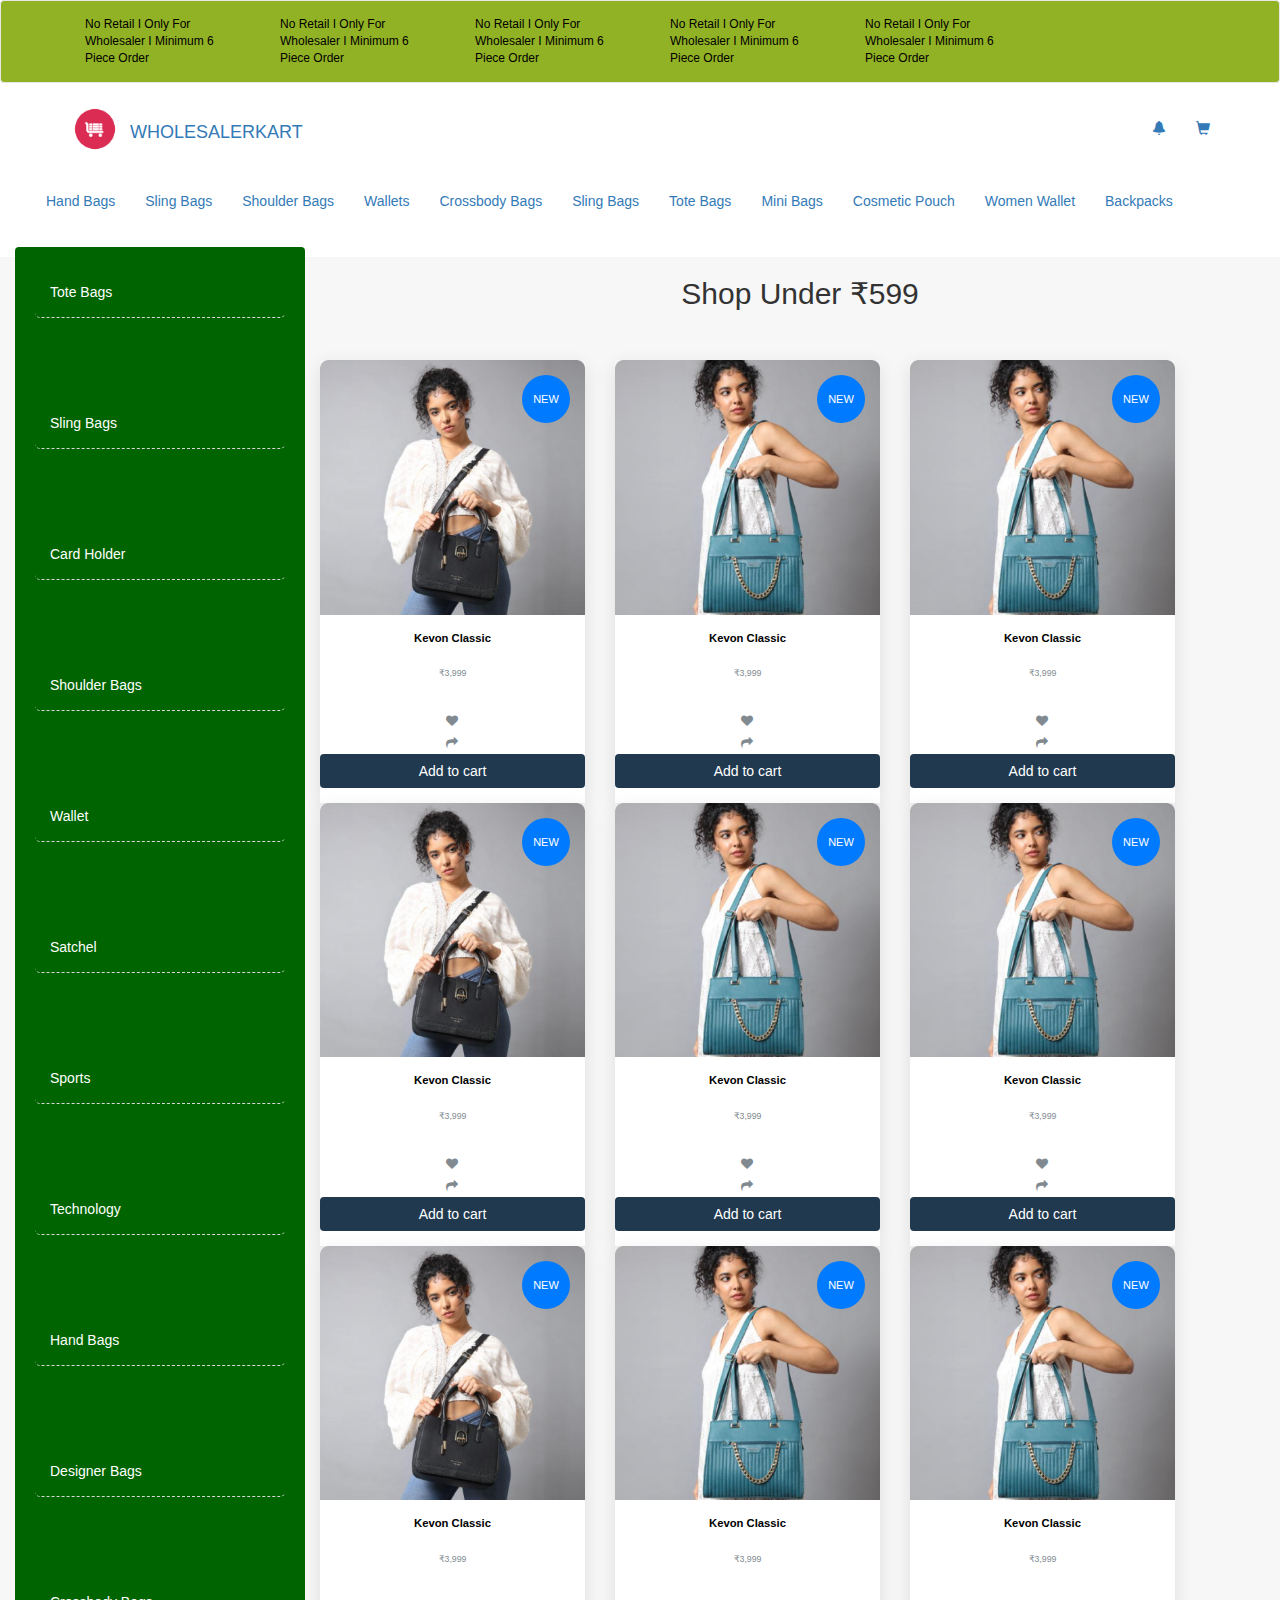
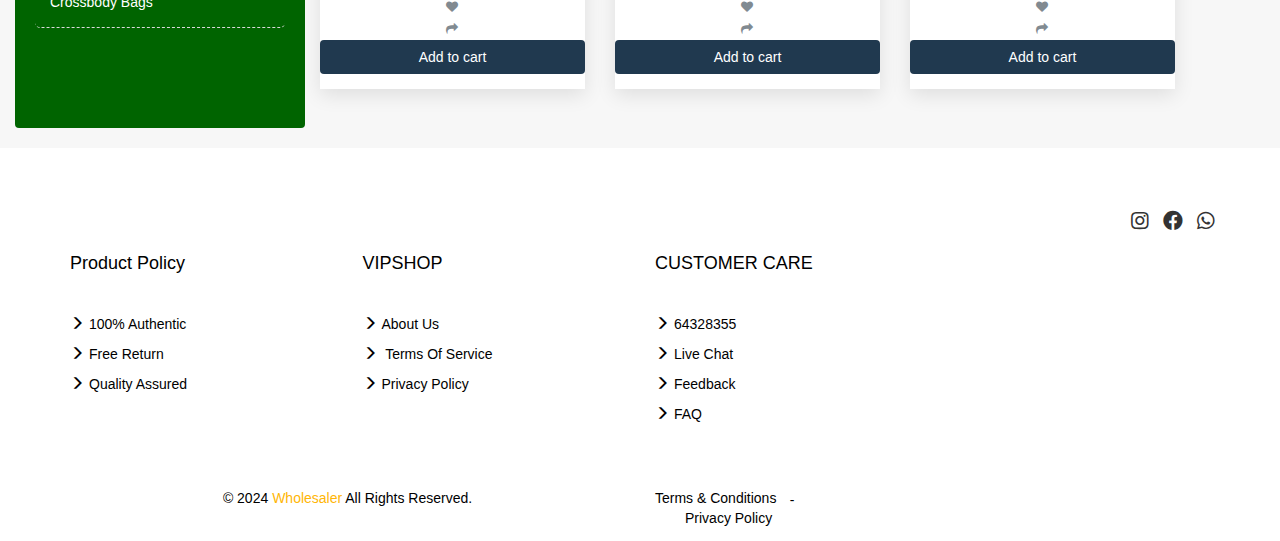
<file: shoplisting-desing.html>
<!DOCTYPE html>
<html lang="en">

<head>
    <meta charset="utf-8">
    <title>Shop product list - Bootdey.com</title>
    <meta name="viewport" content="width=device-width, initial-scale=1">
    <link rel="stylesheet" href="css/style.css">
     <!-- Font Awsome link  -->
  <link rel="stylesheet" href="https://cdnjs.cloudflare.com/ajax/libs/font-awesome/5.15.4/css/all.min.css">
    <link href="https://netdna.bootstrapcdn.com/bootstrap/3.3.7/css/bootstrap.min.css" rel="stylesheet">
    <link href="https://maxcdn.bootstrapcdn.com/font-awesome/4.3.0/css/font-awesome.min.css" rel="stylesheet" />
    <style type="text/css">
     

        /*panel*/
        .panel {
            border: none;
            box-shadow: none;
        }

        .panel-heading {
            border-color: #eff2f7;
            font-size: 16px;
            font-weight: 300;
        }

        .panel-title {
            color: #2A3542;
            font-size: 14px;
            font-weight: 400;
            margin-bottom: 0;
            margin-top: 0;
            font-family: 'Open Sans', sans-serif;
        }


        /*product list*/

        .prod-cat li a {
            border-bottom: 1px dashed #d9d9d9;
        }

        .prod-cat li a {
            color: #3b3b3b;
        }

        .prod-cat li ul {
            margin-left: 30px;
        }

        .prod-cat li ul li a {
            border-bottom: none;
        }

        .prod-cat li ul li a:hover,
        .prod-cat li ul li a:focus,
        .prod-cat li ul li.active a,
        .prod-cat li a:hover,
        .prod-cat li a:focus,
        .prod-cat li a.active {
            background: none;
            color: #ff7261;
        }

        .pro-lab {
            margin-right: 20px;
            font-weight: normal;
        }

        .pro-sort {
            padding-right: 20px;
            float: left;
        }

        .pro-page-list {
            margin: 5px 0 0 0;
        }

        .product-list img {
            width: 100%;
            border-radius: 4px 4px 0 0;
            -webkit-border-radius: 4px 4px 0 0;
        }

        .product-list .pro-img-box {
            position: relative;
        }

        .adtocart {
            background: #fc5959;
            width: 50px;
            height: 50px;
            border-radius: 50%;
            -webkit-border-radius: 50%;
            color: #fff;
            display: inline-block;
            text-align: center;
            border: 3px solid #fff;
            left: 45%;
            bottom: -25px;
            position: absolute;
        }

        .adtocart i {
            color: #fff;
            font-size: 25px;
            line-height: 42px;
        }

        .pro-title {
            color: #5A5A5A;
            display: inline-block;
            margin-top: 20px;
            font-size: 16px;
        }

        .product-list .price {
            color: #fc5959;
            font-size: 15px;
        }

        .pro-img-details {
            margin-left: -15px;
        }

        .pro-img-details img {
            width: 100%;
        }

        .pro-d-title {
            font-size: 16px;
            margin-top: 0;
        }

        .product_meta {
            border-top: 1px solid #eee;
            border-bottom: 1px solid #eee;
            padding: 10px 0;
            margin: 15px 0;
        }

        .product_meta span {
            display: block;
            margin-bottom: 10px;
        }

        .product_meta a,
        .pro-price {
            color: #fc5959;
        }

        .pro-price,
        .amount-old {
            font-size: 18px;
            padding: 0 10px;
        }

        .amount-old {
            text-decoration: line-through;
        }

        .quantity {
            width: 120px;
        }

        .pro-img-list {
            margin: 10px 0 0 -15px;
            width: 100%;
            display: inline-block;
        }

        .pro-img-list a {
            float: left;
            margin-right: 10px;
            margin-bottom: 10px;
        }

        .pro-d-head {
            font-size: 18px;
            font-weight: 300;
        }
    </style>
</head>

<body>
   
    <nav class="navbar navbar-default d-none d-md-block" style="background-color: #92B226;">
        <div class="container">
          <div class="row">
            <div class="col-md-2">
              <p class="navbar-text" style="font-size: 12px; color: #000;">No Retail  I  Only For Wholesaler  I  Minimum 6 Piece Order</p>
            </div>
            <div class="col-md-2">
              <p class="navbar-text" style="font-size: 12px; color: #000;">No Retail  I  Only For Wholesaler  I  Minimum 6 Piece Order</p>
            </div>
            <div class="col-md-2">
              <p class="navbar-text" style="font-size: 12px; color: #000;">No Retail  I  Only For Wholesaler  I  Minimum 6 Piece Order</p>
            </div>
            <div class="col-md-2">
              <p class="navbar-text" style="font-size: 12px; color: #000;">No Retail  I  Only For Wholesaler  I  Minimum 6 Piece Order</p>
            </div>
            <div class="col-md-2">
              <p class="navbar-text" style="font-size: 12px; color: #000;">No Retail  I  Only For Wholesaler  I  Minimum 6 Piece Order</p>
            </div>
          </div>
        </div>
      </nav>
      <nav class="navbar navbar" >
          <div class="container">
              <div class="navbar-header">
                  <a class="navbar-brand" href="index.html">
                    <img src="images/logo.png" width="50" height="50" class="d-inline-block align-top" alt="">
                    <span>WHOLESALERKART</span>
                  </a>
              </div>
              <ul class="nav navbar-nav navbar-right">
                  <li><a href="#"><i class="glyphicon glyphicon-bell"></i></a></li>
                  <li><a href="#"><i class="glyphicon glyphicon-shopping-cart"></i></a></li>
              </ul>
          </div>
      </nav>
  <!-- navbar start here  -->
  <style>
   
  </style>
<nav class="navbar">
    <div class="container-fluid">
        <!-- Brand and toggle get grouped for better mobile display -->
        <div class="navbar-header">
            <button type="button" class="navbar-toggle collapsed" data-toggle="collapse" data-target="#navbarNav" aria-expanded="false">
                <span class="sr-only">Toggle navigation</span>
                <span class="icon-bar"></span>
                <span class="icon-bar"></span>
                <span class="icon-bar"></span>
            </button>
        </div>

        <!-- Collect the nav links, forms, and other content for toggling -->
        <div class="collapse navbar-collapse" id="navbarNav">
            <ul class="nav navbar-nav">
                <li><a href="#">Hand Bags</a></li>
                <li><a href="#">Sling Bags</a></li>
                <li><a href="#">Shoulder Bags</a></li>
                <li><a href="#">Wallets</a></li>
                <li><a href="#">Crossbody Bags</a></li>
                <li><a href="#">Sling Bags</a></li>
                <li><a href="#">Tote Bags</a></li>
                <li><a href="#">Mini Bags</a></li>
                <li><a href="#">Cosmetic Pouch</a></li>
                <li><a href="#">Women Wallet</a></li>
                <li><a href="#">Backpacks</a></li>
            </ul>
        </div>
    </div>
</nav>

<div class="col-md-3">
    <style>
        * {
            margin: 0;
            padding: 0;
            box-sizing: border-box;
        }
    
        .panel {
            background-color: #006400; /* Dark green background color */
        }
    
        .panel-body {
            padding: 20px;
        }
    
        .prod-cat {
            list-style-type: none;
            padding: 0;
        }
    
        .prod-cat li {
            margin-bottom: 80px; /* Increase margin bottom */
        }
    
        .prod-cat li a {
            text-decoration: none;
            color: white;
            display: block;
            padding: 15px; /* Increase padding */
            border-radius: 5px;
        }
    
        .prod-cat li a:hover {
            background-color: #32CD32; /* Light green hover color */
        }
    
        .prod-cat li.active a {
            background-color: #90EE90; /* Light green active color */
        }
    </style>
    
    <section class="panel">
        <div class="panel-body">
            <ul class="nav prod-cat">
                <li>
                    <a href="#">Tote Bags</a>
                </li>
                <li>
                    <a href="#">Sling Bags</a>
                </li>
                <li>
                    <a href="#">Card Holder</a>
                </li>
                <li>
                    <a href="#">Shoulder Bags</a>
                </li>
                <li>
                    <a href="#">Wallet</a>
                </li>
                <li>
                    <a href="#">Satchel</a>
                </li>
                <li>
                    <a href="#">Sports</a>
                </li>
                <li>
                    <a href="#">Technology</a>
                </li>
                <li>
                    <a href="#">Hand Bags</a>
                </li>
                <li>
                    <a href="#">Designer Bags</a>
                </li>
                <li>
                    <a href="#">Crossbody Bags</a>
                </li>
            </ul>
        </div>
    </section>
   

</div>

    <!-- Fifth section -->
<section class="custom-section " style="background-color: #F7F7F7;">
    
   
    <div class="" style="margin-top: 30px; margin-bottom: 40px; overflow: hidden;">
        <div class="col-md-12 text-center">
            <h2>Shop Under ₹599</h2>
        </div>
    </div>
   
    <div class="container bootdey">

        <div class="col-md-9">
          
            <div class="row product-list">
                <style>
                    .shop-default #divProductList {
                    transition: all 0.1s ease-in-out;
                    -webkit-transition: all 0.1s ease-in-out
                    }
                    
                    .shop-default .shop-grid-section-header {
                    height: 62px;
                    padding: 15px;
                    border-bottom: 1px solid #f1f1f1
                    }
                    
                    .shop-default .shop-grid-section-header .shop-grid-section-title {
                    margin: 0;
                    padding: 0 1rem;
                    font-size: 1rem;
                    font-family: "Nunito", sans-serif;
                    font-weight: 600;
                    color: #111
                    }
                    
                    .shop-default .shop-grid-section-footer {
                    padding: 1rem
                    }
                    
                    .shop-default .btn-view-mode {
                    font-size: 20px;
                    line-height: 1.6;
                    margin-right: 0;
                    color: #eceeef
                    }
                    
                    .shop-default .btn-view-mode.active {
                    color: #2b2b2c
                    }
                    
                    .shop-default .aux-text {
                    display: inline-block;
                    font-family: "Roboto", sans-serif;
                    font-weight: 600;
                    font-size: .875rem;
                    color: #2b2b2c
                    }
                    
                    .shop-default .btn-reset-filters {
                    font-weight: 400
                    }
                    
                    .shop-default .btn-reset-filters>i {
                    margin-right: 5px;
                    font-size: 13px
                    }
                    
                    .shop-default .product .price-wrapper .price {
                    font-size: 32px;
                    color: #2b2b2c
                    }
                    
                    .shop-default .product .price-wrapper .price sup {
                    font-size: 16px;
                    top: -1em;
                    font-weight: 400
                    }
                    
                    .shop-default .product .price-wrapper .price .price-value {
                    margin: 0 3px
                    }
                    
                    .shop-default .product .price-wrapper .price.discount {
                    text-decoration: none;
                    margin-right: 8px
                    }
                    
                    .shop-default .product .price-wrapper .price.discount .price-value {
                    margin: 0 1px;
                    font-weight: 400;
                    font-size: 24px;
                    text-decoration: line-through
                    }
                    
                    .shop-default .product .price-wrapper .price.discount sup {
                    font-size: 14px
                    }
                    
                    .shop-default .product .price-wrapper .price.discount sup.price-value-dec {
                    text-decoration: line-through
                    }
                    
                    .shop-default .product .product-colors .product-colors-label {
                    display: block;
                    margin-bottom: 4px;
                    text-transform: uppercase;
                    color: #2b2b2c;
                    font-size: .75rem;
                    font-weight: 500
                    }
                    
                    .shop-default .product .product-colors .color-switch a {
                    display: inline-block;
                    float: none !important;
                    width: 16px;
                    height: 16px;
                    margin-right: 3px;
                    margin-bottom: 0;
                    border-radius: .25rem
                    }
                    
                    .shop-default .filter-sidebar {
                    padding: 30px
                    }
                    
                    .shop-default .filter-sidebar .filter-checkbox .checkbox {
                    margin-bottom: 15px
                    }
                    
                    .shop-default .filter-sidebar .filter-checkbox .checkbox label {
                    padding-left: 10px
                    }
                    
                    .shop-default .product figure {
                    border: 0
                    }
                    
                    .shop-default .product .switch-on-hover img {
                    display: none;
                    opacity: 0;
                    transition: all 0.3s ease-in-out;
                    -webkit-transition: all 0.3s ease-in-out
                    }
                    
                    .shop-default .product .switch-on-hover img.img-primary {
                    display: block;
                    opacity: 1
                    }
                    
                    .shop-default .product:hover .switch-on-hover img {
                    display: block;
                    opacity: 1
                    }
                    
                    .shop-default .product:hover .switch-on-hover img.img-primary {
                    display: none;
                    opacity: 0
                    }
                    
                    .shop-cards .product.product--style-2 {
                    position: relative
                    }
                    
                    .shop-cards .product.product--style-2 .product-image {
                    display: inline-block;
                    float: left;
                    width: 40%
                    }
                    
                    .shop-cards .product.product--style-2 .product-content {
                    display: inline-block;
                    width: 60%
                    }
                    
                    .shop-cards .product.product--style-2 .product-content .product-info {
                    position: absolute;
                    right: 20px;
                    bottom: 12px
                    }
                    
                    .shop-cards .product.product--style-2 .product-content .product-info .price-wrapper {
                    display: block;
                    margin-bottom: 10px
                    }
                    
                    .shop-cards .product.product--style-2 .product-content .product-icon-btn {
                    display: inline-block;
                    margin-right: 10px;
                    font-size: 16px;
                    color: #2b2b2c;
                    font-weight: 500
                    }
                    
                    .shop-cards .product.product--style-2 .product-content .product-icon-btn.active {
                    color: #3452ff
                    }
                    
                    .shop-cards .product.product--style-2 .product-content .product-icon-btn:last-child {
                    margin-right: 0
                    }
                    
                    .shop-cards .product.product--style-2 .product-content .product-icon-btn:hover {
                    color: #3452ff
                    }
                    
                    .shop-cards .product .product-description {
                    color: #818a91;
                    font-size: .875rem;
                    line-height: 1.6
                    }
                    
                    .shop-cards .product .product-long-description {
                    max-width: 360px;
                    margin: 0 auto
                    }
                    
                    .shop-cards.shop-tech .product-buttons .btn-cart {
                    font-size: 0.625rem !important;
                    padding: 0.625rem 0.875rem !important
                    }
                    
                    .shop-cards.shop-tech .product-buttons .btn-icon {
                    background: transparent;
                    border: 0;
                    text-align: center;
                    font-size: 1.2rem;
                    padding: 2px;
                    color: #818a91;
                    border: 0;
                    cursor: pointer
                    }
                    
                    .shop-cards.shop-tech .product-buttons .btn-icon:hover,
                    .shop-cards.shop-tech .product-buttons .btn-icon.active {
                    color: #2b2b2c
                    }
                    
                    .shop-cards .product .price-wrapper .price-sm {
                    font-size: 24px
                    }
                    
                    .shop-cards .product .price-wrapper .price-sm.discount .price-value {
                    font-size: 1rem;
                    font-weight: 600
                    }
                    
                    .shop-grid .product {
                    margin: 0;
                    padding: 1.5rem
                    }
                    
                    .shop-sportswear .product {
                    background-color: #FFF
                    }
                    
                    .shop-sportswear .block-image {
                    padding: 1.5rem
                    }
                    
                    .shop-minimalist .product {
                    border: 0
                    }
                    
                    .shop-minimalist .product .product-image {
                    position: relative;
                    background: #ebebeb;
                    padding: 2rem
                    }
                    
                    .shop-minimalist .product:not(.no-radius) .product-image,
                    .shop-minimalist .product .product-image .mask {
                    border-radius: .25rem
                    }
                    
                    .shop-minimalist .product .product-image .product-title {
                    color: #fff;
                    font-size: 1rem;
                    font-weight: 600;
                    text-transform: none;
                    margin: 30px 0
                    }
                    
                    .shop-minimalist .product .product-image .product-price-wrapper {
                    position: absolute;
                    bottom: 30px;
                    left: 0;
                    width: 100%
                    }
                    
                    .shop-minimalist .product .product-image .product-price {
                    font-weight: 400;
                    color: #fff
                    }
                    
                    .shop-minimalist .product .product-image .product-price .price-value {
                    font-size: 24px
                    }
                    
                    .shop-minimalist .product .product-image .product-price.discount {
                    padding: 7px 0 0;
                    margin-right: 4px;
                    font-size: .875rem;
                    font-weight: 400;
                    color: #ff3b30;
                    text-decoration: line-through
                    }
                    
                    .product .product-actions--1.in,
                    .product .product-actions--2.in,
                    .product .product-actions--3.in {
                    opacity: 1
                    }
                    
                    .product .product-actions--1.animated,
                    .product .product-actions--2.animated,
                    .product .product-actions--3.animated {
                    -webkit-animation-duration: 0.5s;
                    -moz-animation-duration: 0.5s;
                    -ms-animation-duration: 0.5s;
                    -o-animation-duration: 0.5s;
                    animation-duration: 0.5s
                    }
                    
                    .product .product-actions--1 {
                    opacity: 0;
                    width: 42px;
                    position: absolute;
                    left: 15px;
                    bottom: 20px
                    }
                    
                    .product .product-actions--1 .btn-product-action {
                    display: block;
                    width: 100%;
                    height: 38px;
                    line-height: 38px;
                    margin-bottom: 6px;
                    border: 0;
                    border-radius: 38px;
                    background: #eceeef;
                    color: #2b2b2c;
                    font-size: 18px;
                    outline: 0;
                    cursor: pointer
                    }
                    
                    .product .product-actions--1 .btn-product-action:hover {
                    background: #3452ff;
                    color: #FFF;
                    border-color: #0127ff
                    }
                    
                    .product .product-actions--1 .btn-product-action:active {
                    border-color: transparent
                    }
                    
                    .product .product-actions--2 {
                    opacity: 0;
                    width: 80px;
                    height: 40px;
                    position: absolute;
                    right: 0;
                    bottom: 0;
                    background: rgba(255, 255, 255, 0.9)
                    }
                    
                    .product .product-actions--2 .btn-product-action {
                    display: inline-block;
                    float: left;
                    width: 40px;
                    height: 40px;
                    line-height: 40px;
                    border: 0;
                    background: transparent;
                    color: #2b2b2c;
                    font-size: 1rem;
                    outline: 0;
                    cursor: pointer
                    }
                    
                    .product .product-actions--2 .btn-product-action:hover {
                    background: transparent;
                    color: #3452ff
                    }
                    
                    .product .product-actions--2 .btn-product-action:active {
                    border-color: transparent
                    }
                    
                    .product .product-actions--3 {
                    opacity: 0;
                    width: 80px;
                    height: 40px;
                    position: absolute;
                    top: 10px;
                    left: 10px;
                    background: transparent
                    }
                    
                    .product .product-actions--3.in {
                    opacity: 1
                    }
                    
                    .product .product-actions--3 .btn-product-action {
                    display: inline-block;
                    float: left;
                    width: 40px;
                    height: 40px;
                    line-height: 40px;
                    border: 0;
                    background: transparent;
                    color: #2b2b2c;
                    font-size: 1rem;
                    outline: 0;
                    cursor: pointer
                    }
                    
                    .product .product-actions--3 .btn-product-action:hover {
                    background: transparent;
                    color: #3452ff
                    }
                    
                    .product .product-actions--3 .btn-product-action:active {
                    border-color: transparent
                    }
                    
                    .product-ribbon {
                    position: absolute;
                    top: 15px
                    }
                    
                    .product-ribbon.product-ribbon-left {
                    left: 15px
                    }
                    
                    .product-ribbon.product-ribbon-right {
                    right: 15px
                    }
                    
                    .product-ribbon.no-space {
                    top: 0
                    }
                    
                    .product-ribbon.no-space.product-ribbon-left {
                    left: 0
                    }
                    
                    .product-ribbon.no-space.product-ribbon-right {
                    right: 0
                    }
                    
                    .product-ribbon.product-ribbon--style-1 {
                    width: 48px;
                    height: 48px;
                    border-radius: 100%;
                    text-align: center;
                    line-height: 48px;
                    font-size: 11px;
                    z-index: 10
                    }
                    
                    .product-swiper-container {
                    position: relative;
                    padding-top: 20px
                    }
                    
                    .product-swiper-container .swiper-slide img {
                    max-width: 100%
                    }
                    
                    .product-swiper-container .swiper-pagination {
                    top: 0;
                    bottom: auto;
                    text-align: left
                    }
                    
                    .product-description-wrapper .product-title {
                    margin: 0;
                    padding: 0;
                    font-size: 1.25rem;
                    font-weight: 600;
                    font-family: "Nunito", sans-serif;
                    color: #2b2b2c
                    }
                    
                    .product-description-wrapper .product-category-label {
                    margin: 0 0 20px;
                    padding: 0;
                    font-weight: 400;
                    color: #818a91
                    }
                    
                    .product-description-wrapper .product-short-text {
                    margin: 16px 0
                    }
                    
                    .product-description-wrapper .product-price {
                    margin: 16px 0;
                    font-size: 36px;
                    font-weight: 400;
                    color: #2b2b2c
                    }
                    
                    .product-description-wrapper .product-price.discount {
                    padding: 7px 0 0;
                    margin-right: 4px;
                    font-size: .875rem;
                    font-weight: 400;
                    color: #ff3b30;
                    text-decoration: line-through
                    }
                    
                    .product-description-wrapper .product-short-info {
                    margin: 30px 0
                    }
                    
                    .product-description-wrapper .product-short-info span {
                    display: block;
                    padding: 4px
                    }
                    
                    .product-description-wrapper .product-short-info strong {
                    font-weight: 500;
                    color: #818a91;
                    margin-right: 5px
                    }
                    
                    .block {
                    margin: 0;
                    -webkit-transition: all 0.3s linear;
                    transition: all 0.3s linear;
                    position: relative;
                    cursor: default;
                    border-radius: .25rem .25rem .25rem;
                    -moz-border-radius: .25rem .25rem .25rem
                    }
                    
                    .block:after,
                    .block:before {
                    display: table;
                    content: ""
                    }
                    
                    .block:after {
                    clear: both
                    }
                    
                    a>.block {
                    cursor: pointer
                    }
                    
                    .block.no-radius>.block-image img {
                    border-radius: 0 !important
                    }
                    
                    .block .lead {
                    margin-bottom: 0
                    }
                    
                    .block-stack-wrapper {
                    border-radius: .25rem
                    }
                    
                    .block-stack-wrapper .row {
                    background: #fff
                    }
                    
                    @media (max-width: 991px) {
                    .block-stack-wrapper .row {
                      margin-bottom: 20px
                    }
                    }
                    
                    .block .block-body {
                    padding: 1.5rem 1.5rem
                    }
                    
                    .block .block-body>p {
                    margin-bottom: 0
                    }
                    
                    .block .block-image {
                    -webkit-transition: all 0.3s linear;
                    transition: all 0.3s linear;
                    position: relative
                    }
                    
                    .block .block-image img {
                    max-width: 100%
                    }
                    .z-depth-2-top, .z-depth-2-top--hover:hover {
                    box-shadow: 0 6px 20px rgba(0,0,0,0.1);
                    }
                    .text-uppercase {
                    text-transform: uppercase !important;
                    }
                    .bg-blue {
                    background-color: #007aff !important;
                    color: #FFF;
                    }
                    .product-ribbon {
                    position: absolute;
                    top: 15px;
                    }
                    .bg-pink {
                    background-color: #ff2d55 !important;
                    color: #FFF;
                    }
                    .bg-purple {
                    background-color: #5856d6 !important;
                    color: #FFF;
                    }
                    
                    .strong-600 {
                    font-weight: 600 !important;
                    }
                    .text-capitalize {
                    text-transform: capitalize !important;
                    }
                    .heading-5 {
                    font-size: 1.125rem !important;
                    }
                    .heading {
                    margin: 0 0 6px;
                    padding: 0;
                    text-transform: none;
                    font-family: "Nunito",sans-serif;
                    font-weight: 600;
                    color: #111;
                    line-height: 1.46;
                    }
                    </style>

                    <div class="">
                      <div class="shop-default shop-cards shop-tech">
                          <div class="row">
                            <div class="col-md-4 mb-4">
                              <div class="block product no-border z-depth-2-top z-depth-2--hover">
                                  <div class="block-image">
                                      <a href="#">
                                          <img src="images/rectangle-43@2x.png" class="img-center" width="100%" height="auto">
                                      </a>
                                      <span class="product-ribbon product-ribbon-right product-ribbon--style-1 bg-blue text-uppercase">New</span>
                                  </div>
                                  <div class="block-body text-center" style="background-color: #fff;">
                                      <h3 class="heading heading-5 strong-600 text-capitalize">
                                          <a href="#" style="color: #000;">
                                            Kevon Classic
                                          </a>
                                      </h3>
                                      <h2 class="product-description">
                                        ₹3,999
                                      </h2>
                                      <div class="product-colors mt-2">
                                         <label for=""></label>
                                      </div>
                                      <div class="product-buttons mt-4">
                                          <div class="row align-items-center">
                                              <div class="col-2">
                                                  <button type="button" class="btn-icon" data-toggle="tooltip" data-placement="top" title="" data-original-title="Favorite">
                                                      <i class="fa fa-heart"></i>
                                                  </button>
                                              </div>
                                              <div class="col-2">
                                                  <button type="button" class="btn-icon" data-toggle="tooltip" data-placement="top" title="" data-original-title="Compare">
                                                      <i class="fa fa-share"></i>
                                                  </button>
                                              </div>
                                              <div class="col-8">
                                                <button type="button" class="btn btn-block btn-circle btn-icon-left" style="background-color: #20394F; color: #fff;" onclick="redirectToProductDetailPage()">
                                                    Add to cart
                                                </button> 
                                              </div>
                                          </div>
                                      </div>
                                  </div>
                              </div>
                          </div>
                          
                      <div class="col-md-4">
                                  <div class="block product no-border z-depth-2-top z-depth-2--hover">
                                      <div class="block-image">
                                          <a href="#">
                                              <img src="images/rectangle-44@2x.png" class="img-center" width="100%" height="auto">
                                          </a>
                                          <span class="product-ribbon product-ribbon-right product-ribbon--style-1 bg-blue text-uppercase">New</span>
                                      </div>
                      
                                      <div class="block-body text-center" style="background-color: #fff;">
                                          <h3 class="heading heading-5 strong-600 text-capitalize">
                                              <a href="#" style="color: #000;">
                                                Kevon Classic
                                              </a>
                                          </h3>
                                          <h2 class="product-description">
                                            ₹3,999
                                          </h2>
                                          <div class="product-colors mt-2">
                                              <label for=""></label>
                                          </div>
                                          <div class="product-buttons mt-4">
                                              <div class="row align-items-center">
                                                  <div class="col-2">
                                                      <button type="button" class="btn-icon" data-toggle="tooltip" data-placement="top" title="" data-original-title="Favorite">
                                                          <i class="fa fa-heart"></i>
                                                      </button>
                                                  </div>
                                                  <div class="col-2">
                                                      <button type="button" class="btn-icon" data-toggle="tooltip" data-placement="top" title="" data-original-title="Compare">
                                                          <i class="fa fa-share"></i>
                                                      </button>
                                                  </div>
                                                  <div class="col-8">
                                                      <button type="button" class="btn btn-block btn-circle btn-icon-left" style="background-color: #20394F; color: #fff;" onclick="redirectToProductDetailPage()">
                                                          Add to cart
                                                      </button>
                                                  </div>
                                              </div>
                                          </div>
                                      </div>
                                  </div>
                              </div>
                              <div class="col-md-4">
                                  <div class="block product no-border z-depth-2-top z-depth-2--hover">
                                      <div class="block-image">
                                          <a href="#">
                                              <img src="images/rectangle-44@2x.png" class="img-center" width="100%" height="auto">
                                          </a>
                                          <span class="product-ribbon product-ribbon-right product-ribbon--style-1 bg-blue text-uppercase">New</span>
                                      </div>
                      
                                      <div class="block-body text-center" style="background-color: #fff;">
                                          <h3 class="heading heading-5 strong-600 text-capitalize">
                                              <a href="#" style="color: #000;">
                                                Kevon Classic
                                              </a>
                                          </h3>
                                          <h2 class="product-description">
                                            ₹3,999
                                          </h2>
                                          <div class="product-colors mt-2">
                                              <label for=""></label>
                                          </div>
                                          <div class="product-buttons mt-4">
                                              <div class="row align-items-center">
                                                  <div class="col-2">
                                                      <button type="button" class="btn-icon" data-toggle="tooltip" data-placement="top" title="" data-original-title="Favorite">
                                                          <i class="fa fa-heart"></i>
                                                      </button>
                                                  </div>
                                                  <div class="col-2">
                                                      <button type="button" class="btn-icon" data-toggle="tooltip" data-placement="top" title="" data-original-title="Compare">
                                                          <i class="fa fa-share"></i>
                                                      </button>
                                                  </div>
                                                  <div class="col-8">
                                                    <button type="button" class="btn btn-block btn-circle btn-icon-left" style="background-color: #20394F; color: #fff;" onclick="redirectToProductDetailPage()">
                                                        Add to cart
                                                    </button>
                                                  </div>
                                              </div>
                                          </div>
                                      </div>
                                  </div>
                              </div>
                          </div>
                          <div class="row">
                            <div class="col-md-4 mb-4">
                              <div class="block product no-border z-depth-2-top z-depth-2--hover">
                                  <div class="block-image">
                                      <a href="#">
                                          <img src="images/rectangle-43@2x.png" class="img-center" width="100%" height="auto">
                                      </a>
                                      <span class="product-ribbon product-ribbon-right product-ribbon--style-1 bg-blue text-uppercase">New</span>
                                  </div>
                                  <div class="block-body text-center" style="background-color: #fff;">
                                      <h3 class="heading heading-5 strong-600 text-capitalize">
                                          <a href="#" style="color: #000;">
                                            Kevon Classic
                                          </a>
                                      </h3>
                                      <h2 class="product-description">
                                        ₹3,999
                                      </h2>
                                      <div class="product-colors mt-2">
                                         <label for=""></label>
                                      </div>
                                      <div class="product-buttons mt-4">
                                          <div class="row align-items-center">
                                              <div class="col-2">
                                                  <button type="button" class="btn-icon" data-toggle="tooltip" data-placement="top" title="" data-original-title="Favorite">
                                                      <i class="fa fa-heart"></i>
                                                  </button>
                                              </div>
                                              <div class="col-2">
                                                  <button type="button" class="btn-icon" data-toggle="tooltip" data-placement="top" title="" data-original-title="Compare">
                                                      <i class="fa fa-share"></i>
                                                  </button>
                                              </div>
                                              <div class="col-8">
                                                <button type="button" class="btn btn-block btn-circle btn-icon-left" style="background-color: #20394F; color: #fff;" onclick="redirectToProductDetailPage()">
                                                    Add to cart
                                                </button>
                                              </div>
                                          </div>
                                      </div>
                                  </div>
                              </div>
                          </div>
                          
                          <div class="col-md-4">
                            <div class="block product no-border z-depth-2-top z-depth-2--hover">
                                <div class="block-image">
                                    <a href="#">
                                        <img src="images/rectangle-44@2x.png" class="img-center" width="100%" height="auto">
                                    </a>
                                    <span class="product-ribbon product-ribbon-right product-ribbon--style-1 bg-blue text-uppercase">New</span>
                                </div>
                
                                <div class="block-body text-center" style="background-color: #fff;">
                                    <h3 class="heading heading-5 strong-600 text-capitalize">
                                        <a href="#" style="color: #000;">
                                          Kevon Classic
                                        </a>
                                    </h3>
                                    <h2 class="product-description">
                                      ₹3,999
                                    </h2>
                                    <div class="product-colors mt-2">
                                        <label for=""></label>
                                    </div>
                                    <div class="product-buttons mt-4">
                                        <div class="row align-items-center">
                                            <div class="col-2">
                                                <button type="button" class="btn-icon" data-toggle="tooltip" data-placement="top" title="" data-original-title="Favorite">
                                                    <i class="fa fa-heart"></i>
                                                </button>
                                            </div>
                                            <div class="col-2">
                                                <button type="button" class="btn-icon" data-toggle="tooltip" data-placement="top" title="" data-original-title="Compare">
                                                    <i class="fa fa-share"></i>
                                                </button>
                                            </div>
                                            <div class="col-8">
                                                <button type="button" class="btn btn-block btn-circle btn-icon-left" style="background-color: #20394F; color: #fff;" onclick="redirectToProductDetailPage()">
                                                    Add to cart
                                                </button>
                                            </div>
                                        </div>
                                    </div>
                                </div>
                            </div>
                        </div>
                              <div class="col-md-4">
                                  <div class="block product no-border z-depth-2-top z-depth-2--hover">
                                      <div class="block-image">
                                          <a href="#">
                                              <img src="images/rectangle-44@2x.png" class="img-center" width="100%" height="auto">
                                          </a>
                                          <span class="product-ribbon product-ribbon-right product-ribbon--style-1 bg-blue text-uppercase">New</span>
                                      </div>
                      
                                      <div class="block-body text-center" style="background-color: #fff;">
                                          <h3 class="heading heading-5 strong-600 text-capitalize">
                                              <a href="#" style="color: #000;">
                                                Kevon Classic
                                              </a>
                                          </h3>
                                          <h2 class="product-description">
                                            ₹3,999
                                          </h2>
                                          <div class="product-colors mt-2">
                                              <label for=""></label>
                                          </div>
                                          <div class="product-buttons mt-4">
                                              <div class="row align-items-center">
                                                  <div class="col-2">
                                                      <button type="button" class="btn-icon" data-toggle="tooltip" data-placement="top" title="" data-original-title="Favorite">
                                                          <i class="fa fa-heart"></i>
                                                      </button>
                                                  </div>
                                                  <div class="col-2">
                                                      <button type="button" class="btn-icon" data-toggle="tooltip" data-placement="top" title="" data-original-title="Compare">
                                                          <i class="fa fa-share"></i>
                                                      </button>
                                                  </div>
                                                  <div class="col-8">
                                                    <button type="button" class="btn btn-block btn-circle btn-icon-left" style="background-color: #20394F; color: #fff;" onclick="redirectToProductDetailPage()">
                                                        Add to cart
                                                    </button>
                                                  </div>
                                              </div>
                                          </div>
                                      </div>
                                  </div>
                              </div>
                          </div>
                          <div class="row">
                            <div class="col-md-4 mb-4">
                              <div class="block product no-border z-depth-2-top z-depth-2--hover">
                                  <div class="block-image">
                                      <a href="#">
                                          <img src="images/rectangle-43@2x.png" class="img-center" width="100%" height="auto">
                                      </a>
                                      <span class="product-ribbon product-ribbon-right product-ribbon--style-1 bg-blue text-uppercase">New</span>
                                  </div>
                                  <div class="block-body text-center" style="background-color: #fff;">
                                      <h3 class="heading heading-5 strong-600 text-capitalize">
                                          <a href="#" style="color: #000;">
                                            Kevon Classic
                                          </a>
                                      </h3>
                                      <h2 class="product-description">
                                        ₹3,999
                                      </h2>
                                      <div class="product-colors mt-2">
                                         <label for=""></label>
                                      </div>
                                      <div class="product-buttons mt-4">
                                          <div class="row align-items-center">
                                              <div class="col-2">
                                                  <button type="button" class="btn-icon" data-toggle="tooltip" data-placement="top" title="" data-original-title="Favorite">
                                                      <i class="fa fa-heart"></i>
                                                  </button>
                                              </div>
                                              <div class="col-2">
                                                  <button type="button" class="btn-icon" data-toggle="tooltip" data-placement="top" title="" data-original-title="Compare">
                                                      <i class="fa fa-share"></i>
                                                  </button>
                                              </div>
                                              <div class="col-8">
                                                <button type="button" class="btn btn-block btn-circle btn-icon-left" style="background-color: #20394F; color: #fff;" onclick="redirectToProductDetailPage()">
                                                    Add to cart
                                                </button>
                                              </div>
                                          </div>
                                      </div>
                                  </div>
                              </div>
                          </div>
                          
                          <div class="col-md-4">
                            <div class="block product no-border z-depth-2-top z-depth-2--hover">
                                <div class="block-image">
                                    <a href="#">
                                        <img src="images/rectangle-44@2x.png" class="img-center" width="100%" height="auto">
                                    </a>
                                    <span class="product-ribbon product-ribbon-right product-ribbon--style-1 bg-blue text-uppercase">New</span>
                                </div>
                
                                <div class="block-body text-center" style="background-color: #fff;">
                                    <h3 class="heading heading-5 strong-600 text-capitalize">
                                        <a href="#" style="color: #000;">
                                          Kevon Classic
                                        </a>
                                    </h3>
                                    <h2 class="product-description">
                                      ₹3,999
                                    </h2>
                                    <div class="product-colors mt-2">
                                        <label for=""></label>
                                    </div>
                                    <div class="product-buttons mt-4">
                                        <div class="row align-items-center">
                                            <div class="col-2">
                                                <button type="button" class="btn-icon" data-toggle="tooltip" data-placement="top" title="" data-original-title="Favorite">
                                                    <i class="fa fa-heart"></i>
                                                </button>
                                            </div>
                                            <div class="col-2">
                                                <button type="button" class="btn-icon" data-toggle="tooltip" data-placement="top" title="" data-original-title="Compare">
                                                    <i class="fa fa-share"></i>
                                                </button>
                                            </div>
                                            <div class="col-8">
                                                <button type="button" class="btn btn-block btn-circle btn-icon-left" style="background-color: #20394F; color: #fff;" onclick="redirectToProductDetailPage()">
                                                    Add to cart
                                                </button>
                                            </div>
                                        </div>
                                    </div>
                                </div>
                            </div>
                        </div>
                              <div class="col-md-4">
                                  <div class="block product no-border z-depth-2-top z-depth-2--hover">
                                      <div class="block-image">
                                          <a href="#">
                                              <img src="images/rectangle-44@2x.png" class="img-center" width="100%" height="auto">
                                          </a>
                                          <span class="product-ribbon product-ribbon-right product-ribbon--style-1 bg-blue text-uppercase">New</span>
                                      </div>
                      
                                      <div class="block-body text-center" style="background-color: #fff;">
                                          <h3 class="heading heading-5 strong-600 text-capitalize">
                                              <a href="#" style="color: #000;">
                                                Kevon Classic
                                              </a>
                                          </h3>
                                          <h2 class="product-description">
                                            ₹3,999
                                          </h2>
                                          <div class="product-colors mt-2">
                                              <label for=""></label>
                                          </div>
                                          <div class="product-buttons mt-4">
                                              <div class="row align-items-center">
                                                  <div class="col-2">
                                                      <button type="button" class="btn-icon" data-toggle="tooltip" data-placement="top" title="" data-original-title="Favorite">
                                                          <i class="fa fa-heart"></i>
                                                      </button>
                                                  </div>
                                                  <div class="col-2">
                                                      <button type="button" class="btn-icon" data-toggle="tooltip" data-placement="top" title="" data-original-title="Compare">
                                                          <i class="fa fa-share"></i>
                                                      </button>
                                                  </div>
                                                  <div class="col-8">
                                                    <button type="button" class="btn btn-block btn-circle btn-icon-left" style="background-color: #20394F; color: #fff;" onclick="redirectToProductDetailPage()">
                                                        Add to cart
                                                    </button>
                                                  </div>
                                              </div>
                                          </div>
                                      </div>
                                  </div>
                              </div>
                          </div>
                      </div>
                    </div>
                    
                    
                    
                    
                    
            </div>
        </div>
    </div>
  </section>








  
    <!-- footer start here  -->
    <style>   
      
        ul {
            margin: 0;
            padding: 0;
            list-style: none;
        }
        img {
    max-width: 100%;
    height: auto;
    }.footer-section {
    background-color: #fff;
    position: relative;
    overflow: hidden;
    z-index: 9;
    }
    .footer-section:before {
    content: '';
    position: absolute;
    top: -146%;
    left: -18%;
    width: 44%;
    height: 257%;
    transform: rotate(54deg);
    background-color: #fff;
    -webkit-transform: rotate(54deg);
    -moz-transform: rotate(54deg);
    -ms-transform: rotate(54deg);
    -o-transform: rotate(54deg);
    z-index: -10;
    }
    .footer-section:after {
    position: absolute;
    content: '';
    background-color: #fff;
    top: -24%;
    right: 4%;
    width: 26%;
    height: 264%;
    transform: rotate(44deg);
    -webkit-transform: rotate(44deg);
    -moz-transform: rotate(44deg);
    -ms-transform: rotate(44deg);
    -o-transform: rotate(44deg);
    z-index: -10;
    }
    .footer-top {
    padding-top: 96px;
    padding-bottom: 50px;
    }
    .footer-top p,
    .company-footer-contact-list li {
    color: #000;
    }
    .company-footer-contact-list {
    margin-top: 10px;
    }
    .company-footer-contact-list li {
    display: flex;
    display: -webkit-flex;
    align-items: center;
    }
    .company-footer-contact-list li+li {
    margin-top: 5px;
    }
    .company-footer-contact-list li i {
    margin-right: 10px;
    font-size: 20px;
    display: inline-block;
    }
    
    .footer-top .site-logo {
    margin-bottom: 25px;
    display: block;
    max-width: 170px;
    }
    .widget-title {
    text-transform: capitalize;
    }
    .footer-top .widget-title {
    color: #000;
    margin-bottom: 40px;
    }
    .courses-link-list li+li {
    margin-top: 10px;
    }
    .courses-link-list li a {
    color: #000;
    text-transform: capitalize;
    font-family: var(--para-font);
    font-weight: 400;
    }
    .courses-link-list li a:hover {
    color: #ffb606;
    }
    .courses-link-list li i {
    margin-right: 5px;
    }
    .footer-top .small-post-title a {
    font-family: var(--para-font);
    color: #000;
    font-weight: 400;
    }
    .small-post-item .post-date {
    color: #ffb606;
    margin-bottom: 3px;
    font-family: var(--para-font);
    font-weight: 400;
    }
    .small-post-list li+li {
    margin-top: 30px;
    }
    .news-letter-form {
    margin-top: 15px;
    }
    .news-letter-form input {
    width: 100%;
    padding: 12px 25px;
    border-radius: 5px;
    -webkit-border-radius: 5px;
    -moz-border-radius: 5px;
    -ms-border-radius: 5px;
    -o-border-radius: 5px;
    border: none;
    }
    .news-letter-form input[type="submit"] {
    width: auto;
    border: none;
    background-color: #ffb606;
    padding: 9px 30px;
    border-radius: 5px;
    -webkit-border-radius: 5px;
    -moz-border-radius: 5px;
    -ms-border-radius: 5px;
    -o-border-radius: 5px;
    color: #000;
    margin-top: 10px;
    }
    .footer-bottom {
    padding: 13px 0;
    border-top: 1px solid rgba(255, 255, 255, 0.149);
    }
    .copy-right-text {
    color: #000;
    }
    .copy-right-text a {
    color: #ffb606;
    }
    .terms-privacy li+li {
    margin-left: 30px;
    }
    .terms-privacy li a {
    color: #000;
    position: relative;
    }
    .terms-privacy li a:after {
    position: absolute;
    content: '-';
    color: #000;
    display: inline-block;
    top: 0;
    right: -18px;
    }
    .terms-privacy li+li a:after {
    display: none;
    }
    </style>
      <footer class="footer-section">
        <div class="footer-top">
          <div class="container">
            <div class="row">
                <div class="col-md-3 col-sm-6">
                    <div class="widget course-links-widget">
                      <h4 class="widget-title">Product Policy</h4>
                      <ul class="courses-link-list">
                        <li><a href="#"><i class="glyphicon glyphicon-menu-right"></i>100% Authentic</a></li>
                        <li><a href="#"><i class="glyphicon glyphicon-menu-right"></i>Free Return</a></li>
                        <li><a href="#"><i class="glyphicon glyphicon-menu-right"></i>Quality Assured</a></li>
                        
                      </ul>
                    </div>
                  </div><!-- widget end -->
              <div class="col-md-3 col-sm-6">
                <div class="widget course-links-widget">
                  <h4 class="widget-title">VIPSHOP</h4>
                  <ul class="courses-link-list">
                    <li><a href="#"><i class="glyphicon glyphicon-menu-right"></i>About Us</a></li>
                    <li><a href="#"><i class="glyphicon glyphicon-menu-right"></i> Terms of Service</a></li>
                    <li><a href="#"><i class="glyphicon glyphicon-menu-right"></i>Privacy Policy</a></li>
                  
                  </ul>
                </div>
              </div><!-- widget end -->
              <div class="col-md-3 col-sm-6">
                <div class="widget course-links-widget">
                  <h4 class="widget-title">CUSTOMER CARE</h4>
                  <ul class="courses-link-list">
                    <li><a href="#"><i class="glyphicon glyphicon-menu-right"></i>64328355</a></li>
                    <li><a href="#"><i class="glyphicon glyphicon-menu-right"></i>Live Chat</a></li>
                    <li><a href="#"><i class="glyphicon glyphicon-menu-right"></i>Feedback</a></li>
                    <li><a href="#"><i class="glyphicon glyphicon-menu-right"></i>FAQ</a></li>
                    
                  </ul>
                </div>
              </div><!-- widget end -->
              <style>
                .social-icons {
      position: absolute;
      bottom: 10px; /* Adjust the distance from the bottom */
      right: 10px; /* Adjust the distance from the right */
    }
    
    .social-icon {
      display: inline-block;
      margin-left: 10px; /* Adjust the spacing between icons */
      font-size: 20px; /* Adjust the icon size */
      color: #333; /* Adjust the icon color */
    }
    
    .social-icon:first-child {
      margin-left: 0;
    }
    
              </style>
              <div class="col-md-3 col-sm-6">
                <div class="social-icons">
                  <a href="#" class="social-icon"><i class="fab fa-instagram"></i></a>
                  <a href="#" class="social-icon"><i class="fab fa-facebook-f"></i></a>
                  <a href="https://wa.me/1234567890" class="social-icon"><i class="fab fa-whatsapp"></i></a>
                </div>
              </div>
              
              </div><!-- widget end -->
            </div>
          </div> 
        </div>
        <div class="footer-bottom">
          <div class="container">
            <div class="row">
                <div class="col-md-6 col-sm-6 text-sm-left text-center">
                  <span class="copy-right-text">© 2024 <a href="@">Wholesaler</a> All Rights Reserved.</span>
                </div>
                <div class="col-md-6 col-sm-6">
                  <ul class="terms-privacy d-flex justify-content-sm-end justify-content-center">
                    <li><a href="#">Terms & Conditions</a></li>
                    <li><a href="#">Privacy Policy</a></li>
                  </ul>
                </div>
            </div>
          </div>
        </div><!-- footer-bottom end -->
      </footer>
    
    
    <script src="https://code.jquery.com/jquery-1.10.2.min.js"></script>
    <script src="https://netdna.bootstrapcdn.com/bootstrap/3.3.7/js/bootstrap.min.js"></script>
    <script type="text/javascript">
    </script>
    <script>
        function redirectToProductDetailPage() {
            window.location.href = 'product-detail.html';
        }
    </script>
</body>

</html>
</file>
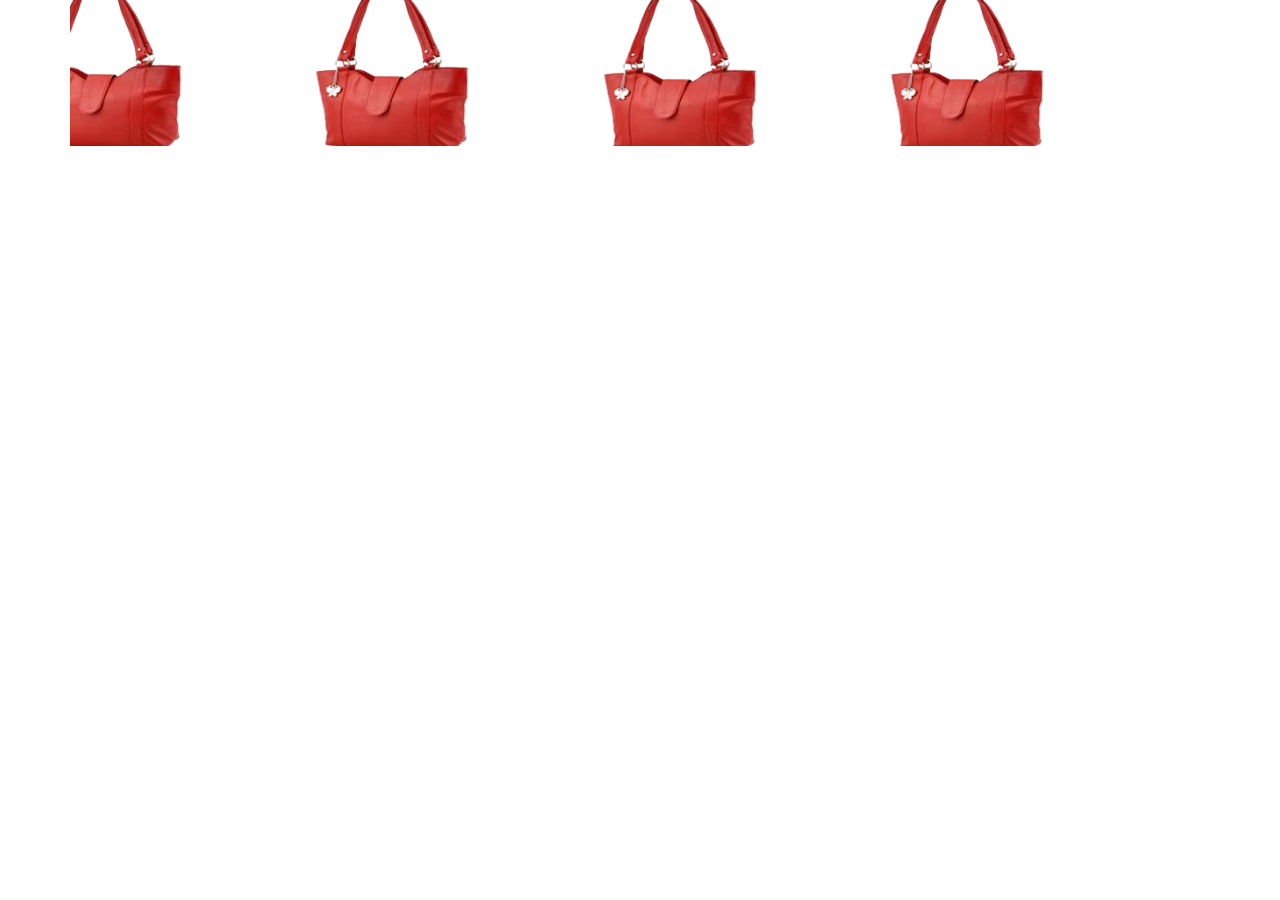
<file: test2.html>
<!DOCTYPE html>
<html lang="en">
<head>
  <meta charset="UTF-8">
  <meta name="viewport" content="width=device-width, initial-scale=1.0">
  <title>Owl Carousel Demo</title>
  <!-- Owl Carousel CSS -->
  <link rel="stylesheet" href="https://cdnjs.cloudflare.com/ajax/libs/OwlCarousel2/2.3.4/assets/owl.carousel.min.css">
  <link rel="stylesheet" href="https://cdnjs.cloudflare.com/ajax/libs/OwlCarousel2/2.3.4/assets/owl.theme.default.min.css">
  <!-- Bootstrap CSS -->
  <link rel="stylesheet" href="https://stackpath.bootstrapcdn.com/bootstrap/4.5.2/css/bootstrap.min.css">
  <!-- Custom CSS -->
  <style>
    .custom-card {
      width: 100%;
      padding-top: 20px;
      padding-bottom: 20px;
      background-color: #FF3CF8;
      position: relative;
    }
    .custom-card-inner {
      position: absolute;
      top: 10px;
      left: 10px;
      color: white;
      font-weight: bold;
      font-size: 25px;
    }
    .custom-first-image {
      width: 100%;
      height: 100%;
      margin-top: 34px;
    }
    .custom-bottom-image {
      position: absolute;
      bottom: 16px;
      left: 50%;
      transform: translateX(-50%);
      background-color: white;
      width: 179px;
      height: 147px;
      border-radius: 20px;
    }
  </style>
</head>
<body>

<div class="container">
  <div class="row">
    <div class="owl-carousel owl-theme">
      <div class="col-lg-3">
        <div class="custom-card">
          <div class="custom-card-inner">₹499</div>
          <img src="images/1-d24b14a364fb45fbae7f4175fda5c085removebgpreview-5@2x.png" class="custom-first-image">
          <a href="shoplisting-desing.html">
            <div class="custom-bottom-image">
              <img src="images/image-21@2x.png">
            </div>
          </a>
        </div>
      </div>
      <!-- Repeat the above div structure for other cards -->
      <div class="col-lg-3">
        <div class="custom-card">
          <div class="custom-card-inner">₹599</div>
          <img src="images/1-d24b14a364fb45fbae7f4175fda5c085removebgpreview-4@2x.png" class="custom-first-image">
          <a href="shoplisting-desing.html">
            <div class="custom-bottom-image">
              <img src="images/image-21@2x.png">
            </div>
          </a>
        </div>
      </div>
      <div class="col-lg-3">
        <div class="custom-card">
          <div class="custom-card-inner">₹699</div>
          <img src="images/1-d24b14a364fb45fbae7f4175fda5c085removebgpreview-3@2x.png" class="custom-first-image">
          <a href="shoplisting-desing.html">
            <div class="custom-bottom-image">
              <img src="images/image-21@2x.png">
            </div>
          </a>
        </div>
      </div>
      <div class="col-lg-3">
        <div class="custom-card">
          <div class="custom-card-inner">₹799</div>
          <img src="images/1-d24b14a364fb45fbae7f4175fda5c085removebgpreview-3@2x.png" class="custom-first-image">
          <a href="shoplisting-desing.html">
            <div class="custom-bottom-image">
              <img src="images/image-21@2x.png">
            </div>
          </a>
        </div>
      </div>
    </div>
  </div>
</div>

<!-- Owl Carousel JS -->
<script src="https://cdnjs.cloudflare.com/ajax/libs/jquery/3.6.0/jquery.min.js"></script>
<script src="https://cdnjs.cloudflare.com/ajax/libs/OwlCarousel2/2.3.4/owl.carousel.min.js"></script>
<!-- Bootstrap JS -->
<script src="https://stackpath.bootstrapcdn.com/bootstrap/4.5.2/js/bootstrap.min.js"></script>

<script>
  $(document).ready(function(){
    $(".owl-carousel").owlCarousel({
      loop:true,
      margin:10,
      responsiveClass:true,
      responsive:{
          0:{
              items:1,
              nav:true
          },
          600:{
              items:2,
              nav:false
          },
          1000:{
              items:4,
              nav:true,
              loop:false
          }
      }
    });
  });
</script>

</body>
</html>
</file>
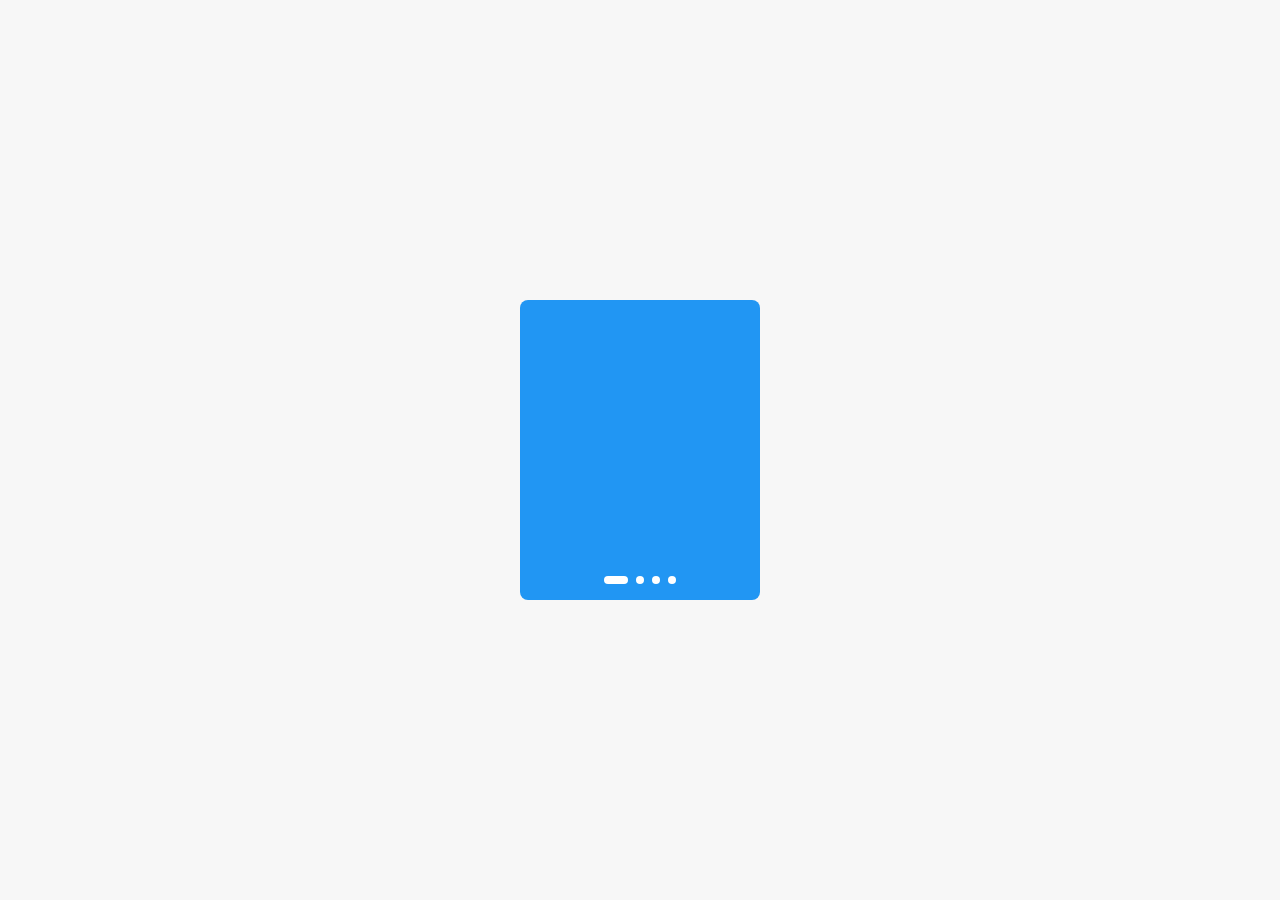
<file: test3.html>
<!DOCTYPE html>
<html lang="en">
<head>
    <meta charset="UTF-8">
    <meta name="viewport" content="width=device-width, initial-scale=1.0">
    <title>Document</title>
    <style>
        * {
          padding: 0;
          margin: 0;
          box-sizing: border-box;
        }
        
        :root {
          --color-bg: rgb(0 0 0 / 3%);
          --color-blue: #2196F3;
          --color-yellow: #FDD835;
          --color-red: #E53935;
          --color-green: #388E3C;
        
          --card-width: 240px; /* Decrease card width */
          --card-height: 300px; /* Increase card height */
          --card-aspect-ratio: var(--card-width) / var(--card-height);
          
          --arrow-size: 2.5rem;
          --arrow-icon-size: 1.75rem;
          --arrow-icon-color: rgb(0 0 0 / 50%);
          --arrow-icon-color-hover: rgb(0 0 0 / 75%);
          --arrow-bg-color: transparent;
          --arrow-bg-color-hover: rgb(0 0 0 / 10%);
          
          --bullet-size: .5rem;
          
          --transition-speed: .5s;
          --transition-bezier: cubic-bezier(0.55, -0.85, 0.2, 1.85);
          
          --icon-arrow: url("[data-uri]");
        }
        
        .container {
          width: 100%;
          height: 100vh;
          background-color: var(--color-bg);
          display: flex;
          align-items: center;
          justify-content: center;
        }
        
        .slider {
          position: relative;
          width: calc(var(--card-width) + calc(var(--arrow-size) * 2) + 2rem);
        }
        
        .slider__cards {
          width: var(--card-width);
          height: var(--card-height); /* Set card height */
          aspect-ratio: var(--card-aspect-ratio);
          position: relative;
          margin-inline: auto;
        }
        
        .slider__card {
          width: var(--card-width);
          height: var(--card-height); /* Set card height */
          aspect-ratio: var(--card-aspect-ratio);
          border-radius: .5rem;
          position: absolute;
          top: 0;
          left: 0;
          opacity: 0;
          transition: opacity var(--transition-speed) ease-in-out;
        }
        
        .slider__card[active] {
          opacity: 1;
        }
        
        .slider__card--blue {
          background-color: var(--color-blue);
        }
        
        .slider__card--green {
          background-color: var(--color-green);
        }
        
        .slider__card--yellow {
          background-color: var(--color-yellow);
        }
        
        .slider__card--red {
          background-color: var(--color-red);
        }
        
        .slider__arrows {
          position: absolute;
          top: 50%;
          transform: translateY(-50%);
          width: 100%;
          display: flex;
          justify-content: space-between;
        }
        
        .slider__arrow {
          height: var(--arrow-size);
          width: var(--arrow-size);
          background-color: var(--arrow-bg-color);
          border-radius: 50%;
          border: none;
          position: relative;
          display: flex;
          align-items: center;
          justify-content: center;
          cursor: pointer;
        }
        
        .slider__arrow[disabled] {
          opacity: .25;
          pointer-events: none;
        }
        
        .slider__arrow:is(:hover, :focus-visible) {
          background-color: var(--arrow-bg-color-hover);
        }
        
        .slider__arrow::after {
          content: '';
          display: block;
          height: var(--arrow-icon-size);
          width: var(--arrow-icon-size);
          mask-position: center;
          -webkit-mask-position: center;
          mask-size: contain;
          -webkit-mask-size: contain;
          mask-repeat: no-repeat;
          -webkit-mask-repeat: no-repeat;
          mask-image: var(--icon-arrow);
          -webkit-mask-image: var(--icon-arrow);
          background-color: var(--arrow-icon-color);
        }
        
        
        .slider__bullets {
          width: 100%;
          display: flex;
          align-items: center;
          justify-content: center;
          gap: .5rem;
          position: absolute;
          left: 0;
          bottom: 1rem;
          pointer-events: none;
        }
        
        .slider__bullet {
          display: block;
          height: var(--bullet-size);
          width: var(--bullet-size);
          background-color: white;
          border: none;
          border-radius: 2rem;
          transition: width var(--transition-speed) var(--transition-bezier);
        }
        
        .slider__bullet[active] {
          width: calc(var(--bullet-size) * 3);
        }
        </style>
        
</head>
<body>

    <div class="container">
        <div class="slider">
          <div class="slider__cards">
            <div class="slider__card slider__card--blue"></div>
            <div class="slider__card slider__card--yellow"></div>
            <div class="slider__card slider__card--red"></div>
            <div class="slider__card slider__card--green"></div>
          </div>
          <div class="slider__bullets"></div>
        </div>
      </div>






      <script>
        console.clear();
        
        class Slider {
          constructor(sliderEl) {
            this.sliderEl = sliderEl;
            this.slides = this.sliderEl.querySelectorAll('.slider__card');
            this.slideCount = this.slides.length;
            this.bulletsContainer = this.sliderEl.querySelector('.slider__bullets');
            this.bullets = [];
            this.activeIndex = 0;
        
            this._initializeSlider();
          }
        
          _initializeSlider = () => {
            this._createBullets();
            this._addBulletsToSlider();
        
            this._autoSlide(); // Start auto sliding
        
            this._updateUI();
          }
        
          _createBullets = () => {
            this.slides.forEach((slide) => {
              const bullet = document.createElement('button');
              bullet.classList.add('slider__bullet');
              this.bullets.push(bullet);
            })
          }
        
          _addBulletsToSlider = () => {
            this.bullets.forEach((bullet) => {
              this.bulletsContainer.appendChild(bullet);
            })
          }
        
          _autoSlide = () => {
            setInterval(() => {
              this.activeIndex = (this.activeIndex + 1) % this.slideCount;
              this._updateUI();
            }, 3000); // Slide every 3 seconds
          }
        
          _updateUI = () => {
            this._updateActiveBullet();
            this._updateSlidesUI();
          }
        
          _updateActiveBullet = () => {
            this.bullets.forEach((bullet, index) => {
              index === this.activeIndex
                ? bullet.setAttribute('active', '')
                : bullet.removeAttribute('active');
            })
          }
        
          _updateSlidesUI = () => {
            this.slides.forEach((slide, index) => {
              index === this.activeIndex
                ? slide.setAttribute('active', '')
                : slide.removeAttribute('active');
            })
          }
        }
        
        function init() {
          const slider = document.querySelector('.slider');
        
          if (!slider) {
            console.warn('Could not get slider element!')
            return;
          }
        
          new Slider(slider);
        }
        
        init();
        </script>
        
</body>
</html>
</file>
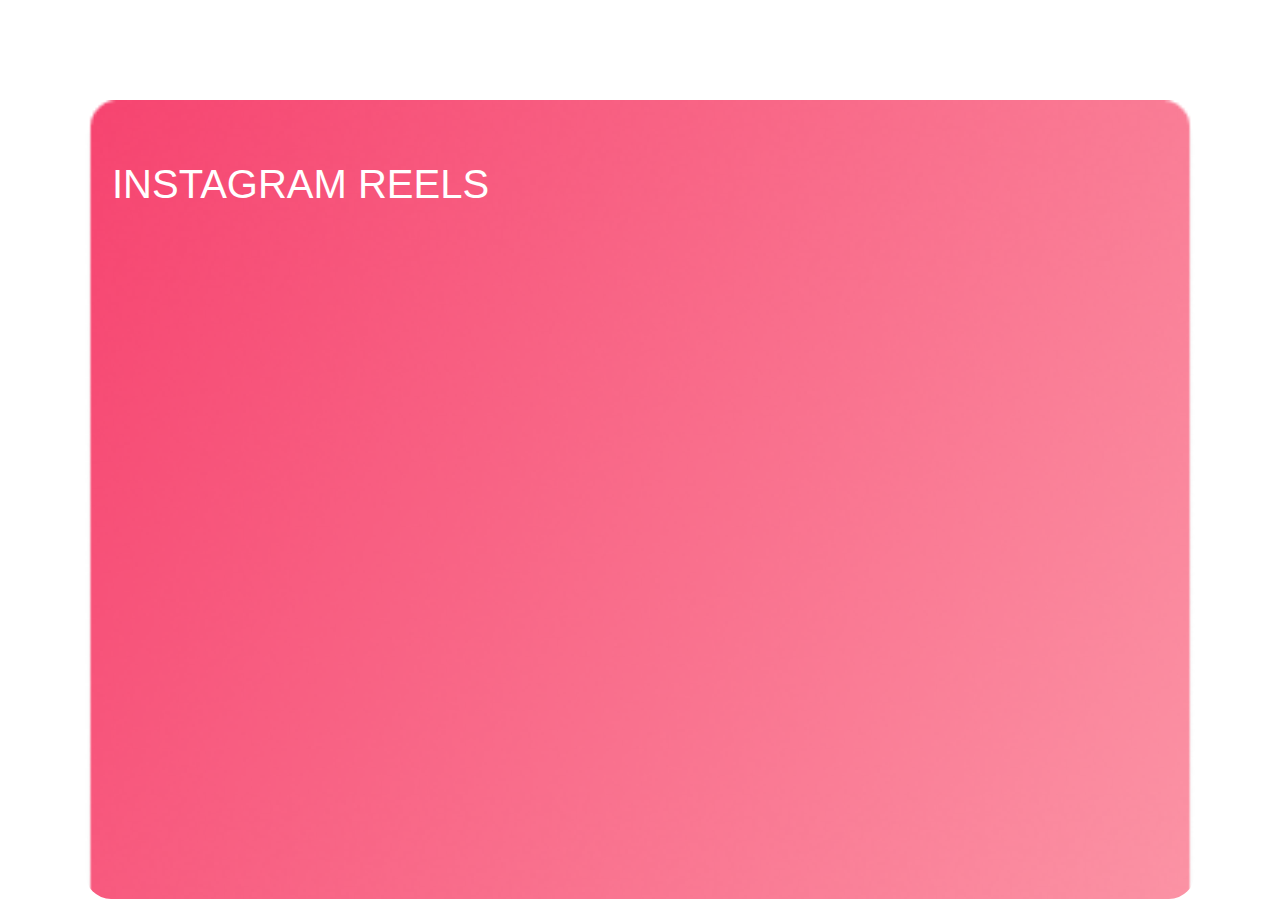
<file: test4.html>
<!DOCTYPE html>
<html lang="en">
<head>
    <meta charset="UTF-8">
    <meta name="viewport" content="width=device-width, initial-scale=1.0">
    <title>Bootstrap 4 Card Layout</title>
    <link rel="stylesheet" href="https://stackpath.bootstrapcdn.com/bootstrap/4.5.2/css/bootstrap.min.css">
    <style>
        .section-bg2 {
          position: relative;
          background-image: url('images/Rectangle 78.png'); /* Replace 'your-background-image.jpg' with the path to your background image */
          background-size: cover;
          background-repeat: no-repeat;
          padding: 52px 0;
          width: 100%;
          height: 100%;
          margin-top: 100px;
          padding: 60px 27px;
        }
        
        /* Add other styles as needed */
      </style>
</head>
<body>
    <section class="custom-section mt-4">
        <div class="container">
            <section id="clients2" class="section-bg2" style="border-radius: 26.08px;">
                <div class="section-header2 mb-4"> 
              <h1 style="color: #fff;">INSTAGRAM REELS</h1>
            </div>
            <iframe src="https://widget.taggbox.com/153516" style="width:100%;height:600px;border:none;"></iframe>

          </section>
        </div>
      </section>
      


      <script async src="//www.instagram.com/embed.js"></script>
      
    <script src="https://code.jquery.com/jquery-3.5.1.slim.min.js"></script>
   <script src="https://cdn.jsdelivr.net/npm/popper.js@1.16.0/dist/umd/popper.min.js"></script>
   <script src="https://stackpath.bootstrapcdn.com/bootstrap/4.5.2/js/bootstrap.min.js"></script>
</body>
</html>
</file>
<file: css/style.css>
*{
    margin: 0;
    padding: 0;
    box-sizing: border-box;

}
.navbar-brand {
    display: flex;
    align-items: center; /* Align items vertically */
  }
  .navbar-brand img {
    margin-right: 10px; /* Adjust the margin between the logo and text */
  }

  .navbar-brand {
    display: flex;
    align-items: center; /* Align items vertically */
  }
  .navbar-brand img {
    margin-right: 10px; /* Adjust the margin between the logo and text */
  }
  .navbar-brand span {
    margin-top: 5px; /* Adjust the margin top of the text */
  }
  .navbar-nav {
    margin-left: auto; /* Pushes nav items to the right */
  }
  .custom-navbar {
    background-image: url('../images/diana1-1@2x.png'); /* Default background image */
    background-size: cover;
    background-position: center;
    min-height: 400px;
    background-repeat: no-repeat;
    color: #fff;
    padding-top: 50px;
    padding-bottom: 50px;
  }
  /* cards  */
  .card {
    margin: auto;
    position: relative;
    width: 300px; /* Decreased width */
    height: 299px; /* Decreased height */
    background: #B0D772;
    border-radius: 20px;
    overflow: hidden;
  }
  
  /* .card::before {
    content: '';
    position: absolute;
    top: -50%;
    width: 100%;
    height: 100%;
    background: #6D9F1C;
    transform: skewY(345deg);
    transition: 0.2s;
  }
  
  .card:hover::before {
    transform: skewY(390deg);
  } */
  
  .info {
    position: relative;
    display: flex;
    flex-direction: column;
    justify-content: center;
    align-items: center;
    padding: 20px;
    z-index: 1000;
  }
  
  .card .info img {
    max-width: 94%;
    transition: 0.3s;
  }
  
  /* .card:hover .info img {
    max-width: 50%;
  } */
  
  .card .info .title {
    font-size: 2.0rem;
    margin: 10px 0;
    font-weight: bold;
  }
  
  .card .info .container .row .col-sm-4 .price {
    font-size: 1.3em;
    margin: 10px 0;
    font-weight: bold;
  }
  
  .card .info .container .row .col-sm-4 .discount {
    text-rendering: optimizeLegibility;
    -webkit-font-smoothing: antialiased;
    -moz-osx-font-smoothing: grayscale;
    -webkit-text-size-adjust: 100%;
    margin: 12px auto;
    position: relative;
    display: inline-block;
    background: #fff;
    width: auto;
    height: 30px;
    line-height: 32px;
    font-size: 16px;
    font-weight: bold;
    color: #e57373;
    text-align: center;
    border-radius:4px;
    padding:0 15px;
  }
  .card .info .container .row .col-sm-4 .discount:after {
    content: " ";
    height: 22px;
    width: 22px;
    background:#fff;
    position: absolute;
    top:4px;
    left:-9px;
    border-radius:4px;
    -moz-transform: rotate(45deg);
    -o-transform: rotate(45deg);
    -ms-transform: rotate(45deg);
    -webkit-transform: rotate(45deg);
    transform: rotate(45deg);  
  }
  .card .info .container .row .col-sm-4 .discount:before {
    content: "";
    width: 7px;
    height: 7px;
    background: #e57373;
    position: absolute;
    top: 12px;
    left: 0px;
    z-index: 1;
    border-radius: 10px;
  }


  /* CSS for small devices (up to 767.98px) */
@media (max-width: 767.98px) {
  /* Add styles for small devices here */
  .custom-navbar {
    background-image: url('../images/diana\ 1.png') !important; /* Mobile background image */
  }
  .flip-card-inner{
    width: 0px !important;
    height: 0px !important;
  }
  .card{
    width: 244px;
  }
  .view-all-btn{
    margin-top: 10px !important;
    margin-right: 10px !important;
  }
  nav.navbar.navbar-expand-lg.navbar-light{
    background-color: #84DCF1 !important;
  }
  nav.navbar.navbar-light{
    background-color: #29BDE0 !important;
  }
}

/* CSS for medium devices (768px to 991.98px) */
@media (min-width: 768px) and (max-width: 991.98px) {
  /* Add styles for medium devices here */
  .custom-navbar {
    background-image: url('../images/diana\ 1.png') !important; /* Mobile background image */
  }
  nav.navbar.navbar-expand-lg.navbar-light{
    background-color: #84DCF1 !important;
  }
  nav.navbar.navbar-light{
background-color: #29BDE0 !important;
  }
}

/* CSS for large devices (992px and above) */
@media (min-width: 992px) {
  /* Add styles for large devices here */
 
}
</file>
